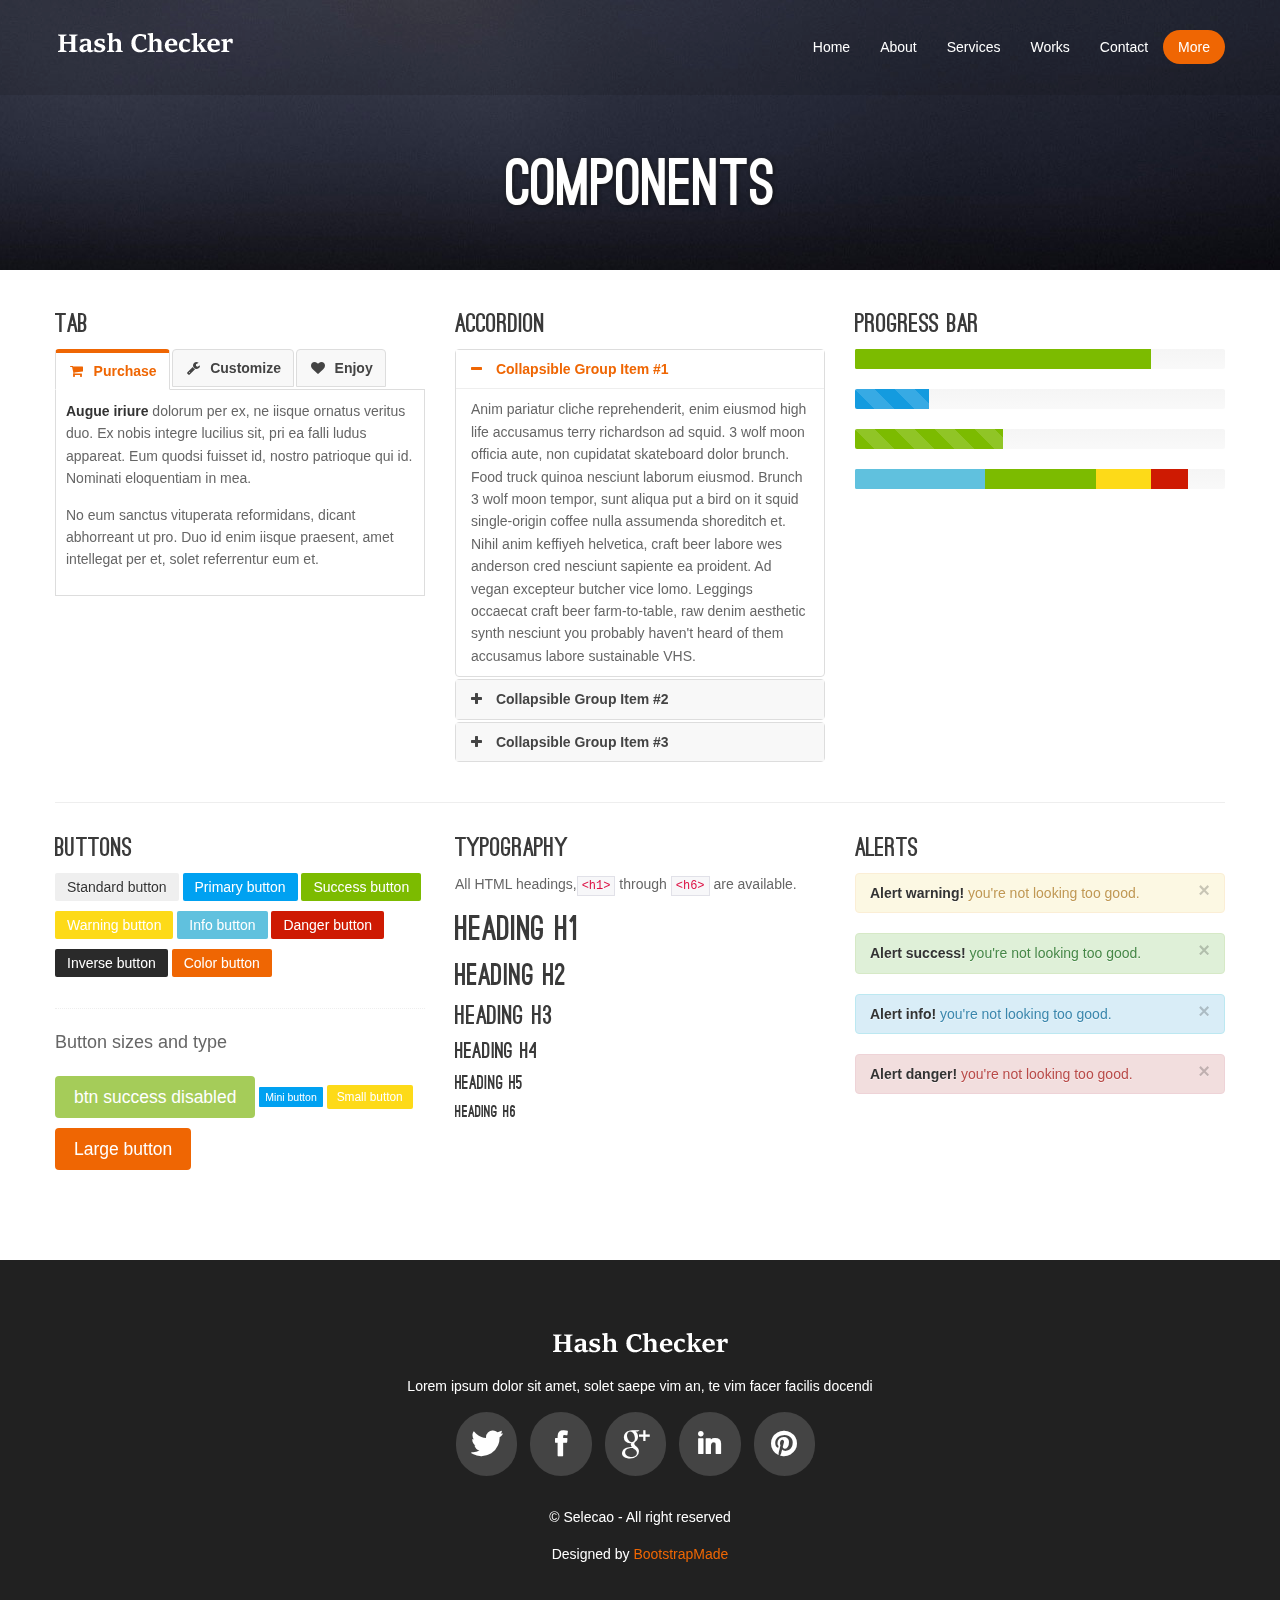
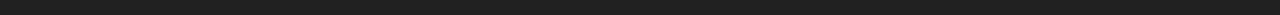
<file: docs/components.html>
<!DOCTYPE html>
<html lang="en">

<head>
  <meta charset="utf-8">
  <title>Selecao one page site template with bootstrap</title>
  <meta name="viewport" content="width=device-width, initial-scale=1.0">
  <meta name="description" content="">
  <meta name="author" content="">
  <!-- styles -->
  <link href="css/bootstrap.css" rel="stylesheet">
  <link href="css/bootstrap-responsive.css" rel="stylesheet">
  <link href="css/prettyPhoto.css" rel="stylesheet">
  <link href="font/stylesheet.css" rel="stylesheet">
  <link href="css/animate.css" rel="stylesheet">
  <link rel="stylesheet" media="screen" href="css/sequencejs.css">
  <link href="js/google-code-prettify/prettify.css" rel="stylesheet">
  <link href="css/style.css" rel="stylesheet">
  <link href="color/default.css" rel="stylesheet">

  <!-- Fav and touch icons -->
  <link rel="apple-touch-icon-precomposed" sizes="144x144" href="ico/apple-touch-icon-144-precomposed.png">
  <link rel="apple-touch-icon-precomposed" sizes="114x114" href="ico/apple-touch-icon-114-precomposed.png">
  <link rel="apple-touch-icon-precomposed" sizes="72x72" href="ico/apple-touch-icon-72-precomposed.png">
  <link rel="apple-touch-icon-precomposed" href="ico/apple-touch-icon-57-precomposed.png">
  <link rel="shortcut icon" href="ico/favicon.ico">

  <!-- =======================================================
    Theme Name: Selecao
    Theme URL: https://bootstrapmade.com/selecao-bootstrap-template/
    Author: BootstrapMade.com
    Author URL: https://bootstrapmade.com
  ======================================================= -->
</head>

<body>
  <header>
    <div id="topnav" class="navbar navbar-fixed-top default">
      <div class="navbar-inner">
        <div class="container">
          <div class="logo">
            <a class="brand" href="index.html"><img src="img/logo.png" alt=""></a>
          </div>
          <div class="navigation">
            <nav>
              <ul class="nav pull-right">
                <li><a href="index.html#featured" class="external">Home</a></li>
                <li><a href="index.html#about" class="external">About</a></li>
                <li><a href="index.html#services" class="external">Services</a></li>
                <li><a href="index.html#works" class="external">Works</a></li>
                <li><a href="index.html#contact" class="external">Contact</a></li>
                <li class="dropdown current">
                  <a href="#">More</a>
                  <ul class="dropdown-menu">
                    <li><a href="components.html" class="external">Components</a></li>
                    <li><a href="icons.html" class="external">Icons</a></li>
                  </ul>
                </li>
              </ul>
            </nav>
          </div>
          <!--/.nav-collapse -->
        </div>
      </div>
    </div>
  </header>
  <section id="featured">
    <div class="container">
      <div class="row">
        <div class="span12">
          <div class="letter-container inner-heading">
            <h2 class="fade">Components</h2>
          </div>
        </div>
      </div>
    </div>
  </section>

  <!-- section main content -->
  <section id="maincontent" class="section">
    <div class="container">
      <div class="row">
        <div class="span12">
          <div class="row">
            <div class="span4">
              <h3>Tab</h3>
              <ul class="nav nav-tabs">
                <li class="active"><a href="#purchase" data-toggle="tab"><i class="icon-shopping-cart"></i> Purchase</a></li>
                <li><a href="#customize" data-toggle="tab"><i class="icon-wrench"></i> Customize</a></li>
                <li><a href="#enjoy" data-toggle="tab"><i class="icon-heart"></i> Enjoy</a></li>
              </ul>
              <div class="tab-content">
                <div class="tab-pane active" id="purchase">
                  <p>
                    <strong>Augue iriure</strong> dolorum per ex, ne iisque ornatus veritus duo. Ex nobis integre lucilius sit, pri ea falli ludus appareat. Eum quodsi fuisset id, nostro patrioque qui id. Nominati eloquentiam in mea.
                  </p>
                  <p>
                    No eum sanctus vituperata reformidans, dicant abhorreant ut pro. Duo id enim iisque praesent, amet intellegat per et, solet referrentur eum et.
                  </p>
                </div>
                <div class="tab-pane" id="customize">
                  <p>
                    Tale dolor mea ex, te enim assum suscipit cum, vix aliquid omittantur in. Duo eu cibo dolorum menandri, nam sumo dicit admodum ei. Ne mazim commune honestatis cum, mentitum phaedrum sit et.
                  </p>
                </div>
                <div class="tab-pane" id="enjoy">
                  <p>
                    Cu cum commodo regione definiebas. Cum ea eros laboramus, audire deseruisse his at, munere aeterno ut quo. Et ius doming causae philosophia, vitae bonorum intellegat usu cu.
                  </p>
                </div>
              </div>
            </div>
            <div class="span4">
              <h3>Accordion</h3>
              <!-- start: Accordion -->
              <div class="accordion" id="accordion2">
                <div class="accordion-group">
                  <div class="accordion-heading">
                    <a class="accordion-toggle active" data-toggle="collapse" data-parent="#accordion2" href="#collapseOne">
								<i class="icon-minus"></i> Collapsible Group Item #1 </a>
                  </div>
                  <div id="collapseOne" class="accordion-body collapse in">
                    <div class="accordion-inner">
                      Anim pariatur cliche reprehenderit, enim eiusmod high life accusamus terry richardson ad squid. 3 wolf moon officia aute, non cupidatat skateboard dolor brunch. Food truck quinoa nesciunt laborum eiusmod. Brunch 3 wolf moon tempor, sunt aliqua put a bird
                      on it squid single-origin coffee nulla assumenda shoreditch et. Nihil anim keffiyeh helvetica, craft beer labore wes anderson cred nesciunt sapiente ea proident. Ad vegan excepteur butcher vice lomo. Leggings occaecat craft beer
                      farm-to-table, raw denim aesthetic synth nesciunt you probably haven't heard of them accusamus labore sustainable VHS.
                    </div>
                  </div>
                </div>
                <div class="accordion-group">
                  <div class="accordion-heading">
                    <a class="accordion-toggle" data-toggle="collapse" data-parent="#accordion2" href="#collapseTwo">
								<i class="icon-plus"></i> Collapsible Group Item #2 </a>
                  </div>
                  <div id="collapseTwo" class="accordion-body collapse">
                    <div class="accordion-inner">
                      Anim pariatur cliche reprehenderit, enim eiusmod high life accusamus terry richardson ad squid. 3 wolf moon officia aute, non cupidatat skateboard dolor brunch. Food truck quinoa nesciunt laborum eiusmod. Brunch 3 wolf moon tempor, sunt aliqua put a bird
                      on it squid single-origin coffee nulla assumenda shoreditch et. Nihil anim keffiyeh helvetica, craft beer labore wes anderson cred nesciunt sapiente ea proident. Ad vegan excepteur butcher vice lomo. Leggings occaecat craft beer
                      farm-to-table, raw denim aesthetic synth nesciunt you probably haven't heard of them accusamus labore sustainable VHS.
                    </div>
                  </div>
                </div>
                <div class="accordion-group">
                  <div class="accordion-heading">
                    <a class="accordion-toggle" data-toggle="collapse" data-parent="#accordion2" href="#collapseThree">
								<i class="icon-plus"></i> Collapsible Group Item #3 </a>
                  </div>
                  <div id="collapseThree" class="accordion-body collapse">
                    <div class="accordion-inner">
                      Anim pariatur cliche reprehenderit, enim eiusmod high life accusamus terry richardson ad squid. 3 wolf moon officia aute, non cupidatat skateboard dolor brunch. Food truck quinoa nesciunt laborum eiusmod. Brunch 3 wolf moon tempor, sunt aliqua put a bird
                      on it squid single-origin coffee nulla assumenda shoreditch et. Nihil anim keffiyeh helvetica, craft beer labore wes anderson cred nesciunt sapiente ea proident. Ad vegan excepteur butcher vice lomo. Leggings occaecat craft beer
                      farm-to-table, raw denim aesthetic synth nesciunt you probably haven't heard of them accusamus labore sustainable VHS.
                    </div>
                  </div>
                </div>
              </div>
              <!--end: Accordion -->
            </div>
            <div class="span4">
              <h3>Progress bar</h3>
              <div class="progress">
                <div class="bar bar-success bar80">
                </div>
              </div>
              <div class="progress progress-striped">
                <div class="bar bar20">
                </div>
              </div>
              <div class="progress progress-striped active">
                <div class="bar bar-success bar40">
                </div>
              </div>
              <div class="progress">
                <div class="bar bar-info bar35">
                </div>
                <div class="bar bar-success bar30">
                </div>
                <div class="bar bar-warning bar15">
                </div>
                <div class="bar bar-danger bar10">
                </div>
              </div>
            </div>
          </div>
          <div class="solid_line">
          </div>
          <div class="row">
            <div class="span4 demobutton">
              <h3>Buttons</h3>
              <a href="#" class="btn">Standard button</a>
              <a href="#" class="btn btn-primary">Primary button</a>
              <a href="#" class="btn btn-success">Success button</a>
              <a href="#" class="btn btn-warning">Warning button</a>
              <a href="#" class="btn btn-info">Info button</a>
              <a href="#" class="btn btn-danger">Danger button</a>
              <a href="#" class="btn btn-inverse">Inverse button</a>
              <a href="#" class="btn btn-color">Color button</a>
              <div class="dotted_line">
              </div>
              <p class="lead">
                Button sizes and type
              </p>
              <a href="#" class="btn btn-large btn-success disabled">btn success disabled</a>
              <a href="#" class="btn btn-mini btn-primary">Mini button</a>
              <a href="#" class="btn btn-small btn-warning">Small button</a>
              <a href="#" class="btn btn-large btn-color">Large button</a>
            </div>
            <div class="span4">
              <h3>Typography</h3>
              <p>
                All HTML headings,<code>&lt;h1&gt;</code> through <code>&lt;h6&gt;</code> are available.
              </p>
              <h1>Heading H1</h1>
              <h2>Heading H2</h2>
              <h3>Heading H3</h3>
              <h4>Heading H4</h4>
              <h5>Heading H5</h5>
              <h6>Heading H6</h6>
            </div>
            <div class="span4">
              <h3>Alerts</h3>
              <div class="alert alert-warning">
                <button type="button" class="close" data-dismiss="alert">×</button><strong>Alert warning!</strong> you're not looking too good.
              </div>
              <div class="alert alert-success">
                <button type="button" class="close" data-dismiss="alert">×</button><strong>Alert success!</strong> you're not looking too good.
              </div>
              <div class="alert alert-info">
                <button type="button" class="close" data-dismiss="alert">×</button><strong>Alert info!</strong> you're not looking too good.
              </div>
              <div class="alert alert-danger">
                <button type="button" class="close" data-dismiss="alert">×</button><strong>Alert danger!</strong> you're not looking too good.
              </div>
            </div>
          </div>
        </div>
      </div>
    </div>

  </section>
  <!-- section main content -->

  <footer>
    <div class="verybottom">
      <div class="container">
        <div class="row">
          <div class="span12">
            <div class="aligncenter">
              <div class="logo">
                <a class="brand" href="index.html">
								<img src="img/logo.png" alt="">
							</a>
              </div>
              <p>Lorem ipsum dolor sit amet, solet saepe vim an, te vim facer facilis docendi</p>
              <div class="social-links">
                <ul class="social-links">
                  <li><a href="#" title="Twitter"><i class="icon-circled icon-64 icon-twitter"></i></a></li>
                  <li><a href="#" title="Facebook"><i class="icon-circled icon-64 icon-facebook"></i></a></li>
                  <li><a href="#" title="Google plus"><i class="icon-circled icon-64 icon-google-plus"></i></a></li>
                  <li><a href="#" title="Linkedin"><i class="icon-circled icon-64 icon-linkedin"></i></a></li>
                  <li><a href="#" title="Pinterest"><i class="icon-circled icon-64 icon-pinterest"></i></a></li>
                </ul>
              </div>

              <p>
                &copy; Selecao - All right reserved
              </p>
              <div class="credits">
                <!--
                  All the links in the footer should remain intact.
                  You can delete the links only if you purchased the pro version.
                  Licensing information: https://bootstrapmade.com/license/
                  Purchase the pro version with working PHP/AJAX contact form: https://bootstrapmade.com/buy/?theme=Selecao
                -->
                Designed by <a href="https://bootstrapmade.com/">BootstrapMade</a>
              </div>
            </div>
          </div>
        </div>
      </div>
    </div>
  </footer>

  <!-- Javascript Library Files -->
  <script src="js/jquery.min.js"></script>
  <script src="js/jquery.easing.js"></script>
  <script src="js/bootstrap.js"></script>
  <script src="js/jquery.lettering.js"></script>
  <script src="js/parallax/jquery.parallax-1.1.3.js"></script>
  <script src="js/nagging-menu.js"></script>
  <script src="js/portfolio/jquery.quicksand.js"></script>
  <script src="js/portfolio/setting.js"></script>
  <script src="js/jquery.scrollTo.js"></script>
  <script src="js/jquery.nav.js"></script>
  <script src="js/modernizr.custom.js"></script>
  <script src="js/prettyPhoto/jquery.prettyPhoto.js"></script>
  <script src="js/prettyPhoto/setting.js"></script>
  <script src="js/jquery.flexslider.js"></script>

  <!-- Template Custom Javascript File -->
  <script src="js/custom.js"></script>

</body>

</html>
</file>
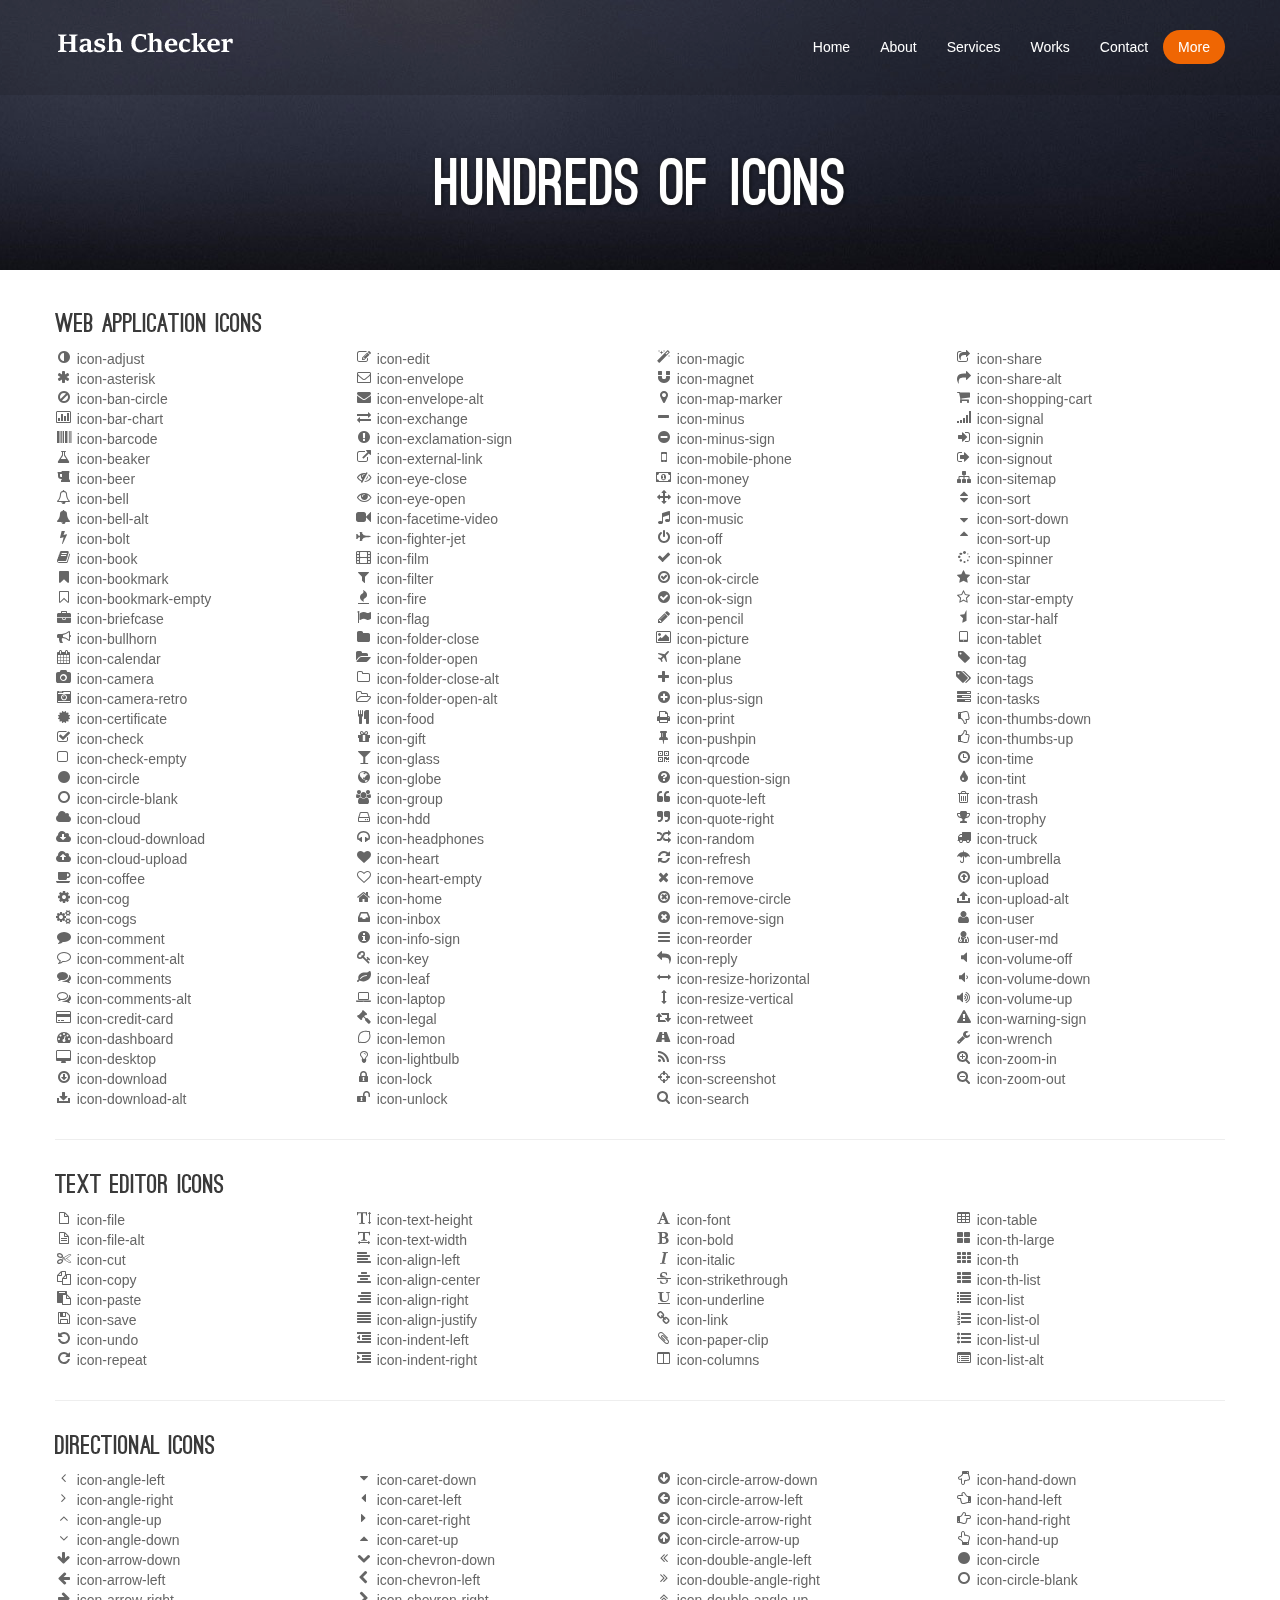
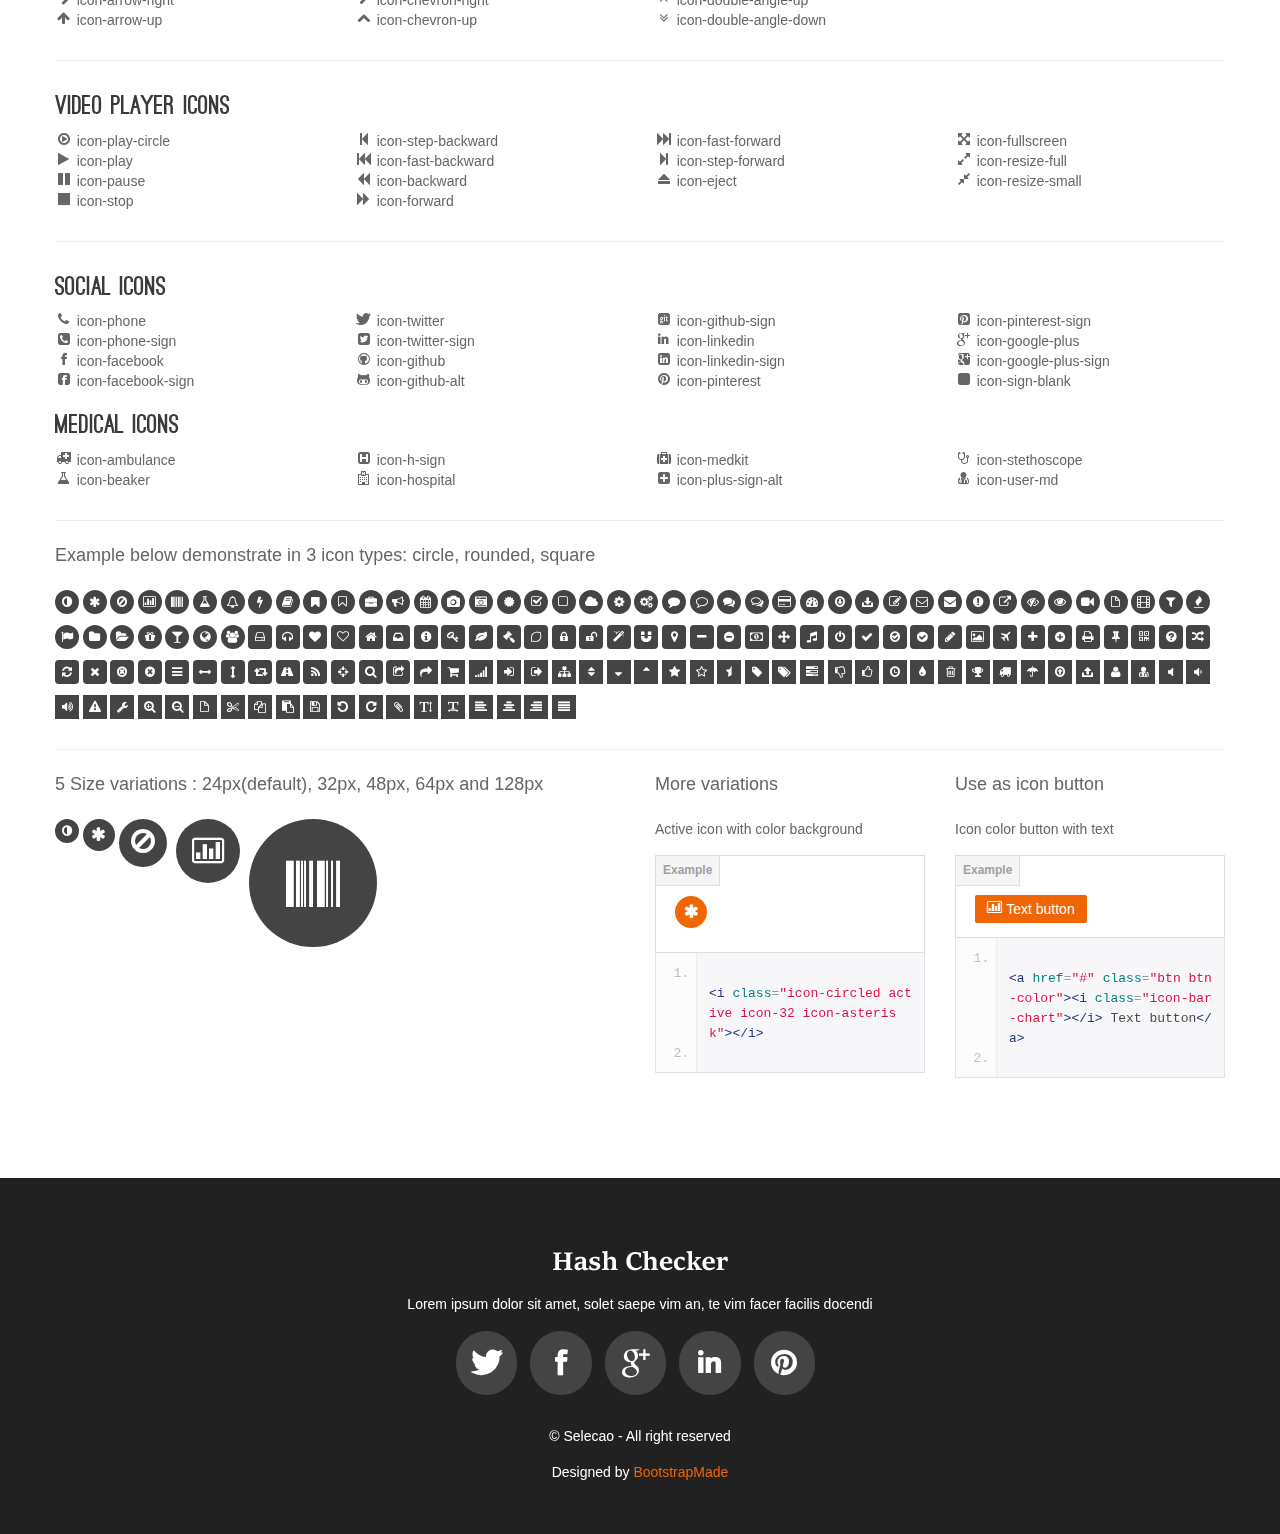
<file: docs/icons.html>
<!DOCTYPE html>
<html lang="en">

<head>
  <meta charset="utf-8">
  <title>Selecao one page site template with bootstrap</title>
  <meta name="viewport" content="width=device-width, initial-scale=1.0">
  <meta name="description" content="">
  <meta name="author" content="">
  <!-- styles -->
  <link href="css/bootstrap.css" rel="stylesheet">
  <link href="css/bootstrap-responsive.css" rel="stylesheet">
  <link href="css/prettyPhoto.css" rel="stylesheet">
  <link href="font/stylesheet.css" rel="stylesheet">
  <link href="css/animate.css" rel="stylesheet">
  <link rel="stylesheet" media="screen" href="css/sequencejs.css">
  <link href="js/google-code-prettify/prettify.css" rel="stylesheet">
  <link href="css/style.css" rel="stylesheet">
  <link href="color/default.css" rel="stylesheet">

  <!-- Fav and touch icons -->
  <link rel="apple-touch-icon-precomposed" sizes="144x144" href="ico/apple-touch-icon-144-precomposed.png">
  <link rel="apple-touch-icon-precomposed" sizes="114x114" href="ico/apple-touch-icon-114-precomposed.png">
  <link rel="apple-touch-icon-precomposed" sizes="72x72" href="ico/apple-touch-icon-72-precomposed.png">
  <link rel="apple-touch-icon-precomposed" href="ico/apple-touch-icon-57-precomposed.png">
  <link rel="shortcut icon" href="ico/favicon.ico">

  <!-- =======================================================
    Theme Name: Selecao
    Theme URL: https://bootstrapmade.com/selecao-bootstrap-template/
    Author: BootstrapMade.com
    Author URL: https://bootstrapmade.com
  ======================================================= -->
</head>

<body>
  <header>
    <div id="topnav" class="navbar navbar-fixed-top default">
      <div class="navbar-inner">
        <div class="container">
          <div class="logo">
            <a class="brand" href="index.html"><img src="img/logo.png" alt=""></a>
          </div>
          <div class="navigation">
            <nav>
              <ul class="nav pull-right">
                <li><a href="index.html#featured" class="external">Home</a></li>
                <li><a href="index.html#about" class="external">About</a></li>
                <li><a href="index.html#services" class="external">Services</a></li>
                <li><a href="index.html#works" class="external">Works</a></li>
                <li><a href="index.html#contact" class="external">Contact</a></li>
                <li class="dropdown current">
                  <a href="#">More</a>
                  <ul class="dropdown-menu">
                    <li><a href="components.html" class="external">Components</a></li>
                    <li><a href="icons.html" class="external">Icons</a></li>
                  </ul>
                </li>
              </ul>
            </nav>
          </div>
          <!--/.nav-collapse -->
        </div>
      </div>
    </div>
  </header>

  <!-- section featured -->
  <section id="featured">
    <div class="container">
      <div class="row">
        <div class="span12">
          <div class="letter-container inner-heading">
            <h2 class="fade">Hundreds of icons</h2>
          </div>
        </div>
      </div>
    </div>
  </section>
  <!-- end section featured -->

  <!-- section main content -->
  <section id="maincontent" class="section demoicon">
    <div class="container">
      <div class="row">
        <div class="span12">
          <div class="row">
            <div class="span12">
              <h3>Web application icons</h3>
            </div>
            <div class="span3">
              <ul class="the-icons">
                <li><i class="icon-adjust"></i> icon-adjust</li>
                <li><i class="icon-asterisk"></i> icon-asterisk</li>
                <li><i class="icon-ban-circle"></i> icon-ban-circle</li>
                <li><i class="icon-bar-chart"></i> icon-bar-chart</li>
                <li><i class="icon-barcode"></i> icon-barcode</li>
                <li><i class="icon-beaker"></i> icon-beaker</li>
                <li><i class="icon-beer"></i> icon-beer</li>
                <li><i class="icon-bell"></i> icon-bell</li>
                <li><i class="icon-bell-alt"></i> icon-bell-alt</li>
                <li><i class="icon-bolt"></i> icon-bolt</li>
                <li><i class="icon-book"></i> icon-book</li>
                <li><i class="icon-bookmark"></i> icon-bookmark</li>
                <li><i class="icon-bookmark-empty"></i> icon-bookmark-empty</li>
                <li><i class="icon-briefcase"></i> icon-briefcase</li>
                <li><i class="icon-bullhorn"></i> icon-bullhorn</li>
                <li><i class="icon-calendar"></i> icon-calendar</li>
                <li><i class="icon-camera"></i> icon-camera</li>
                <li><i class="icon-camera-retro"></i> icon-camera-retro</li>
                <li><i class="icon-certificate"></i> icon-certificate</li>
                <li><i class="icon-check"></i> icon-check</li>
                <li><i class="icon-check-empty"></i> icon-check-empty</li>
                <li><i class="icon-circle"></i> icon-circle</li>
                <li><i class="icon-circle-blank"></i> icon-circle-blank</li>
                <li><i class="icon-cloud"></i> icon-cloud</li>
                <li><i class="icon-cloud-download"></i> icon-cloud-download</li>
                <li><i class="icon-cloud-upload"></i> icon-cloud-upload</li>
                <li><i class="icon-coffee"></i> icon-coffee</li>
                <li><i class="icon-cog"></i> icon-cog</li>
                <li><i class="icon-cogs"></i> icon-cogs</li>
                <li><i class="icon-comment"></i> icon-comment</li>
                <li><i class="icon-comment-alt"></i> icon-comment-alt</li>
                <li><i class="icon-comments"></i> icon-comments</li>
                <li><i class="icon-comments-alt"></i> icon-comments-alt</li>
                <li><i class="icon-credit-card"></i> icon-credit-card</li>
                <li><i class="icon-dashboard"></i> icon-dashboard</li>
                <li><i class="icon-desktop"></i> icon-desktop</li>
                <li><i class="icon-download"></i> icon-download</li>
                <li><i class="icon-download-alt"></i> icon-download-alt</li>
              </ul>
            </div>
            <div class="span3">
              <ul class="the-icons">
                <li><i class="icon-edit"></i> icon-edit</li>
                <li><i class="icon-envelope"></i> icon-envelope</li>
                <li><i class="icon-envelope-alt"></i> icon-envelope-alt</li>
                <li><i class="icon-exchange"></i> icon-exchange</li>
                <li><i class="icon-exclamation-sign"></i> icon-exclamation-sign</li>
                <li><i class="icon-external-link"></i> icon-external-link</li>
                <li><i class="icon-eye-close"></i> icon-eye-close</li>
                <li><i class="icon-eye-open"></i> icon-eye-open</li>
                <li><i class="icon-facetime-video"></i> icon-facetime-video</li>
                <li><i class="icon-fighter-jet"></i> icon-fighter-jet</li>
                <li><i class="icon-film"></i> icon-film</li>
                <li><i class="icon-filter"></i> icon-filter</li>
                <li><i class="icon-fire"></i> icon-fire</li>
                <li><i class="icon-flag"></i> icon-flag</li>
                <li><i class="icon-folder-close"></i> icon-folder-close</li>
                <li><i class="icon-folder-open"></i> icon-folder-open</li>
                <li><i class="icon-folder-close-alt"></i> icon-folder-close-alt</li>
                <li><i class="icon-folder-open-alt"></i> icon-folder-open-alt</li>
                <li><i class="icon-food"></i> icon-food</li>
                <li><i class="icon-gift"></i> icon-gift</li>
                <li><i class="icon-glass"></i> icon-glass</li>
                <li><i class="icon-globe"></i> icon-globe</li>
                <li><i class="icon-group"></i> icon-group</li>
                <li><i class="icon-hdd"></i> icon-hdd</li>
                <li><i class="icon-headphones"></i> icon-headphones</li>
                <li><i class="icon-heart"></i> icon-heart</li>
                <li><i class="icon-heart-empty"></i> icon-heart-empty</li>
                <li><i class="icon-home"></i> icon-home</li>
                <li><i class="icon-inbox"></i> icon-inbox</li>
                <li><i class="icon-info-sign"></i> icon-info-sign</li>
                <li><i class="icon-key"></i> icon-key</li>
                <li><i class="icon-leaf"></i> icon-leaf</li>
                <li><i class="icon-laptop"></i> icon-laptop</li>
                <li><i class="icon-legal"></i> icon-legal</li>
                <li><i class="icon-lemon"></i> icon-lemon</li>
                <li><i class="icon-lightbulb"></i> icon-lightbulb</li>
                <li><i class="icon-lock"></i> icon-lock</li>
                <li><i class="icon-unlock"></i> icon-unlock</li>
              </ul>
            </div>
            <div class="span3">
              <ul class="the-icons">
                <li><i class="icon-magic"></i> icon-magic</li>
                <li><i class="icon-magnet"></i> icon-magnet</li>
                <li><i class="icon-map-marker"></i> icon-map-marker</li>
                <li><i class="icon-minus"></i> icon-minus</li>
                <li><i class="icon-minus-sign"></i> icon-minus-sign</li>
                <li><i class="icon-mobile-phone"></i> icon-mobile-phone</li>
                <li><i class="icon-money"></i> icon-money</li>
                <li><i class="icon-move"></i> icon-move</li>
                <li><i class="icon-music"></i> icon-music</li>
                <li><i class="icon-off"></i> icon-off</li>
                <li><i class="icon-ok"></i> icon-ok</li>
                <li><i class="icon-ok-circle"></i> icon-ok-circle</li>
                <li><i class="icon-ok-sign"></i> icon-ok-sign</li>
                <li><i class="icon-pencil"></i> icon-pencil</li>
                <li><i class="icon-picture"></i> icon-picture</li>
                <li><i class="icon-plane"></i> icon-plane</li>
                <li><i class="icon-plus"></i> icon-plus</li>
                <li><i class="icon-plus-sign"></i> icon-plus-sign</li>
                <li><i class="icon-print"></i> icon-print</li>
                <li><i class="icon-pushpin"></i> icon-pushpin</li>
                <li><i class="icon-qrcode"></i> icon-qrcode</li>
                <li><i class="icon-question-sign"></i> icon-question-sign</li>
                <li><i class="icon-quote-left"></i> icon-quote-left</li>
                <li><i class="icon-quote-right"></i> icon-quote-right</li>
                <li><i class="icon-random"></i> icon-random</li>
                <li><i class="icon-refresh"></i> icon-refresh</li>
                <li><i class="icon-remove"></i> icon-remove</li>
                <li><i class="icon-remove-circle"></i> icon-remove-circle</li>
                <li><i class="icon-remove-sign"></i> icon-remove-sign</li>
                <li><i class="icon-reorder"></i> icon-reorder</li>
                <li><i class="icon-reply"></i> icon-reply</li>
                <li><i class="icon-resize-horizontal"></i> icon-resize-horizontal</li>
                <li><i class="icon-resize-vertical"></i> icon-resize-vertical</li>
                <li><i class="icon-retweet"></i> icon-retweet</li>
                <li><i class="icon-road"></i> icon-road</li>
                <li><i class="icon-rss"></i> icon-rss</li>
                <li><i class="icon-screenshot"></i> icon-screenshot</li>
                <li><i class="icon-search"></i> icon-search</li>
              </ul>
            </div>
            <div class="span3">
              <ul class="the-icons">
                <li><i class="icon-share"></i> icon-share</li>
                <li><i class="icon-share-alt"></i> icon-share-alt</li>
                <li><i class="icon-shopping-cart"></i> icon-shopping-cart</li>
                <li><i class="icon-signal"></i> icon-signal</li>
                <li><i class="icon-signin"></i> icon-signin</li>
                <li><i class="icon-signout"></i> icon-signout</li>
                <li><i class="icon-sitemap"></i> icon-sitemap</li>
                <li><i class="icon-sort"></i> icon-sort</li>
                <li><i class="icon-sort-down"></i> icon-sort-down</li>
                <li><i class="icon-sort-up"></i> icon-sort-up</li>
                <li><i class="icon-spinner"></i> icon-spinner</li>
                <li><i class="icon-star"></i> icon-star</li>
                <li><i class="icon-star-empty"></i> icon-star-empty</li>
                <li><i class="icon-star-half"></i> icon-star-half</li>
                <li><i class="icon-tablet"></i> icon-tablet</li>
                <li><i class="icon-tag"></i> icon-tag</li>
                <li><i class="icon-tags"></i> icon-tags</li>
                <li><i class="icon-tasks"></i> icon-tasks</li>
                <li><i class="icon-thumbs-down"></i> icon-thumbs-down</li>
                <li><i class="icon-thumbs-up"></i> icon-thumbs-up</li>
                <li><i class="icon-time"></i> icon-time</li>
                <li><i class="icon-tint"></i> icon-tint</li>
                <li><i class="icon-trash"></i> icon-trash</li>
                <li><i class="icon-trophy"></i> icon-trophy</li>
                <li><i class="icon-truck"></i> icon-truck</li>
                <li><i class="icon-umbrella"></i> icon-umbrella</li>
                <li><i class="icon-upload"></i> icon-upload</li>
                <li><i class="icon-upload-alt"></i> icon-upload-alt</li>
                <li><i class="icon-user"></i> icon-user</li>
                <li><i class="icon-user-md"></i> icon-user-md</li>
                <li><i class="icon-volume-off"></i> icon-volume-off</li>
                <li><i class="icon-volume-down"></i> icon-volume-down</li>
                <li><i class="icon-volume-up"></i> icon-volume-up</li>
                <li><i class="icon-warning-sign"></i> icon-warning-sign</li>
                <li><i class="icon-wrench"></i> icon-wrench</li>
                <li><i class="icon-zoom-in"></i> icon-zoom-in</li>
                <li><i class="icon-zoom-out"></i> icon-zoom-out</li>
              </ul>
            </div>
          </div>
          <div class="row">
            <div class="span12">
              <div class="solid_line">
              </div>
            </div>
          </div>
          <div class="row">
            <div class="span12">
              <h3>Text editor icons</h3>
            </div>
            <div class="span3">
              <ul class="the-icons">
                <li><i class="icon-file"></i> icon-file</li>
                <li><i class="icon-file-alt"></i> icon-file-alt</li>
                <li><i class="icon-cut"></i> icon-cut</li>
                <li><i class="icon-copy"></i> icon-copy</li>
                <li><i class="icon-paste"></i> icon-paste</li>
                <li><i class="icon-save"></i> icon-save</li>
                <li><i class="icon-undo"></i> icon-undo</li>
                <li><i class="icon-repeat"></i> icon-repeat</li>
              </ul>
            </div>
            <div class="span3">
              <ul class="the-icons">
                <li><i class="icon-text-height"></i> icon-text-height</li>
                <li><i class="icon-text-width"></i> icon-text-width</li>
                <li><i class="icon-align-left"></i> icon-align-left</li>
                <li><i class="icon-align-center"></i> icon-align-center</li>
                <li><i class="icon-align-right"></i> icon-align-right</li>
                <li><i class="icon-align-justify"></i> icon-align-justify</li>
                <li><i class="icon-indent-left"></i> icon-indent-left</li>
                <li><i class="icon-indent-right"></i> icon-indent-right</li>
              </ul>
            </div>
            <div class="span3">
              <ul class="the-icons">
                <li><i class="icon-font"></i> icon-font</li>
                <li><i class="icon-bold"></i> icon-bold</li>
                <li><i class="icon-italic"></i> icon-italic</li>
                <li><i class="icon-strikethrough"></i> icon-strikethrough</li>
                <li><i class="icon-underline"></i> icon-underline</li>
                <li><i class="icon-link"></i> icon-link</li>
                <li><i class="icon-paper-clip"></i> icon-paper-clip</li>
                <li><i class="icon-columns"></i> icon-columns</li>
              </ul>
            </div>
            <div class="span3">
              <ul class="the-icons">
                <li><i class="icon-table"></i> icon-table</li>
                <li><i class="icon-th-large"></i> icon-th-large</li>
                <li><i class="icon-th"></i> icon-th</li>
                <li><i class="icon-th-list"></i> icon-th-list</li>
                <li><i class="icon-list"></i> icon-list</li>
                <li><i class="icon-list-ol"></i> icon-list-ol</li>
                <li><i class="icon-list-ul"></i> icon-list-ul</li>
                <li><i class="icon-list-alt"></i> icon-list-alt</li>
              </ul>
            </div>
          </div>
          <div class="solid_line">
          </div>
          <div class="row">
            <div class="span12">
              <h3>Directional icons</h3>
            </div>
            <div class="span3">
              <ul class="the-icons">
                <li><i class="icon-angle-left"></i> icon-angle-left</li>
                <li><i class="icon-angle-right"></i> icon-angle-right</li>
                <li><i class="icon-angle-up"></i> icon-angle-up</li>
                <li><i class="icon-angle-down"></i> icon-angle-down</li>
                <li><i class="icon-arrow-down"></i> icon-arrow-down</li>
                <li><i class="icon-arrow-left"></i> icon-arrow-left</li>
                <li><i class="icon-arrow-right"></i> icon-arrow-right</li>
                <li><i class="icon-arrow-up"></i> icon-arrow-up</li>
              </ul>
            </div>
            <div class="span3">
              <ul class="the-icons">
                <li><i class="icon-caret-down"></i> icon-caret-down</li>
                <li><i class="icon-caret-left"></i> icon-caret-left</li>
                <li><i class="icon-caret-right"></i> icon-caret-right</li>
                <li><i class="icon-caret-up"></i> icon-caret-up</li>
                <li><i class="icon-chevron-down"></i> icon-chevron-down</li>
                <li><i class="icon-chevron-left"></i> icon-chevron-left</li>
                <li><i class="icon-chevron-right"></i> icon-chevron-right</li>
                <li><i class="icon-chevron-up"></i> icon-chevron-up</li>
              </ul>
            </div>
            <div class="span3">
              <ul class="the-icons">
                <li><i class="icon-circle-arrow-down"></i> icon-circle-arrow-down</li>
                <li><i class="icon-circle-arrow-left"></i> icon-circle-arrow-left</li>
                <li><i class="icon-circle-arrow-right"></i> icon-circle-arrow-right</li>
                <li><i class="icon-circle-arrow-up"></i> icon-circle-arrow-up</li>
                <li><i class="icon-double-angle-left"></i> icon-double-angle-left</li>
                <li><i class="icon-double-angle-right"></i> icon-double-angle-right</li>
                <li><i class="icon-double-angle-up"></i> icon-double-angle-up</li>
                <li><i class="icon-double-angle-down"></i> icon-double-angle-down</li>
              </ul>
            </div>
            <div class="span3">
              <ul class="the-icons">
                <li><i class="icon-hand-down"></i> icon-hand-down</li>
                <li><i class="icon-hand-left"></i> icon-hand-left</li>
                <li><i class="icon-hand-right"></i> icon-hand-right</li>
                <li><i class="icon-hand-up"></i> icon-hand-up</li>
                <li><i class="icon-circle"></i> icon-circle</li>
                <li><i class="icon-circle-blank"></i> icon-circle-blank</li>
              </ul>
            </div>
          </div>
          <div class="solid_line">
          </div>
          <div class="row">
            <div class="span12">
              <h3>Video Player Icons</h3>
            </div>
            <div class="span3">
              <ul class="the-icons">
                <li><i class="icon-play-circle"></i> icon-play-circle</li>
                <li><i class="icon-play"></i> icon-play</li>
                <li><i class="icon-pause"></i> icon-pause</li>
                <li><i class="icon-stop"></i> icon-stop</li>
              </ul>
            </div>
            <div class="span3">
              <ul class="the-icons">
                <li><i class="icon-step-backward"></i> icon-step-backward</li>
                <li><i class="icon-fast-backward"></i> icon-fast-backward</li>
                <li><i class="icon-backward"></i> icon-backward</li>
                <li><i class="icon-forward"></i> icon-forward</li>
              </ul>
            </div>
            <div class="span3">
              <ul class="the-icons">
                <li><i class="icon-fast-forward"></i> icon-fast-forward</li>
                <li><i class="icon-step-forward"></i> icon-step-forward</li>
                <li><i class="icon-eject"></i> icon-eject</li>
              </ul>
            </div>
            <div class="span3">
              <ul class="the-icons">
                <li><i class="icon-fullscreen"></i> icon-fullscreen</li>
                <li><i class="icon-resize-full"></i> icon-resize-full</li>
                <li><i class="icon-resize-small"></i> icon-resize-small</li>
              </ul>
            </div>
          </div>
          <div class="solid_line">
          </div>
          <div class="row">
            <div class="span12">
              <h3>Social Icons</h3>
            </div>
            <div class="span3">
              <ul class="the-icons">
                <li><i class="icon-phone"></i> icon-phone</li>
                <li><i class="icon-phone-sign"></i> icon-phone-sign</li>
                <li><i class="icon-facebook"></i> icon-facebook</li>
                <li><i class="icon-facebook-sign"></i> icon-facebook-sign</li>
              </ul>
            </div>
            <div class="span3">
              <ul class="the-icons">
                <li><i class="icon-twitter"></i> icon-twitter</li>
                <li><i class="icon-twitter-sign"></i> icon-twitter-sign</li>
                <li><i class="icon-github"></i> icon-github</li>
                <li><i class="icon-github-alt"></i> icon-github-alt</li>
              </ul>
            </div>
            <div class="span3">
              <ul class="the-icons">
                <li><i class="icon-github-sign"></i> icon-github-sign</li>
                <li><i class="icon-linkedin"></i> icon-linkedin</li>
                <li><i class="icon-linkedin-sign"></i> icon-linkedin-sign</li>
                <li><i class="icon-pinterest"></i> icon-pinterest</li>
              </ul>
            </div>
            <div class="span3">
              <ul class="the-icons">
                <li><i class="icon-pinterest-sign"></i> icon-pinterest-sign</li>
                <li><i class="icon-google-plus"></i> icon-google-plus</li>
                <li><i class="icon-google-plus-sign"></i> icon-google-plus-sign</li>
                <li><i class="icon-sign-blank"></i> icon-sign-blank</li>
              </ul>
            </div>
          </div>
          <div class="row">
            <div class="span12">
              <h3>Medical Icons</h3>
            </div>
            <div class="span3">
              <ul class="the-icons">
                <li><i class="icon-ambulance"></i> icon-ambulance</li>
                <li><i class="icon-beaker"></i> icon-beaker</li>
              </ul>
            </div>
            <div class="span3">
              <ul class="the-icons">
                <li><i class="icon-h-sign"></i> icon-h-sign</li>
                <li><i class="icon-hospital"></i> icon-hospital</li>
              </ul>
            </div>
            <div class="span3">
              <ul class="the-icons">
                <li><i class="icon-medkit"></i> icon-medkit</li>
                <li><i class="icon-plus-sign-alt"></i> icon-plus-sign-alt</li>
              </ul>
            </div>
            <div class="span3">
              <ul class="the-icons">
                <li><i class="icon-stethoscope"></i> icon-stethoscope</li>
                <li><i class="icon-user-md"></i> icon-user-md</li>
              </ul>
            </div>
          </div>
          <div class="solid_line">
          </div>
          <div class="row">
            <div class="span12">
              <p class="lead">
                Example below demonstrate in 3 icon types: circle, rounded, square
              </p>
              <i class="icon-circled icon-adjust"></i>
              <i class="icon-circled icon-asterisk"></i>
              <i class="icon-circled icon-ban-circle"></i>
              <i class="icon-circled icon-bar-chart"></i>
              <i class="icon-circled icon-barcode"></i>
              <i class="icon-circled icon-beaker"></i>
              <i class="icon-circled icon-bell"></i>
              <i class="icon-circled icon-bolt"></i>
              <i class="icon-circled icon-book"></i>
              <i class="icon-circled icon-bookmark"></i>
              <i class="icon-circled icon-bookmark-empty"></i>
              <i class="icon-circled icon-briefcase"></i>
              <i class="icon-circled icon-bullhorn"></i>
              <i class="icon-circled icon-calendar"></i>
              <i class="icon-circled icon-camera"></i>
              <i class="icon-circled icon-camera-retro"></i>
              <i class="icon-circled icon-certificate"></i>
              <i class="icon-circled icon-check"></i>
              <i class="icon-circled icon-check-empty"></i>
              <i class="icon-circled icon-cloud"></i>
              <i class="icon-circled icon-cog"></i>
              <i class="icon-circled icon-cogs"></i>
              <i class="icon-circled icon-comment"></i>
              <i class="icon-circled icon-comment-alt"></i>
              <i class="icon-circled icon-comments"></i>
              <i class="icon-circled icon-comments-alt"></i>
              <i class="icon-circled icon-credit-card"></i>
              <i class="icon-circled icon-dashboard"></i>
              <i class="icon-circled icon-download"></i>
              <i class="icon-circled icon-download-alt"></i>
              <i class="icon-circled icon-edit"></i>
              <i class="icon-circled icon-envelope"></i>
              <i class="icon-circled icon-envelope-alt"></i>
              <i class="icon-circled icon-exclamation-sign"></i>
              <i class="icon-circled icon-external-link"></i>
              <i class="icon-circled icon-eye-close"></i>
              <i class="icon-circled icon-eye-open"></i>
              <i class="icon-circled icon-facetime-video"></i>
              <i class="icon-circled icon-file" title="icon-file"></i>
              <i class="icon-circled icon-film"></i>
              <i class="icon-circled icon-filter"></i>
              <i class="icon-circled icon-fire"></i>
              <i class="icon-circled icon-flag"></i>
              <i class="icon-circled icon-folder-close"></i>
              <i class="icon-circled icon-folder-open"></i>
              <i class="icon-circled icon-gift"></i>
              <i class="icon-circled icon-glass"></i>
              <i class="icon-circled icon-globe"></i>
              <i class="icon-circled icon-group"></i>
              <i class="icon-rounded icon-hdd"></i>
              <i class="icon-rounded icon-headphones"></i>
              <i class="icon-rounded icon-heart"></i>
              <i class="icon-rounded icon-heart-empty"></i>
              <i class="icon-rounded icon-home"></i>
              <i class="icon-rounded icon-inbox"></i>
              <i class="icon-rounded icon-info-sign"></i>
              <i class="icon-rounded icon-key"></i>
              <i class="icon-rounded icon-leaf"></i>
              <i class="icon-rounded icon-legal"></i>
              <i class="icon-rounded icon-lemon"></i>
              <i class="icon-rounded icon-lock"></i>
              <i class="icon-rounded icon-unlock"></i>
              <i class="icon-rounded icon-magic"></i>
              <i class="icon-rounded icon-magnet"></i>
              <i class="icon-rounded icon-map-marker"></i>
              <i class="icon-rounded icon-minus"></i>
              <i class="icon-rounded icon-minus-sign"></i>
              <i class="icon-rounded icon-money"></i>
              <i class="icon-rounded icon-move"></i>
              <i class="icon-rounded icon-music"></i>
              <i class="icon-rounded icon-off"></i>
              <i class="icon-rounded icon-ok"></i>
              <i class="icon-rounded icon-ok-circle"></i>
              <i class="icon-rounded icon-ok-sign"></i>
              <i class="icon-rounded icon-pencil"></i>
              <i class="icon-rounded icon-picture"></i>
              <i class="icon-rounded icon-plane"></i>
              <i class="icon-rounded icon-plus"></i>
              <i class="icon-rounded icon-plus-sign"></i>
              <i class="icon-rounded icon-print"></i>
              <i class="icon-rounded icon-pushpin"></i>
              <i class="icon-rounded icon-qrcode"></i>
              <i class="icon-rounded icon-question-sign"></i>
              <i class="icon-rounded icon-random"></i>
              <i class="icon-rounded icon-refresh"></i>
              <i class="icon-rounded icon-remove"></i>
              <i class="icon-rounded icon-remove-circle"></i>
              <i class="icon-rounded icon-remove-sign"></i>
              <i class="icon-rounded icon-reorder"></i>
              <i class="icon-rounded icon-resize-horizontal"></i>
              <i class="icon-rounded icon-resize-vertical"></i>
              <i class="icon-rounded icon-retweet"></i>
              <i class="icon-rounded icon-road"></i>
              <i class="icon-rounded icon-rss"></i>
              <i class="icon-rounded icon-screenshot"></i>
              <i class="icon-rounded icon-search"></i>
              <i class="icon-rounded icon-share"></i>
              <i class="icon-square icon-share-alt"></i>
              <i class="icon-square icon-shopping-cart"></i>
              <i class="icon-square icon-signal"></i>
              <i class="icon-square icon-signin"></i>
              <i class="icon-square icon-signout"></i>
              <i class="icon-square icon-sitemap"></i>
              <i class="icon-square icon-sort"></i>
              <i class="icon-square icon-sort-down"></i>
              <i class="icon-square icon-sort-up"></i>
              <i class="icon-square icon-star"></i>
              <i class="icon-square icon-star-empty"></i>
              <i class="icon-square icon-star-half"></i>
              <i class="icon-square icon-tag"></i>
              <i class="icon-square icon-tags"></i>
              <i class="icon-square icon-tasks"></i>
              <i class="icon-square icon-thumbs-down"></i>
              <i class="icon-square icon-thumbs-up"></i>
              <i class="icon-square icon-time"></i>
              <i class="icon-square icon-tint"></i>
              <i class="icon-square icon-trash"></i>
              <i class="icon-square icon-trophy"></i>
              <i class="icon-square icon-truck"></i>
              <i class="icon-square icon-umbrella"></i>
              <i class="icon-square icon-upload"></i>
              <i class="icon-square icon-upload-alt"></i>
              <i class="icon-square icon-user"></i>
              <i class="icon-square icon-user-md"></i>
              <i class="icon-square icon-volume-off"></i>
              <i class="icon-square icon-volume-down"></i>
              <i class="icon-square icon-volume-up"></i>
              <i class="icon-square icon-warning-sign"></i>
              <i class="icon-square icon-wrench"></i>
              <i class="icon-square icon-zoom-in"></i>
              <i class="icon-square icon-zoom-out"></i>
              <i class="icon-square icon-file"></i>
              <i class="icon-square icon-cut"></i>
              <i class="icon-square icon-copy"></i>
              <i class="icon-square icon-paste"></i>
              <i class="icon-square icon-save"></i>
              <i class="icon-square icon-undo"></i>
              <i class="icon-square icon-repeat"></i>
              <i class="icon-square icon-paper-clip"></i>
              <i class="icon-square icon-text-height"></i>
              <i class="icon-square icon-text-width"></i>
              <i class="icon-square icon-align-left"></i>
              <i class="icon-square icon-align-center"></i>
              <i class="icon-square icon-align-right"></i>
              <i class="icon-square icon-align-justify"></i>
            </div>
          </div>
          <div class="solid_line">
          </div>
          <div class="row">
            <div class="span6">
              <p class="lead">
                5 Size variations : 24px(default), 32px, 48px, 64px and 128px
              </p>
              <i class="icon-circled icon-adjust"></i>
              <i class="icon-circled icon-32 icon-asterisk"></i>
              <i class="icon-circled icon-48 icon-ban-circle"></i>
              <i class="icon-circled icon-64 icon-bar-chart"></i>
              <i class="icon-circled icon-128 icon-barcode"></i>
            </div>
            <div class="span3">
              <p class="lead">
                More variations
              </p>
              <p>
                Active icon with color background
              </p>
              <div class="bs-docs-example">
                <i class="icon-circled active icon-32 icon-asterisk"></i>
                <div class="clear">
                </div>
              </div>
              <pre class="prettyprint linenums">
						 &lt;i class="icon-circled active icon-32 icon-asterisk"&gt;&lt;/i&gt;
					</pre>
            </div>
            <div class="span3">
              <p class="lead">
                Use as icon button
              </p>
              <p>
                Icon color button with text
              </p>
              <div class="bs-docs-example">
                <a href="#" class="btn btn-color"><i class="icon-bar-chart"></i> Text button</a>
                <div class="clear">
                </div>
              </div>
              <pre class="prettyprint linenums">
						 &lt;a href="#" class="btn btn-color"&gt;&lt;i class="icon-bar-chart"&gt;&lt;/i&gt; Text button&lt;/a&gt;
					</pre>
            </div>
          </div>
        </div>
      </div>
    </div>
  </section>
  <!-- end section main content -->

  <footer>
    <div class="verybottom">
      <div class="container">
        <div class="row">
          <div class="span12">
            <div class="aligncenter">
              <div class="logo">
                <a class="brand" href="index.html">
								<img src="img/logo.png" alt="">
							</a>
              </div>
              <p>Lorem ipsum dolor sit amet, solet saepe vim an, te vim facer facilis docendi</p>
              <div class="social-links">
                <ul class="social-links">
                  <li><a href="#" title="Twitter"><i class="icon-circled icon-64 icon-twitter"></i></a></li>
                  <li><a href="#" title="Facebook"><i class="icon-circled icon-64 icon-facebook"></i></a></li>
                  <li><a href="#" title="Google plus"><i class="icon-circled icon-64 icon-google-plus"></i></a></li>
                  <li><a href="#" title="Linkedin"><i class="icon-circled icon-64 icon-linkedin"></i></a></li>
                  <li><a href="#" title="Pinterest"><i class="icon-circled icon-64 icon-pinterest"></i></a></li>
                </ul>

              </div>

              <p>
                &copy; Selecao - All right reserved
              </p>
              <div class="credits">
                <!--
                  All the links in the footer should remain intact.
                  You can delete the links only if you purchased the pro version.
                  Licensing information: https://bootstrapmade.com/license/
                  Purchase the pro version with working PHP/AJAX contact form: https://bootstrapmade.com/buy/?theme=Selecao
                -->
                Designed by <a href="https://bootstrapmade.com/">BootstrapMade</a>
              </div>
            </div>
          </div>
        </div>
      </div>
    </div>
  </footer>

  <!-- Javascript Library Files -->
  <script src="js/jquery.min.js"></script>
  <script src="js/jquery.easing.js"></script>
  <script src="js/bootstrap.js"></script>
  <script src="js/jquery.lettering.js"></script>
  <script src="js/parallax/jquery.parallax-1.1.3.js"></script>
  <script src="js/nagging-menu.js"></script>
  <script src="js/google-code-prettify/prettify.js"></script>
  <script src="js/prettycode.js"></script>
  <script src="js/portfolio/jquery.quicksand.js"></script>
  <script src="js/portfolio/setting.js"></script>
  <script src="js/jquery.scrollTo.js"></script>
  <script src="js/jquery.nav.js"></script>
  <script src="js/modernizr.custom.js"></script>
  <script src="js/prettyPhoto/jquery.prettyPhoto.js"></script>
  <script src="js/prettyPhoto/setting.js"></script>
  <script src="js/jquery.flexslider.js"></script>

  <!-- Template Custom Javascript File -->
  <script src="js/custom.js"></script>

</body>

</html>
</file>
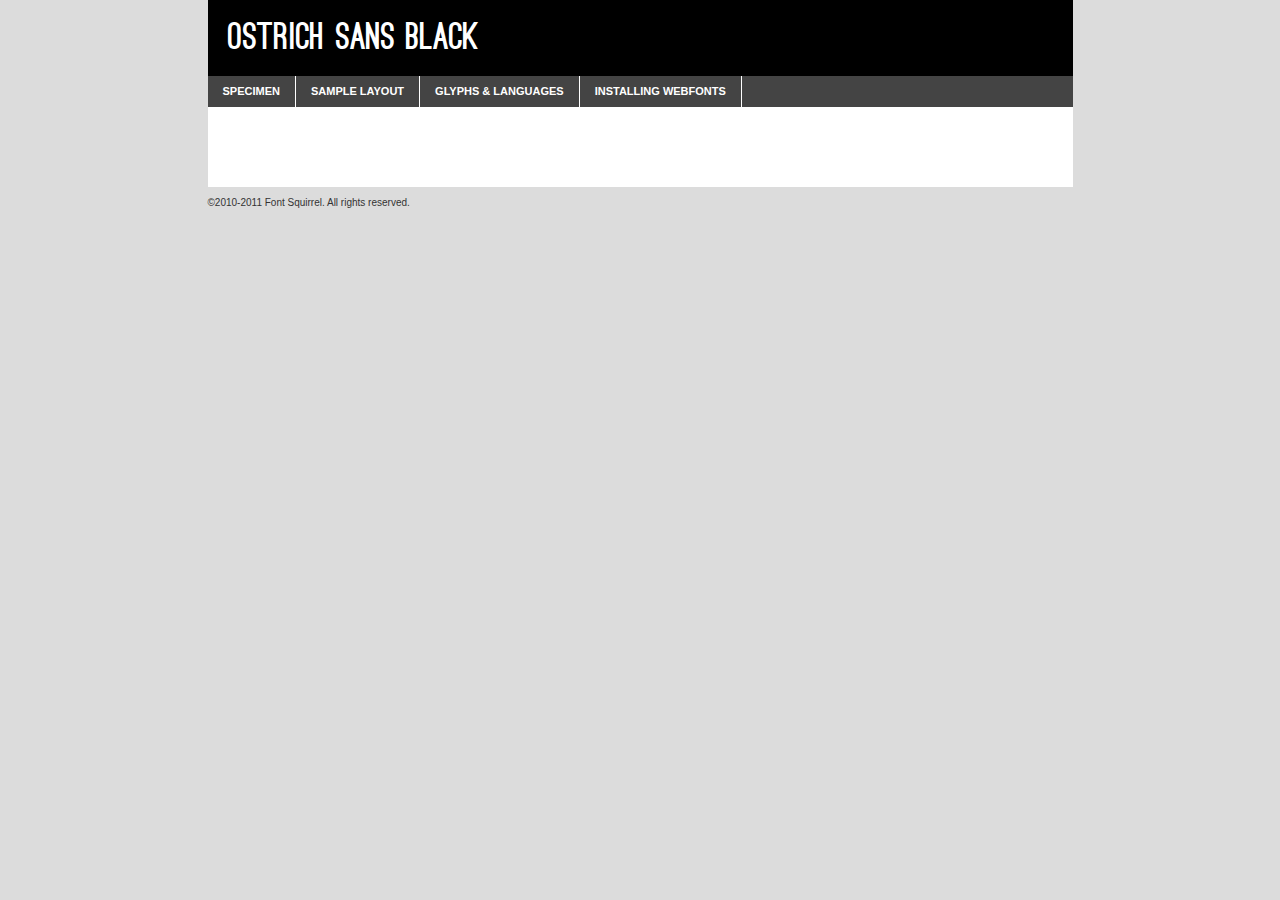
<file: docs/font/ostrich-black-demo.html>
<!DOCTYPE html PUBLIC "-//W3C//DTD XHTML 1.0 Transitional//EN"
	"http://www.w3.org/TR/xhtml1/DTD/xhtml1-transitional.dtd">

<html xmlns="http://www.w3.org/1999/xhtml" xml:lang="en" lang="en">
<head>
	<meta http-equiv="Content-Type" content="text/html; charset=utf-8" />
	<script src="http://ajax.googleapis.com/ajax/libs/jquery/1.7.2/jquery.min.js" type="text/javascript" charset="utf-8"></script>
	<script src="specimen_files/easytabs.js" type="text/javascript" charset="utf-8"></script>
	<link rel="stylesheet" href="specimen_files/specimen_stylesheet.css" type="text/css" charset="utf-8" />
	<link rel="stylesheet" href="stylesheet.css" type="text/css" charset="utf-8" />

	<style type="text/css">
					body{
				font-family: 'ostrich_sansblack';
							}
		</style>

	<title>Ostrich Sans Black Specimen</title>
	
	
	<script type="text/javascript" charset="utf-8">
		$(document).ready(function() {
			$('#container').easyTabs({defaultContent:1});
		});
	</script>
</head>

<body>
<div id="container">
	<div id="header">
		Ostrich Sans Black	</div>
	<ul class="tabs">
		<li><a href="#specimen">Specimen</a></li>
		<li><a href="#layout">Sample Layout</a></li>
				<li><a href="#glyphs">Glyphs &amp; Languages</a></li>
		<li><a href="#installing">Installing Webfonts</a></li>
		
	</ul>
	
	<div id="main_content">

		
			<div id="specimen">
		
				<div class="section">
					<div class="grid12 firstcol">
						<div class="huge">AaBb</div>
					</div>
				</div>
		
				<div class="section">
					<div class="glyph_range">A&#x200B;B&#x200b;C&#x200b;D&#x200b;E&#x200b;F&#x200b;G&#x200b;H&#x200b;I&#x200b;J&#x200b;K&#x200b;L&#x200b;M&#x200b;N&#x200b;O&#x200b;P&#x200b;Q&#x200b;R&#x200b;S&#x200b;T&#x200b;U&#x200b;V&#x200b;W&#x200b;X&#x200b;Y&#x200b;Z&#x200b;a&#x200b;b&#x200b;c&#x200b;d&#x200b;e&#x200b;f&#x200b;g&#x200b;h&#x200b;i&#x200b;j&#x200b;k&#x200b;l&#x200b;m&#x200b;n&#x200b;o&#x200b;p&#x200b;q&#x200b;r&#x200b;s&#x200b;t&#x200b;u&#x200b;v&#x200b;w&#x200b;x&#x200b;y&#x200b;z&#x200b;1&#x200b;2&#x200b;3&#x200b;4&#x200b;5&#x200b;6&#x200b;7&#x200b;8&#x200b;9&#x200b;0&#x200b;&amp;&#x200b;.&#x200b;,&#x200b;?&#x200b;!&#x200b;&#64;&#x200b;(&#x200b;)&#x200b;#&#x200b;$&#x200b;%&#x200b;*&#x200b;+&#x200b;-&#x200b;=&#x200b;:&#x200b;;</div>
				</div>
				<div class="section">
					<div class="grid12 firstcol">
						<table class="sample_table">
							<tr><td>10</td><td class="size10">abcdefghijklmnopqrstuvwxyzABCDEFGHIJKLMNOPQRSTUVWXYZ0123456789abcdefghijklmnopqrstuvwxyzABCDEFGHIJKLMNOPQRSTUVWXYZ0123456789abcdefghijklmnopqrstuvwxyzABCDEFGHIJKLMNOPQRSTUVWXYZ</td></tr>
							<tr><td>11</td><td class="size11">abcdefghijklmnopqrstuvwxyzABCDEFGHIJKLMNOPQRSTUVWXYZ0123456789abcdefghijklmnopqrstuvwxyzABCDEFGHIJKLMNOPQRSTUVWXYZ0123456789abcdefghijklmnopqrstuvwxyzABCDEFGHIJKLMNOPQRSTUVWXYZ</td></tr>
							<tr><td>12</td><td class="size12">abcdefghijklmnopqrstuvwxyzABCDEFGHIJKLMNOPQRSTUVWXYZ0123456789abcdefghijklmnopqrstuvwxyzABCDEFGHIJKLMNOPQRSTUVWXYZ0123456789abcdefghijklmnopqrstuvwxyzABCDEFGHIJKLMNOPQRSTUVWXYZ</td></tr>
							<tr><td>13</td><td class="size13">abcdefghijklmnopqrstuvwxyzABCDEFGHIJKLMNOPQRSTUVWXYZ0123456789abcdefghijklmnopqrstuvwxyzABCDEFGHIJKLMNOPQRSTUVWXYZ0123456789abcdefghijklmnopqrstuvwxyzABCDEFGHIJKLMNOPQRSTUVWXYZ</td></tr>
							<tr><td>14</td><td class="size14">abcdefghijklmnopqrstuvwxyzABCDEFGHIJKLMNOPQRSTUVWXYZ0123456789abcdefghijklmnopqrstuvwxyzABCDEFGHIJKLMNOPQRSTUVWXYZ0123456789abcdefghijklmnopqrstuvwxyzABCDEFGHIJKLMNOPQRSTUVWXYZ</td></tr>
							<tr><td>16</td><td class="size16">abcdefghijklmnopqrstuvwxyzABCDEFGHIJKLMNOPQRSTUVWXYZ0123456789abcdefghijklmnopqrstuvwxyzABCDEFGHIJKLMNOPQRSTUVWXYZ</td></tr>
							<tr><td>18</td><td class="size18">abcdefghijklmnopqrstuvwxyzABCDEFGHIJKLMNOPQRSTUVWXYZ0123456789abcdefghijklmnopqrstuvwxyzABCDEFGHIJKLMNOPQRSTUVWXYZ</td></tr>
							<tr><td>20</td><td class="size20">abcdefghijklmnopqrstuvwxyzABCDEFGHIJKLMNOPQRSTUVWXYZ0123456789abcdefghijklmnopqrstuvwxyzABCDEFGHIJKLMNOPQRSTUVWXYZ</td></tr>
							<tr><td>24</td><td class="size24">abcdefghijklmnopqrstuvwxyzABCDEFGHIJKLMNOPQRSTUVWXYZ0123456789abcdefghijklmnopqrstuvwxyzABCDEFGHIJKLMNOPQRSTUVWXYZ</td></tr>
							<tr><td>30</td><td class="size30">abcdefghijklmnopqrstuvwxyzABCDEFGHIJKLMNOPQRSTUVWXYZ0123456789abcdefghijklmnopqrstuvwxyzABCDEFGHIJKLMNOPQRSTUVWXYZ</td></tr>
							<tr><td>36</td><td class="size36">abcdefghijklmnopqrstuvwxyzABCDEFGHIJKLMNOPQRSTUVWXYZ0123456789abcdefghijklmnopqrstuvwxyzABCDEFGHIJKLMNOPQRSTUVWXYZ</td></tr>
							<tr><td>48</td><td class="size48">abcdefghijklmnopqrstuvwxyzABCDEFGHIJKLMNOPQRSTUVWXYZ0123456789abcdefghijklmnopqrstuvwxyzABCDEFGHIJKLMNOPQRSTUVWXYZ</td></tr>
							<tr><td>60</td><td class="size60">abcdefghijklmnopqrstuvwxyzABCDEFGHIJKLMNOPQRSTUVWXYZ0123456789abcdefghijklmnopqrstuvwxyzABCDEFGHIJKLMNOPQRSTUVWXYZ</td></tr>
							<tr><td>72</td><td class="size72">abcdefghijklmnopqrstuvwxyzABCDEFGHIJKLMNOPQRSTUVWXYZ0123456789abcdefghijklmnopqrstuvwxyzABCDEFGHIJKLMNOPQRSTUVWXYZ</td></tr>
							<tr><td>90</td><td class="size90">abcdefghijklmnopqrstuvwxyzABCDEFGHIJKLMNOPQRSTUVWXYZ0123456789abcdefghijklmnopqrstuvwxyzABCDEFGHIJKLMNOPQRSTUVWXYZ</td></tr>
						</table>
				
					</div>
			
				</div>
		
		
		
								<div class="section" id="bodycomparison">


										<div id="xheight">
				<div class="fontbody">&#xE000;&#xE000;&#xE000;&#xE000;&#xE000;&#xE000;&#xE000;&#xE000;&#xE000;&#xE000;&#xE000;&#xE000;&#xE000;&#xE000;&#xE000;&#xE000;&#xE000;&#xE000;&#xE000;&#xE000;&#xE000;&#xE000;&#xE000;&#xE000;&#xE000;&#xE000;&#xE000;&#xE000;&#xE000;&#xE000;&#xE000;&#xE000;&#xE000;&#xE000;&#xE000;&#xE000;&#xE000;&#xE000;&#xE000;&#xE000;&#xE000;&#xE000;&#xE000;&#xE000;&#xE000;&#xE000;&#xE000;&#xE000;&#xE000;&#xE000;&#xE000;&#xE000;&#xE000;&#xE000;&#xE000;&#xE000;&#xE000;&#xE000;&#xE000;&#xE000;&#xE000;&#xE000;&#xE000;&#xE000;&#xE000;&#xE000;&#xE000;&#xE000;&#xE000;&#xE000;&#xE000;&#xE000;&#xE000;&#xE000;&#xE000;&#xE000;&#xE000;&#xE000;&#xE000;&#xE000;&#xE000;&#xE000;&#xE000;&#xE000;&#xE000;&#xE000;&#xE000;&#xE000;&#xE000;&#xE000;&#xE000;&#xE000;&#xE000;&#xE000;&#xE000;&#xE000;&#xE000;&#xE000;&#xE000;body</div><div class="arialbody">body</div><div class="verdanabody">body</div><div class="georgiabody">body</div></div>
										<div class="fontbody" style="z-index:1">
											body<span>Ostrich Sans Black</span>
										</div>
										<div class="arialbody" style="z-index:1">
											body<span>Arial</span>
										</div>
										<div class="verdanabody" style="z-index:1">
											body<span>Verdana</span>
										</div>
										<div class="georgiabody" style="z-index:1">
											body<span>Georgia</span>
										</div>



								</div>
		
		
				<div class="section psample psample_row1" id="">
					
					<div class="grid2 firstcol">
						<p class="size10"><span>10.</span>Aenean lacinia bibendum nulla sed consectetur. Fusce dapibus, tellus ac cursus commodo, tortor mauris condimentum nibh, ut fermentum massa justo sit amet risus. Nullam id dolor id nibh ultricies vehicula ut id elit. Cum sociis natoque penatibus et magnis dis parturient montes, nascetur ridiculus mus. Nulla vitae elit libero, a pharetra augue.</p>
			
					</div>
					<div class="grid3">
						<p class="size11"><span>11.</span>Aenean lacinia bibendum nulla sed consectetur. Fusce dapibus, tellus ac cursus commodo, tortor mauris condimentum nibh, ut fermentum massa justo sit amet risus. Nullam id dolor id nibh ultricies vehicula ut id elit. Cum sociis natoque penatibus et magnis dis parturient montes, nascetur ridiculus mus. Nulla vitae elit libero, a pharetra augue.</p>
			
					</div>
					<div class="grid3">
						<p class="size12"><span>12.</span>Aenean lacinia bibendum nulla sed consectetur. Fusce dapibus, tellus ac cursus commodo, tortor mauris condimentum nibh, ut fermentum massa justo sit amet risus. Nullam id dolor id nibh ultricies vehicula ut id elit. Cum sociis natoque penatibus et magnis dis parturient montes, nascetur ridiculus mus. Nulla vitae elit libero, a pharetra augue.</p>
			
					</div>
					<div class="grid4">
						<p class="size13"><span>13.</span>Aenean lacinia bibendum nulla sed consectetur. Fusce dapibus, tellus ac cursus commodo, tortor mauris condimentum nibh, ut fermentum massa justo sit amet risus. Nullam id dolor id nibh ultricies vehicula ut id elit. Cum sociis natoque penatibus et magnis dis parturient montes, nascetur ridiculus mus. Nulla vitae elit libero, a pharetra augue.</p>
			
					</div>
					<div class="white_blend"></div>
					
				</div>
				<div class="section psample psample_row2" id="">
					<div class="grid3 firstcol">
						<p class="size14"><span>14.</span>Aenean lacinia bibendum nulla sed consectetur. Fusce dapibus, tellus ac cursus commodo, tortor mauris condimentum nibh, ut fermentum massa justo sit amet risus. Nullam id dolor id nibh ultricies vehicula ut id elit. Cum sociis natoque penatibus et magnis dis parturient montes, nascetur ridiculus mus. Nulla vitae elit libero, a pharetra augue.</p>
			
					</div>
					<div class="grid4">
						<p class="size16"><span>16.</span>Aenean lacinia bibendum nulla sed consectetur. Fusce dapibus, tellus ac cursus commodo, tortor mauris condimentum nibh, ut fermentum massa justo sit amet risus. Nullam id dolor id nibh ultricies vehicula ut id elit. Cum sociis natoque penatibus et magnis dis parturient montes, nascetur ridiculus mus. Nulla vitae elit libero, a pharetra augue.</p>
			
					</div>
					<div class="grid5">
						<p class="size18"><span>18.</span>Aenean lacinia bibendum nulla sed consectetur. Fusce dapibus, tellus ac cursus commodo, tortor mauris condimentum nibh, ut fermentum massa justo sit amet risus. Nullam id dolor id nibh ultricies vehicula ut id elit. Cum sociis natoque penatibus et magnis dis parturient montes, nascetur ridiculus mus. Nulla vitae elit libero, a pharetra augue.</p>
			
					</div>

					<div class="white_blend"></div>

				</div>
				
				<div class="section psample psample_row3" id="">
					<div class="grid5 firstcol">
						<p class="size20"><span>20.</span>Aenean lacinia bibendum nulla sed consectetur. Fusce dapibus, tellus ac cursus commodo, tortor mauris condimentum nibh, ut fermentum massa justo sit amet risus. Nullam id dolor id nibh ultricies vehicula ut id elit. Cum sociis natoque penatibus et magnis dis parturient montes, nascetur ridiculus mus. Nulla vitae elit libero, a pharetra augue.</p>
					</div>
					<div class="grid7">
						<p class="size24"><span>24.</span>Aenean lacinia bibendum nulla sed consectetur. Fusce dapibus, tellus ac cursus commodo, tortor mauris condimentum nibh, ut fermentum massa justo sit amet risus. Nullam id dolor id nibh ultricies vehicula ut id elit. Cum sociis natoque penatibus et magnis dis parturient montes, nascetur ridiculus mus. Nulla vitae elit libero, a pharetra augue.</p>
					</div>
					
					<div class="white_blend"></div>
					
				</div>
				
				<div class="section psample psample_row4" id="">
					<div class="grid12 firstcol">
						<p class="size30"><span>30.</span>Aenean lacinia bibendum nulla sed consectetur. Fusce dapibus, tellus ac cursus commodo, tortor mauris condimentum nibh, ut fermentum massa justo sit amet risus. Nullam id dolor id nibh ultricies vehicula ut id elit. Cum sociis natoque penatibus et magnis dis parturient montes, nascetur ridiculus mus. Nulla vitae elit libero, a pharetra augue.</p>
					</div>
					<div class="white_blend"></div>
					
				</div>
				
				
				
				<div class="section psample psample_row1 fullreverse">
					<div class="grid2 firstcol">
						<p class="size10"><span>10.</span>Aenean lacinia bibendum nulla sed consectetur. Fusce dapibus, tellus ac cursus commodo, tortor mauris condimentum nibh, ut fermentum massa justo sit amet risus. Nullam id dolor id nibh ultricies vehicula ut id elit. Cum sociis natoque penatibus et magnis dis parturient montes, nascetur ridiculus mus. Nulla vitae elit libero, a pharetra augue.</p>
			
					</div>
					<div class="grid3">
						<p class="size11"><span>11.</span>Aenean lacinia bibendum nulla sed consectetur. Fusce dapibus, tellus ac cursus commodo, tortor mauris condimentum nibh, ut fermentum massa justo sit amet risus. Nullam id dolor id nibh ultricies vehicula ut id elit. Cum sociis natoque penatibus et magnis dis parturient montes, nascetur ridiculus mus. Nulla vitae elit libero, a pharetra augue.</p>
			
					</div>
					<div class="grid3">
						<p class="size12"><span>12.</span>Aenean lacinia bibendum nulla sed consectetur. Fusce dapibus, tellus ac cursus commodo, tortor mauris condimentum nibh, ut fermentum massa justo sit amet risus. Nullam id dolor id nibh ultricies vehicula ut id elit. Cum sociis natoque penatibus et magnis dis parturient montes, nascetur ridiculus mus. Nulla vitae elit libero, a pharetra augue.</p>
			
					</div>
					<div class="grid4">
						<p class="size13"><span>13.</span>Aenean lacinia bibendum nulla sed consectetur. Fusce dapibus, tellus ac cursus commodo, tortor mauris condimentum nibh, ut fermentum massa justo sit amet risus. Nullam id dolor id nibh ultricies vehicula ut id elit. Cum sociis natoque penatibus et magnis dis parturient montes, nascetur ridiculus mus. Nulla vitae elit libero, a pharetra augue.</p>
			
					</div>
					<div class="black_blend"></div>
					
				</div>
				
				<div class="section psample psample_row2 fullreverse">
					<div class="grid3 firstcol">
						<p class="size14"><span>14.</span>Aenean lacinia bibendum nulla sed consectetur. Fusce dapibus, tellus ac cursus commodo, tortor mauris condimentum nibh, ut fermentum massa justo sit amet risus. Nullam id dolor id nibh ultricies vehicula ut id elit. Cum sociis natoque penatibus et magnis dis parturient montes, nascetur ridiculus mus. Nulla vitae elit libero, a pharetra augue.</p>
			
					</div>
					<div class="grid4">
						<p class="size16"><span>16.</span>Aenean lacinia bibendum nulla sed consectetur. Fusce dapibus, tellus ac cursus commodo, tortor mauris condimentum nibh, ut fermentum massa justo sit amet risus. Nullam id dolor id nibh ultricies vehicula ut id elit. Cum sociis natoque penatibus et magnis dis parturient montes, nascetur ridiculus mus. Nulla vitae elit libero, a pharetra augue.</p>
			
					</div>
					<div class="grid5">
						<p class="size18"><span>18.</span>Aenean lacinia bibendum nulla sed consectetur. Fusce dapibus, tellus ac cursus commodo, tortor mauris condimentum nibh, ut fermentum massa justo sit amet risus. Nullam id dolor id nibh ultricies vehicula ut id elit. Cum sociis natoque penatibus et magnis dis parturient montes, nascetur ridiculus mus. Nulla vitae elit libero, a pharetra augue.</p>
			
					</div>
					<div class="black_blend"></div>

				</div>
				
				<div class="section psample fullreverse psample_row3" id="">
					<div class="grid5 firstcol">
						<p class="size20"><span>20.</span>Aenean lacinia bibendum nulla sed consectetur. Fusce dapibus, tellus ac cursus commodo, tortor mauris condimentum nibh, ut fermentum massa justo sit amet risus. Nullam id dolor id nibh ultricies vehicula ut id elit. Cum sociis natoque penatibus et magnis dis parturient montes, nascetur ridiculus mus. Nulla vitae elit libero, a pharetra augue.</p>
					</div>
					<div class="grid7">
						<p class="size24"><span>24.</span>Aenean lacinia bibendum nulla sed consectetur. Fusce dapibus, tellus ac cursus commodo, tortor mauris condimentum nibh, ut fermentum massa justo sit amet risus. Nullam id dolor id nibh ultricies vehicula ut id elit. Cum sociis natoque penatibus et magnis dis parturient montes, nascetur ridiculus mus. Nulla vitae elit libero, a pharetra augue.</p>
					</div>
					
					<div class="black_blend"></div>
					
				</div>
				
				<div class="section psample fullreverse psample_row4" id="" style="border-bottom: 20px #000 solid;">
					<div class="grid12 firstcol">
						<p class="size30"><span>30.</span>Aenean lacinia bibendum nulla sed consectetur. Fusce dapibus, tellus ac cursus commodo, tortor mauris condimentum nibh, ut fermentum massa justo sit amet risus. Nullam id dolor id nibh ultricies vehicula ut id elit. Cum sociis natoque penatibus et magnis dis parturient montes, nascetur ridiculus mus. Nulla vitae elit libero, a pharetra augue.</p>
					</div>
					<div class="black_blend"></div>
					
				</div>
				
				
				
				
			</div>
			
			<div id="layout">
				
				<div class="section">
					
					<div class="grid12 firstcol">
						<h1>Lorem Ipsum Dolor</h1>
						<h2>Etiam porta sem malesuada magna mollis euismod</h2>
						
						<p class="byline">By <a href="#link">Aenean Lacinia</a></p>
					</div>
				</div>
				<div class="section">
					<div class="grid8 firstcol">
						<p class="large">Donec sed odio dui. Morbi leo risus, porta ac consectetur ac, vestibulum at eros. Fusce dapibus, tellus ac cursus commodo, tortor mauris condimentum nibh, ut fermentum massa justo sit amet risus. </p>

						
						<h3>Pellentesque ornare sem</h3>

						<p>Maecenas sed diam eget risus varius blandit sit amet non magna. Maecenas faucibus mollis interdum. Donec ullamcorper nulla non metus auctor fringilla. Nullam id dolor id nibh ultricies vehicula ut id elit. Nullam id dolor id nibh ultricies vehicula ut id elit. </p>

						<p>Aenean eu leo quam. Pellentesque ornare sem lacinia quam venenatis vestibulum. Lorem ipsum dolor sit amet, consectetur adipiscing elit. Cum sociis natoque penatibus et magnis dis parturient montes, nascetur ridiculus mus. </p>

						<p>Nulla vitae elit libero, a pharetra augue. Praesent commodo cursus magna, vel scelerisque nisl consectetur et. Aenean lacinia bibendum nulla sed consectetur. </p>

						<p>Nullam quis risus eget urna mollis ornare vel eu leo. Nullam quis risus eget urna mollis ornare vel eu leo. Maecenas sed diam eget risus varius blandit sit amet non magna. Donec ullamcorper nulla non metus auctor fringilla. </p>

						<h3>Cras mattis consectetur</h3>

						<p>Aenean eu leo quam. Pellentesque ornare sem lacinia quam venenatis vestibulum. Aenean lacinia bibendum nulla sed consectetur. Integer posuere erat a ante venenatis dapibus posuere velit aliquet. Cras mattis consectetur purus sit amet fermentum. </p>

						<p>Nullam id dolor id nibh ultricies vehicula ut id elit. Nullam quis risus eget urna mollis ornare vel eu leo. Cras mattis consectetur purus sit amet fermentum.</p>
					</div>
					
					<div class="grid4 sidebar">
						
						<div class="box reverse">
							<p class="last">Nullam quis risus eget urna mollis ornare vel eu leo. Donec ullamcorper nulla non metus auctor fringilla. Cras mattis consectetur purus sit amet fermentum. Sed posuere consectetur est at lobortis. Lorem ipsum dolor sit amet, consectetur adipiscing elit. </p>
						</div>
						
						<p class="caption">Maecenas sed diam eget risus varius.</p>

						<p>Vestibulum id ligula porta felis euismod semper. Integer posuere erat a ante venenatis dapibus posuere velit aliquet. Vestibulum id ligula porta felis euismod semper. Sed posuere consectetur est at lobortis. Maecenas sed diam eget risus varius blandit sit amet non magna. Fusce dapibus, tellus ac cursus commodo, tortor mauris condimentum nibh, ut fermentum massa justo sit amet risus. </p>

					

						<p>Duis mollis, est non commodo luctus, nisi erat porttitor ligula, eget lacinia odio sem nec elit. Aenean lacinia bibendum nulla sed consectetur. Vivamus sagittis lacus vel augue laoreet rutrum faucibus dolor auctor. Aenean lacinia bibendum nulla sed consectetur. Nullam quis risus eget urna mollis ornare vel eu leo. </p>

						<p>Praesent commodo cursus magna, vel scelerisque nisl consectetur et. Donec ullamcorper nulla non metus auctor fringilla. Maecenas faucibus mollis interdum. Fusce dapibus, tellus ac cursus commodo, tortor mauris condimentum nibh, ut fermentum massa justo sit amet risus. </p>

					</div>
				</div>
				
			</div>


			



		<div id="glyphs">
			<div class="section">
				<div class="grid12 firstcol">
			
				<h1>Language Support</h1>
				<p>The subset of Ostrich Sans Black in this kit supports the following languages:<br />
			
					English				</p>
				<h1>Glyph Chart</h1>
				<p>The subset of Ostrich Sans Black in this kit includes all the glyphs listed below. Unicode entities are included above each glyph to help you insert individual characters into your layout.</p>
				<div id="glyph_chart">
			
																														 <div><p>&amp;#13;</p>&#13;</div>
																				 <div><p>&amp;#32;</p>&#32;</div>
																				 <div><p>&amp;#33;</p>&#33;</div>
																				 <div><p>&amp;#34;</p>&#34;</div>
																				 <div><p>&amp;#35;</p>&#35;</div>
																				 <div><p>&amp;#36;</p>&#36;</div>
																				 <div><p>&amp;#37;</p>&#37;</div>
																				 <div><p>&amp;#38;</p>&#38;</div>
																				 <div><p>&amp;#39;</p>&#39;</div>
																				 <div><p>&amp;#40;</p>&#40;</div>
																				 <div><p>&amp;#41;</p>&#41;</div>
																				 <div><p>&amp;#42;</p>&#42;</div>
																				 <div><p>&amp;#43;</p>&#43;</div>
																				 <div><p>&amp;#44;</p>&#44;</div>
																				 <div><p>&amp;#45;</p>&#45;</div>
																				 <div><p>&amp;#46;</p>&#46;</div>
																				 <div><p>&amp;#47;</p>&#47;</div>
																				 <div><p>&amp;#48;</p>&#48;</div>
																				 <div><p>&amp;#49;</p>&#49;</div>
																				 <div><p>&amp;#50;</p>&#50;</div>
																				 <div><p>&amp;#51;</p>&#51;</div>
																				 <div><p>&amp;#52;</p>&#52;</div>
																				 <div><p>&amp;#53;</p>&#53;</div>
																				 <div><p>&amp;#54;</p>&#54;</div>
																				 <div><p>&amp;#55;</p>&#55;</div>
																				 <div><p>&amp;#56;</p>&#56;</div>
																				 <div><p>&amp;#57;</p>&#57;</div>
																				 <div><p>&amp;#58;</p>&#58;</div>
																				 <div><p>&amp;#59;</p>&#59;</div>
																				 <div><p>&amp;#60;</p>&#60;</div>
																				 <div><p>&amp;#61;</p>&#61;</div>
																				 <div><p>&amp;#62;</p>&#62;</div>
																				 <div><p>&amp;#63;</p>&#63;</div>
																				 <div><p>&amp;#64;</p>&#64;</div>
																				 <div><p>&amp;#65;</p>&#65;</div>
																				 <div><p>&amp;#66;</p>&#66;</div>
																				 <div><p>&amp;#67;</p>&#67;</div>
																				 <div><p>&amp;#68;</p>&#68;</div>
																				 <div><p>&amp;#69;</p>&#69;</div>
																				 <div><p>&amp;#70;</p>&#70;</div>
																				 <div><p>&amp;#71;</p>&#71;</div>
																				 <div><p>&amp;#72;</p>&#72;</div>
																				 <div><p>&amp;#73;</p>&#73;</div>
																				 <div><p>&amp;#74;</p>&#74;</div>
																				 <div><p>&amp;#75;</p>&#75;</div>
																				 <div><p>&amp;#76;</p>&#76;</div>
																				 <div><p>&amp;#77;</p>&#77;</div>
																				 <div><p>&amp;#78;</p>&#78;</div>
																				 <div><p>&amp;#79;</p>&#79;</div>
																				 <div><p>&amp;#80;</p>&#80;</div>
																				 <div><p>&amp;#81;</p>&#81;</div>
																				 <div><p>&amp;#82;</p>&#82;</div>
																				 <div><p>&amp;#83;</p>&#83;</div>
																				 <div><p>&amp;#84;</p>&#84;</div>
																				 <div><p>&amp;#85;</p>&#85;</div>
																				 <div><p>&amp;#86;</p>&#86;</div>
																				 <div><p>&amp;#87;</p>&#87;</div>
																				 <div><p>&amp;#88;</p>&#88;</div>
																				 <div><p>&amp;#89;</p>&#89;</div>
																				 <div><p>&amp;#90;</p>&#90;</div>
																				 <div><p>&amp;#91;</p>&#91;</div>
																				 <div><p>&amp;#92;</p>&#92;</div>
																				 <div><p>&amp;#93;</p>&#93;</div>
																				 <div><p>&amp;#94;</p>&#94;</div>
																				 <div><p>&amp;#95;</p>&#95;</div>
																				 <div><p>&amp;#96;</p>&#96;</div>
																				 <div><p>&amp;#97;</p>&#97;</div>
																				 <div><p>&amp;#98;</p>&#98;</div>
																				 <div><p>&amp;#99;</p>&#99;</div>
																				 <div><p>&amp;#100;</p>&#100;</div>
																				 <div><p>&amp;#101;</p>&#101;</div>
																				 <div><p>&amp;#102;</p>&#102;</div>
																				 <div><p>&amp;#103;</p>&#103;</div>
																				 <div><p>&amp;#104;</p>&#104;</div>
																				 <div><p>&amp;#105;</p>&#105;</div>
																				 <div><p>&amp;#106;</p>&#106;</div>
																				 <div><p>&amp;#107;</p>&#107;</div>
																				 <div><p>&amp;#108;</p>&#108;</div>
																				 <div><p>&amp;#109;</p>&#109;</div>
																				 <div><p>&amp;#110;</p>&#110;</div>
																				 <div><p>&amp;#111;</p>&#111;</div>
																				 <div><p>&amp;#112;</p>&#112;</div>
																				 <div><p>&amp;#113;</p>&#113;</div>
																				 <div><p>&amp;#114;</p>&#114;</div>
																				 <div><p>&amp;#115;</p>&#115;</div>
																				 <div><p>&amp;#116;</p>&#116;</div>
																				 <div><p>&amp;#117;</p>&#117;</div>
																				 <div><p>&amp;#118;</p>&#118;</div>
																				 <div><p>&amp;#119;</p>&#119;</div>
																				 <div><p>&amp;#120;</p>&#120;</div>
																				 <div><p>&amp;#121;</p>&#121;</div>
																				 <div><p>&amp;#122;</p>&#122;</div>
																				 <div><p>&amp;#123;</p>&#123;</div>
																				 <div><p>&amp;#124;</p>&#124;</div>
																				 <div><p>&amp;#125;</p>&#125;</div>
																				 <div><p>&amp;#126;</p>&#126;</div>
																				 <div><p>&amp;#160;</p>&#160;</div>
																				 <div><p>&amp;#169;</p>&#169;</div>
																				 <div><p>&amp;#173;</p>&#173;</div>
																				 <div><p>&amp;#174;</p>&#174;</div>
																				 <div><p>&amp;#710;</p>&#710;</div>
																				 <div><p>&amp;#732;</p>&#732;</div>
																				 <div><p>&amp;#8192;</p>&#8192;</div>
																				 <div><p>&amp;#8193;</p>&#8193;</div>
																				 <div><p>&amp;#8194;</p>&#8194;</div>
																				 <div><p>&amp;#8195;</p>&#8195;</div>
																				 <div><p>&amp;#8196;</p>&#8196;</div>
																				 <div><p>&amp;#8197;</p>&#8197;</div>
																				 <div><p>&amp;#8198;</p>&#8198;</div>
																				 <div><p>&amp;#8199;</p>&#8199;</div>
																				 <div><p>&amp;#8200;</p>&#8200;</div>
																				 <div><p>&amp;#8201;</p>&#8201;</div>
																				 <div><p>&amp;#8202;</p>&#8202;</div>
																				 <div><p>&amp;#8208;</p>&#8208;</div>
																				 <div><p>&amp;#8209;</p>&#8209;</div>
																				 <div><p>&amp;#8210;</p>&#8210;</div>
																				 <div><p>&amp;#8211;</p>&#8211;</div>
																				 <div><p>&amp;#8212;</p>&#8212;</div>
																				 <div><p>&amp;#8216;</p>&#8216;</div>
																				 <div><p>&amp;#8217;</p>&#8217;</div>
																				 <div><p>&amp;#8220;</p>&#8220;</div>
																				 <div><p>&amp;#8221;</p>&#8221;</div>
																				 <div><p>&amp;#8226;</p>&#8226;</div>
																				 <div><p>&amp;#8239;</p>&#8239;</div>
																				 <div><p>&amp;#8287;</p>&#8287;</div>
																				 <div><p>&amp;#8482;</p>&#8482;</div>
																				 <div><p>&amp;#57344;</p>&#57344;</div>
																												</div>	
				</div>
		
		
			</div>
		</div>
		
		
		<div id="specs">
			
		</div>
	
		<div id="installing">
			<div class="section">
				<div class="grid7 firstcol">
					<h1>Installing Webfonts</h1>
					
					<p>Webfonts are supported by all major browser platforms but not all in the same way. There are currently four different font formats that must be included in order to target all browsers. This includes TTF, WOFF, EOT and SVG.</p>
					
					<h2>1. Upload your webfonts</h2>
					<p>You must upload your webfont kit to your website. They should be in or near the same directory as your CSS files.</p>
					
					<h2>2. Include the webfont stylesheet</h2>
					<p>A special CSS @font-face declaration helps the various browsers select the appropriate font it needs without causing you a bunch of headaches. Learn more about this syntax by reading the <a href="http://www.fontspring.com/blog/further-hardening-of-the-bulletproof-syntax">Fontspring blog post</a> about it. The code for it is as follows:</p>


<code>
@font-face{ 
	font-family: 'MyWebFont';
	src: url('WebFont.eot');
	src: url('WebFont.eot?#iefix') format('embedded-opentype'),
	     url('WebFont.woff') format('woff'),
	     url('WebFont.ttf') format('truetype'),
	     url('WebFont.svg#webfont') format('svg');
}
</code>

	<p>We've already gone ahead and generated the code for you. All you have to do is link to the stylesheet in your HTML, like this:</p>
	<code>&lt;link rel=&quot;stylesheet&quot; href=&quot;stylesheet.css&quot; type=&quot;text/css&quot; charset=&quot;utf-8&quot; /&gt;</code>

					<h2>3. Modify your own stylesheet</h2>
					<p>To take advantage of your new fonts, you must tell your stylesheet to use them. Look at the original @font-face declaration above and find the property called "font-family." The name linked there will be what you use to reference the font. Prepend that webfont name to the font stack in the "font-family" property, inside the selector you want to change. For example:</p>
<code>p { font-family: 'WebFont', Arial, sans-serif; }</code>

<h2>4. Test</h2>
<p>Getting webfonts to work cross-browser <em>can</em> be tricky. Use the information in the sidebar to help you if you find that fonts aren't loading in a particular browser.</p>
				</div>
				
				<div class="grid5 sidebar">
					<div class="box">
						<h2>Troubleshooting<br />Font-Face Problems</h2>
						<p>Having trouble getting your webfonts to load in your new website? Here are some tips to sort out what might be the problem.</p>

						<h3>Fonts not showing in any browser</h3>

						<p>This sounds like you need to work on the plumbing. You either did not upload the fonts to the correct directory, or you did not link the fonts properly in the CSS. If you've confirmed that all this is correct and you still have a problem, take a look at your .htaccess file and see if requests are getting intercepted.</p>

						<h3>Fonts not loading in iPhone or iPad</h3>

						<p>The most common problem here is that you are serving the fonts from an IIS server. IIS refuses to serve files that have unknown MIME types. If that is the case, you must set the MIME type for SVG to "image/svg+xml" in the server settings. Follow these instructions from Microsoft if you need help.</p>

						<h3>Fonts not loading in Firefox</h3>

						<p>The primary reason for this failure? You are still using a version Firefox older than 3.5. So upgrade already! If that isn't it, then you are very likely serving fonts from a different domain. Firefox requires that all font assets be served from the same domain. Lastly it is possible that you need to add WOFF to your list of MIME types (if you are serving via IIS.)</p>

						<h3>Fonts not loading in IE</h3>

						<p>Are you looking at Internet Explorer on an actual Windows machine or are you cheating by using a service like Adobe BrowserLab? Many of these screenshot services do not render @font-face for IE. Best to test it on a real machine.</p>

						<h3>Fonts not loading in IE9</h3>

						<p>IE9, like Firefox, requires that fonts be served from the same domain as the website. Make sure that is the case.</p>
					</div>
				</div>
			</div>
			
		</div>
	
	</div>
	<div id="footer">
		<p>&copy;2010-2011 Font Squirrel. All rights reserved.</p>
	</div>
</div>
</body>
</html>
</file>
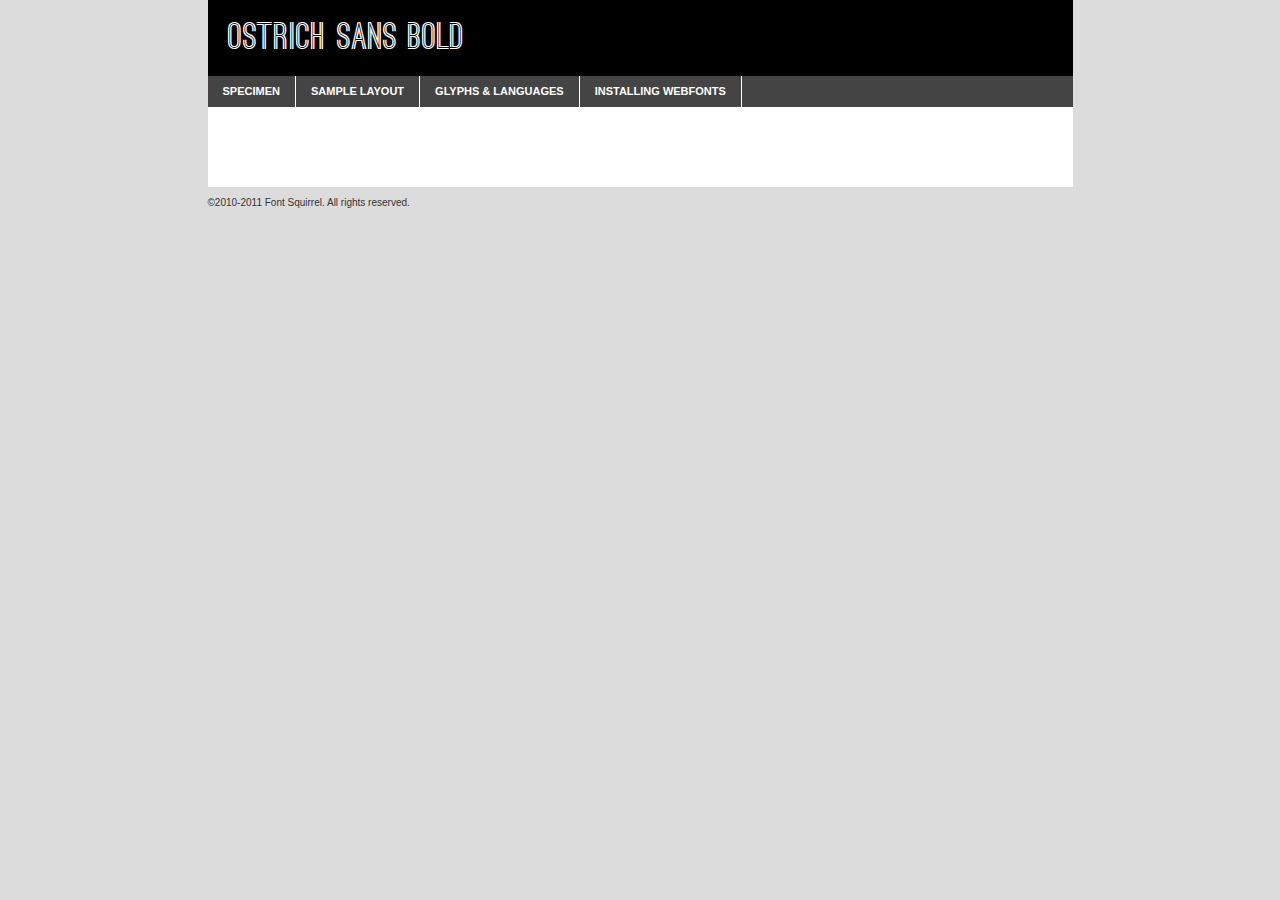
<file: docs/font/ostrich-bold-demo.html>
<!DOCTYPE html PUBLIC "-//W3C//DTD XHTML 1.0 Transitional//EN"
	"http://www.w3.org/TR/xhtml1/DTD/xhtml1-transitional.dtd">

<html xmlns="http://www.w3.org/1999/xhtml" xml:lang="en" lang="en">
<head>
	<meta http-equiv="Content-Type" content="text/html; charset=utf-8" />
	<script src="http://ajax.googleapis.com/ajax/libs/jquery/1.7.2/jquery.min.js" type="text/javascript" charset="utf-8"></script>
	<script src="specimen_files/easytabs.js" type="text/javascript" charset="utf-8"></script>
	<link rel="stylesheet" href="specimen_files/specimen_stylesheet.css" type="text/css" charset="utf-8" />
	<link rel="stylesheet" href="stylesheet.css" type="text/css" charset="utf-8" />

	<style type="text/css">
					body{
				font-family: 'ostrich_sansbold';
							}
		</style>

	<title>Ostrich Sans Bold Specimen</title>
	
	
	<script type="text/javascript" charset="utf-8">
		$(document).ready(function() {
			$('#container').easyTabs({defaultContent:1});
		});
	</script>
</head>

<body>
<div id="container">
	<div id="header">
		Ostrich Sans Bold	</div>
	<ul class="tabs">
		<li><a href="#specimen">Specimen</a></li>
		<li><a href="#layout">Sample Layout</a></li>
				<li><a href="#glyphs">Glyphs &amp; Languages</a></li>
		<li><a href="#installing">Installing Webfonts</a></li>
		
	</ul>
	
	<div id="main_content">

		
			<div id="specimen">
		
				<div class="section">
					<div class="grid12 firstcol">
						<div class="huge">AaBb</div>
					</div>
				</div>
		
				<div class="section">
					<div class="glyph_range">A&#x200B;B&#x200b;C&#x200b;D&#x200b;E&#x200b;F&#x200b;G&#x200b;H&#x200b;I&#x200b;J&#x200b;K&#x200b;L&#x200b;M&#x200b;N&#x200b;O&#x200b;P&#x200b;Q&#x200b;R&#x200b;S&#x200b;T&#x200b;U&#x200b;V&#x200b;W&#x200b;X&#x200b;Y&#x200b;Z&#x200b;a&#x200b;b&#x200b;c&#x200b;d&#x200b;e&#x200b;f&#x200b;g&#x200b;h&#x200b;i&#x200b;j&#x200b;k&#x200b;l&#x200b;m&#x200b;n&#x200b;o&#x200b;p&#x200b;q&#x200b;r&#x200b;s&#x200b;t&#x200b;u&#x200b;v&#x200b;w&#x200b;x&#x200b;y&#x200b;z&#x200b;1&#x200b;2&#x200b;3&#x200b;4&#x200b;5&#x200b;6&#x200b;7&#x200b;8&#x200b;9&#x200b;0&#x200b;&amp;&#x200b;.&#x200b;,&#x200b;?&#x200b;!&#x200b;&#64;&#x200b;(&#x200b;)&#x200b;#&#x200b;$&#x200b;%&#x200b;*&#x200b;+&#x200b;-&#x200b;=&#x200b;:&#x200b;;</div>
				</div>
				<div class="section">
					<div class="grid12 firstcol">
						<table class="sample_table">
							<tr><td>10</td><td class="size10">abcdefghijklmnopqrstuvwxyzABCDEFGHIJKLMNOPQRSTUVWXYZ0123456789abcdefghijklmnopqrstuvwxyzABCDEFGHIJKLMNOPQRSTUVWXYZ0123456789abcdefghijklmnopqrstuvwxyzABCDEFGHIJKLMNOPQRSTUVWXYZ</td></tr>
							<tr><td>11</td><td class="size11">abcdefghijklmnopqrstuvwxyzABCDEFGHIJKLMNOPQRSTUVWXYZ0123456789abcdefghijklmnopqrstuvwxyzABCDEFGHIJKLMNOPQRSTUVWXYZ0123456789abcdefghijklmnopqrstuvwxyzABCDEFGHIJKLMNOPQRSTUVWXYZ</td></tr>
							<tr><td>12</td><td class="size12">abcdefghijklmnopqrstuvwxyzABCDEFGHIJKLMNOPQRSTUVWXYZ0123456789abcdefghijklmnopqrstuvwxyzABCDEFGHIJKLMNOPQRSTUVWXYZ0123456789abcdefghijklmnopqrstuvwxyzABCDEFGHIJKLMNOPQRSTUVWXYZ</td></tr>
							<tr><td>13</td><td class="size13">abcdefghijklmnopqrstuvwxyzABCDEFGHIJKLMNOPQRSTUVWXYZ0123456789abcdefghijklmnopqrstuvwxyzABCDEFGHIJKLMNOPQRSTUVWXYZ0123456789abcdefghijklmnopqrstuvwxyzABCDEFGHIJKLMNOPQRSTUVWXYZ</td></tr>
							<tr><td>14</td><td class="size14">abcdefghijklmnopqrstuvwxyzABCDEFGHIJKLMNOPQRSTUVWXYZ0123456789abcdefghijklmnopqrstuvwxyzABCDEFGHIJKLMNOPQRSTUVWXYZ0123456789abcdefghijklmnopqrstuvwxyzABCDEFGHIJKLMNOPQRSTUVWXYZ</td></tr>
							<tr><td>16</td><td class="size16">abcdefghijklmnopqrstuvwxyzABCDEFGHIJKLMNOPQRSTUVWXYZ0123456789abcdefghijklmnopqrstuvwxyzABCDEFGHIJKLMNOPQRSTUVWXYZ</td></tr>
							<tr><td>18</td><td class="size18">abcdefghijklmnopqrstuvwxyzABCDEFGHIJKLMNOPQRSTUVWXYZ0123456789abcdefghijklmnopqrstuvwxyzABCDEFGHIJKLMNOPQRSTUVWXYZ</td></tr>
							<tr><td>20</td><td class="size20">abcdefghijklmnopqrstuvwxyzABCDEFGHIJKLMNOPQRSTUVWXYZ0123456789abcdefghijklmnopqrstuvwxyzABCDEFGHIJKLMNOPQRSTUVWXYZ</td></tr>
							<tr><td>24</td><td class="size24">abcdefghijklmnopqrstuvwxyzABCDEFGHIJKLMNOPQRSTUVWXYZ0123456789abcdefghijklmnopqrstuvwxyzABCDEFGHIJKLMNOPQRSTUVWXYZ</td></tr>
							<tr><td>30</td><td class="size30">abcdefghijklmnopqrstuvwxyzABCDEFGHIJKLMNOPQRSTUVWXYZ0123456789abcdefghijklmnopqrstuvwxyzABCDEFGHIJKLMNOPQRSTUVWXYZ</td></tr>
							<tr><td>36</td><td class="size36">abcdefghijklmnopqrstuvwxyzABCDEFGHIJKLMNOPQRSTUVWXYZ0123456789abcdefghijklmnopqrstuvwxyzABCDEFGHIJKLMNOPQRSTUVWXYZ</td></tr>
							<tr><td>48</td><td class="size48">abcdefghijklmnopqrstuvwxyzABCDEFGHIJKLMNOPQRSTUVWXYZ0123456789abcdefghijklmnopqrstuvwxyzABCDEFGHIJKLMNOPQRSTUVWXYZ</td></tr>
							<tr><td>60</td><td class="size60">abcdefghijklmnopqrstuvwxyzABCDEFGHIJKLMNOPQRSTUVWXYZ0123456789abcdefghijklmnopqrstuvwxyzABCDEFGHIJKLMNOPQRSTUVWXYZ</td></tr>
							<tr><td>72</td><td class="size72">abcdefghijklmnopqrstuvwxyzABCDEFGHIJKLMNOPQRSTUVWXYZ0123456789abcdefghijklmnopqrstuvwxyzABCDEFGHIJKLMNOPQRSTUVWXYZ</td></tr>
							<tr><td>90</td><td class="size90">abcdefghijklmnopqrstuvwxyzABCDEFGHIJKLMNOPQRSTUVWXYZ0123456789abcdefghijklmnopqrstuvwxyzABCDEFGHIJKLMNOPQRSTUVWXYZ</td></tr>
						</table>
				
					</div>
			
				</div>
		
		
		
								<div class="section" id="bodycomparison">


										<div id="xheight">
				<div class="fontbody">&#xE000;&#xE000;&#xE000;&#xE000;&#xE000;&#xE000;&#xE000;&#xE000;&#xE000;&#xE000;&#xE000;&#xE000;&#xE000;&#xE000;&#xE000;&#xE000;&#xE000;&#xE000;&#xE000;&#xE000;&#xE000;&#xE000;&#xE000;&#xE000;&#xE000;&#xE000;&#xE000;&#xE000;&#xE000;&#xE000;&#xE000;&#xE000;&#xE000;&#xE000;&#xE000;&#xE000;&#xE000;&#xE000;&#xE000;&#xE000;&#xE000;&#xE000;&#xE000;&#xE000;&#xE000;&#xE000;&#xE000;&#xE000;&#xE000;&#xE000;&#xE000;&#xE000;&#xE000;&#xE000;&#xE000;&#xE000;&#xE000;&#xE000;&#xE000;&#xE000;&#xE000;&#xE000;&#xE000;&#xE000;&#xE000;&#xE000;&#xE000;&#xE000;&#xE000;&#xE000;&#xE000;&#xE000;&#xE000;&#xE000;&#xE000;&#xE000;&#xE000;&#xE000;&#xE000;&#xE000;&#xE000;&#xE000;&#xE000;&#xE000;&#xE000;&#xE000;&#xE000;&#xE000;&#xE000;&#xE000;&#xE000;&#xE000;&#xE000;&#xE000;&#xE000;&#xE000;&#xE000;&#xE000;&#xE000;body</div><div class="arialbody">body</div><div class="verdanabody">body</div><div class="georgiabody">body</div></div>
										<div class="fontbody" style="z-index:1">
											body<span>Ostrich Sans Bold</span>
										</div>
										<div class="arialbody" style="z-index:1">
											body<span>Arial</span>
										</div>
										<div class="verdanabody" style="z-index:1">
											body<span>Verdana</span>
										</div>
										<div class="georgiabody" style="z-index:1">
											body<span>Georgia</span>
										</div>



								</div>
		
		
				<div class="section psample psample_row1" id="">
					
					<div class="grid2 firstcol">
						<p class="size10"><span>10.</span>Aenean lacinia bibendum nulla sed consectetur. Fusce dapibus, tellus ac cursus commodo, tortor mauris condimentum nibh, ut fermentum massa justo sit amet risus. Nullam id dolor id nibh ultricies vehicula ut id elit. Cum sociis natoque penatibus et magnis dis parturient montes, nascetur ridiculus mus. Nulla vitae elit libero, a pharetra augue.</p>
			
					</div>
					<div class="grid3">
						<p class="size11"><span>11.</span>Aenean lacinia bibendum nulla sed consectetur. Fusce dapibus, tellus ac cursus commodo, tortor mauris condimentum nibh, ut fermentum massa justo sit amet risus. Nullam id dolor id nibh ultricies vehicula ut id elit. Cum sociis natoque penatibus et magnis dis parturient montes, nascetur ridiculus mus. Nulla vitae elit libero, a pharetra augue.</p>
			
					</div>
					<div class="grid3">
						<p class="size12"><span>12.</span>Aenean lacinia bibendum nulla sed consectetur. Fusce dapibus, tellus ac cursus commodo, tortor mauris condimentum nibh, ut fermentum massa justo sit amet risus. Nullam id dolor id nibh ultricies vehicula ut id elit. Cum sociis natoque penatibus et magnis dis parturient montes, nascetur ridiculus mus. Nulla vitae elit libero, a pharetra augue.</p>
			
					</div>
					<div class="grid4">
						<p class="size13"><span>13.</span>Aenean lacinia bibendum nulla sed consectetur. Fusce dapibus, tellus ac cursus commodo, tortor mauris condimentum nibh, ut fermentum massa justo sit amet risus. Nullam id dolor id nibh ultricies vehicula ut id elit. Cum sociis natoque penatibus et magnis dis parturient montes, nascetur ridiculus mus. Nulla vitae elit libero, a pharetra augue.</p>
			
					</div>
					<div class="white_blend"></div>
					
				</div>
				<div class="section psample psample_row2" id="">
					<div class="grid3 firstcol">
						<p class="size14"><span>14.</span>Aenean lacinia bibendum nulla sed consectetur. Fusce dapibus, tellus ac cursus commodo, tortor mauris condimentum nibh, ut fermentum massa justo sit amet risus. Nullam id dolor id nibh ultricies vehicula ut id elit. Cum sociis natoque penatibus et magnis dis parturient montes, nascetur ridiculus mus. Nulla vitae elit libero, a pharetra augue.</p>
			
					</div>
					<div class="grid4">
						<p class="size16"><span>16.</span>Aenean lacinia bibendum nulla sed consectetur. Fusce dapibus, tellus ac cursus commodo, tortor mauris condimentum nibh, ut fermentum massa justo sit amet risus. Nullam id dolor id nibh ultricies vehicula ut id elit. Cum sociis natoque penatibus et magnis dis parturient montes, nascetur ridiculus mus. Nulla vitae elit libero, a pharetra augue.</p>
			
					</div>
					<div class="grid5">
						<p class="size18"><span>18.</span>Aenean lacinia bibendum nulla sed consectetur. Fusce dapibus, tellus ac cursus commodo, tortor mauris condimentum nibh, ut fermentum massa justo sit amet risus. Nullam id dolor id nibh ultricies vehicula ut id elit. Cum sociis natoque penatibus et magnis dis parturient montes, nascetur ridiculus mus. Nulla vitae elit libero, a pharetra augue.</p>
			
					</div>

					<div class="white_blend"></div>

				</div>
				
				<div class="section psample psample_row3" id="">
					<div class="grid5 firstcol">
						<p class="size20"><span>20.</span>Aenean lacinia bibendum nulla sed consectetur. Fusce dapibus, tellus ac cursus commodo, tortor mauris condimentum nibh, ut fermentum massa justo sit amet risus. Nullam id dolor id nibh ultricies vehicula ut id elit. Cum sociis natoque penatibus et magnis dis parturient montes, nascetur ridiculus mus. Nulla vitae elit libero, a pharetra augue.</p>
					</div>
					<div class="grid7">
						<p class="size24"><span>24.</span>Aenean lacinia bibendum nulla sed consectetur. Fusce dapibus, tellus ac cursus commodo, tortor mauris condimentum nibh, ut fermentum massa justo sit amet risus. Nullam id dolor id nibh ultricies vehicula ut id elit. Cum sociis natoque penatibus et magnis dis parturient montes, nascetur ridiculus mus. Nulla vitae elit libero, a pharetra augue.</p>
					</div>
					
					<div class="white_blend"></div>
					
				</div>
				
				<div class="section psample psample_row4" id="">
					<div class="grid12 firstcol">
						<p class="size30"><span>30.</span>Aenean lacinia bibendum nulla sed consectetur. Fusce dapibus, tellus ac cursus commodo, tortor mauris condimentum nibh, ut fermentum massa justo sit amet risus. Nullam id dolor id nibh ultricies vehicula ut id elit. Cum sociis natoque penatibus et magnis dis parturient montes, nascetur ridiculus mus. Nulla vitae elit libero, a pharetra augue.</p>
					</div>
					<div class="white_blend"></div>
					
				</div>
				
				
				
				<div class="section psample psample_row1 fullreverse">
					<div class="grid2 firstcol">
						<p class="size10"><span>10.</span>Aenean lacinia bibendum nulla sed consectetur. Fusce dapibus, tellus ac cursus commodo, tortor mauris condimentum nibh, ut fermentum massa justo sit amet risus. Nullam id dolor id nibh ultricies vehicula ut id elit. Cum sociis natoque penatibus et magnis dis parturient montes, nascetur ridiculus mus. Nulla vitae elit libero, a pharetra augue.</p>
			
					</div>
					<div class="grid3">
						<p class="size11"><span>11.</span>Aenean lacinia bibendum nulla sed consectetur. Fusce dapibus, tellus ac cursus commodo, tortor mauris condimentum nibh, ut fermentum massa justo sit amet risus. Nullam id dolor id nibh ultricies vehicula ut id elit. Cum sociis natoque penatibus et magnis dis parturient montes, nascetur ridiculus mus. Nulla vitae elit libero, a pharetra augue.</p>
			
					</div>
					<div class="grid3">
						<p class="size12"><span>12.</span>Aenean lacinia bibendum nulla sed consectetur. Fusce dapibus, tellus ac cursus commodo, tortor mauris condimentum nibh, ut fermentum massa justo sit amet risus. Nullam id dolor id nibh ultricies vehicula ut id elit. Cum sociis natoque penatibus et magnis dis parturient montes, nascetur ridiculus mus. Nulla vitae elit libero, a pharetra augue.</p>
			
					</div>
					<div class="grid4">
						<p class="size13"><span>13.</span>Aenean lacinia bibendum nulla sed consectetur. Fusce dapibus, tellus ac cursus commodo, tortor mauris condimentum nibh, ut fermentum massa justo sit amet risus. Nullam id dolor id nibh ultricies vehicula ut id elit. Cum sociis natoque penatibus et magnis dis parturient montes, nascetur ridiculus mus. Nulla vitae elit libero, a pharetra augue.</p>
			
					</div>
					<div class="black_blend"></div>
					
				</div>
				
				<div class="section psample psample_row2 fullreverse">
					<div class="grid3 firstcol">
						<p class="size14"><span>14.</span>Aenean lacinia bibendum nulla sed consectetur. Fusce dapibus, tellus ac cursus commodo, tortor mauris condimentum nibh, ut fermentum massa justo sit amet risus. Nullam id dolor id nibh ultricies vehicula ut id elit. Cum sociis natoque penatibus et magnis dis parturient montes, nascetur ridiculus mus. Nulla vitae elit libero, a pharetra augue.</p>
			
					</div>
					<div class="grid4">
						<p class="size16"><span>16.</span>Aenean lacinia bibendum nulla sed consectetur. Fusce dapibus, tellus ac cursus commodo, tortor mauris condimentum nibh, ut fermentum massa justo sit amet risus. Nullam id dolor id nibh ultricies vehicula ut id elit. Cum sociis natoque penatibus et magnis dis parturient montes, nascetur ridiculus mus. Nulla vitae elit libero, a pharetra augue.</p>
			
					</div>
					<div class="grid5">
						<p class="size18"><span>18.</span>Aenean lacinia bibendum nulla sed consectetur. Fusce dapibus, tellus ac cursus commodo, tortor mauris condimentum nibh, ut fermentum massa justo sit amet risus. Nullam id dolor id nibh ultricies vehicula ut id elit. Cum sociis natoque penatibus et magnis dis parturient montes, nascetur ridiculus mus. Nulla vitae elit libero, a pharetra augue.</p>
			
					</div>
					<div class="black_blend"></div>

				</div>
				
				<div class="section psample fullreverse psample_row3" id="">
					<div class="grid5 firstcol">
						<p class="size20"><span>20.</span>Aenean lacinia bibendum nulla sed consectetur. Fusce dapibus, tellus ac cursus commodo, tortor mauris condimentum nibh, ut fermentum massa justo sit amet risus. Nullam id dolor id nibh ultricies vehicula ut id elit. Cum sociis natoque penatibus et magnis dis parturient montes, nascetur ridiculus mus. Nulla vitae elit libero, a pharetra augue.</p>
					</div>
					<div class="grid7">
						<p class="size24"><span>24.</span>Aenean lacinia bibendum nulla sed consectetur. Fusce dapibus, tellus ac cursus commodo, tortor mauris condimentum nibh, ut fermentum massa justo sit amet risus. Nullam id dolor id nibh ultricies vehicula ut id elit. Cum sociis natoque penatibus et magnis dis parturient montes, nascetur ridiculus mus. Nulla vitae elit libero, a pharetra augue.</p>
					</div>
					
					<div class="black_blend"></div>
					
				</div>
				
				<div class="section psample fullreverse psample_row4" id="" style="border-bottom: 20px #000 solid;">
					<div class="grid12 firstcol">
						<p class="size30"><span>30.</span>Aenean lacinia bibendum nulla sed consectetur. Fusce dapibus, tellus ac cursus commodo, tortor mauris condimentum nibh, ut fermentum massa justo sit amet risus. Nullam id dolor id nibh ultricies vehicula ut id elit. Cum sociis natoque penatibus et magnis dis parturient montes, nascetur ridiculus mus. Nulla vitae elit libero, a pharetra augue.</p>
					</div>
					<div class="black_blend"></div>
					
				</div>
				
				
				
				
			</div>
			
			<div id="layout">
				
				<div class="section">
					
					<div class="grid12 firstcol">
						<h1>Lorem Ipsum Dolor</h1>
						<h2>Etiam porta sem malesuada magna mollis euismod</h2>
						
						<p class="byline">By <a href="#link">Aenean Lacinia</a></p>
					</div>
				</div>
				<div class="section">
					<div class="grid8 firstcol">
						<p class="large">Donec sed odio dui. Morbi leo risus, porta ac consectetur ac, vestibulum at eros. Fusce dapibus, tellus ac cursus commodo, tortor mauris condimentum nibh, ut fermentum massa justo sit amet risus. </p>

						
						<h3>Pellentesque ornare sem</h3>

						<p>Maecenas sed diam eget risus varius blandit sit amet non magna. Maecenas faucibus mollis interdum. Donec ullamcorper nulla non metus auctor fringilla. Nullam id dolor id nibh ultricies vehicula ut id elit. Nullam id dolor id nibh ultricies vehicula ut id elit. </p>

						<p>Aenean eu leo quam. Pellentesque ornare sem lacinia quam venenatis vestibulum. Lorem ipsum dolor sit amet, consectetur adipiscing elit. Cum sociis natoque penatibus et magnis dis parturient montes, nascetur ridiculus mus. </p>

						<p>Nulla vitae elit libero, a pharetra augue. Praesent commodo cursus magna, vel scelerisque nisl consectetur et. Aenean lacinia bibendum nulla sed consectetur. </p>

						<p>Nullam quis risus eget urna mollis ornare vel eu leo. Nullam quis risus eget urna mollis ornare vel eu leo. Maecenas sed diam eget risus varius blandit sit amet non magna. Donec ullamcorper nulla non metus auctor fringilla. </p>

						<h3>Cras mattis consectetur</h3>

						<p>Aenean eu leo quam. Pellentesque ornare sem lacinia quam venenatis vestibulum. Aenean lacinia bibendum nulla sed consectetur. Integer posuere erat a ante venenatis dapibus posuere velit aliquet. Cras mattis consectetur purus sit amet fermentum. </p>

						<p>Nullam id dolor id nibh ultricies vehicula ut id elit. Nullam quis risus eget urna mollis ornare vel eu leo. Cras mattis consectetur purus sit amet fermentum.</p>
					</div>
					
					<div class="grid4 sidebar">
						
						<div class="box reverse">
							<p class="last">Nullam quis risus eget urna mollis ornare vel eu leo. Donec ullamcorper nulla non metus auctor fringilla. Cras mattis consectetur purus sit amet fermentum. Sed posuere consectetur est at lobortis. Lorem ipsum dolor sit amet, consectetur adipiscing elit. </p>
						</div>
						
						<p class="caption">Maecenas sed diam eget risus varius.</p>

						<p>Vestibulum id ligula porta felis euismod semper. Integer posuere erat a ante venenatis dapibus posuere velit aliquet. Vestibulum id ligula porta felis euismod semper. Sed posuere consectetur est at lobortis. Maecenas sed diam eget risus varius blandit sit amet non magna. Fusce dapibus, tellus ac cursus commodo, tortor mauris condimentum nibh, ut fermentum massa justo sit amet risus. </p>

					

						<p>Duis mollis, est non commodo luctus, nisi erat porttitor ligula, eget lacinia odio sem nec elit. Aenean lacinia bibendum nulla sed consectetur. Vivamus sagittis lacus vel augue laoreet rutrum faucibus dolor auctor. Aenean lacinia bibendum nulla sed consectetur. Nullam quis risus eget urna mollis ornare vel eu leo. </p>

						<p>Praesent commodo cursus magna, vel scelerisque nisl consectetur et. Donec ullamcorper nulla non metus auctor fringilla. Maecenas faucibus mollis interdum. Fusce dapibus, tellus ac cursus commodo, tortor mauris condimentum nibh, ut fermentum massa justo sit amet risus. </p>

					</div>
				</div>
				
			</div>


			



		<div id="glyphs">
			<div class="section">
				<div class="grid12 firstcol">
			
				<h1>Language Support</h1>
				<p>The subset of Ostrich Sans Bold in this kit supports the following languages:<br />
			
					English				</p>
				<h1>Glyph Chart</h1>
				<p>The subset of Ostrich Sans Bold in this kit includes all the glyphs listed below. Unicode entities are included above each glyph to help you insert individual characters into your layout.</p>
				<div id="glyph_chart">
			
																														 <div><p>&amp;#13;</p>&#13;</div>
																				 <div><p>&amp;#32;</p>&#32;</div>
																				 <div><p>&amp;#33;</p>&#33;</div>
																				 <div><p>&amp;#34;</p>&#34;</div>
																				 <div><p>&amp;#35;</p>&#35;</div>
																				 <div><p>&amp;#36;</p>&#36;</div>
																				 <div><p>&amp;#37;</p>&#37;</div>
																				 <div><p>&amp;#38;</p>&#38;</div>
																				 <div><p>&amp;#39;</p>&#39;</div>
																				 <div><p>&amp;#40;</p>&#40;</div>
																				 <div><p>&amp;#41;</p>&#41;</div>
																				 <div><p>&amp;#42;</p>&#42;</div>
																				 <div><p>&amp;#43;</p>&#43;</div>
																				 <div><p>&amp;#44;</p>&#44;</div>
																				 <div><p>&amp;#45;</p>&#45;</div>
																				 <div><p>&amp;#46;</p>&#46;</div>
																				 <div><p>&amp;#47;</p>&#47;</div>
																				 <div><p>&amp;#48;</p>&#48;</div>
																				 <div><p>&amp;#49;</p>&#49;</div>
																				 <div><p>&amp;#50;</p>&#50;</div>
																				 <div><p>&amp;#51;</p>&#51;</div>
																				 <div><p>&amp;#52;</p>&#52;</div>
																				 <div><p>&amp;#53;</p>&#53;</div>
																				 <div><p>&amp;#54;</p>&#54;</div>
																				 <div><p>&amp;#55;</p>&#55;</div>
																				 <div><p>&amp;#56;</p>&#56;</div>
																				 <div><p>&amp;#57;</p>&#57;</div>
																				 <div><p>&amp;#58;</p>&#58;</div>
																				 <div><p>&amp;#59;</p>&#59;</div>
																				 <div><p>&amp;#60;</p>&#60;</div>
																				 <div><p>&amp;#61;</p>&#61;</div>
																				 <div><p>&amp;#62;</p>&#62;</div>
																				 <div><p>&amp;#63;</p>&#63;</div>
																				 <div><p>&amp;#64;</p>&#64;</div>
																				 <div><p>&amp;#65;</p>&#65;</div>
																				 <div><p>&amp;#66;</p>&#66;</div>
																				 <div><p>&amp;#67;</p>&#67;</div>
																				 <div><p>&amp;#68;</p>&#68;</div>
																				 <div><p>&amp;#69;</p>&#69;</div>
																				 <div><p>&amp;#70;</p>&#70;</div>
																				 <div><p>&amp;#71;</p>&#71;</div>
																				 <div><p>&amp;#72;</p>&#72;</div>
																				 <div><p>&amp;#73;</p>&#73;</div>
																				 <div><p>&amp;#74;</p>&#74;</div>
																				 <div><p>&amp;#75;</p>&#75;</div>
																				 <div><p>&amp;#76;</p>&#76;</div>
																				 <div><p>&amp;#77;</p>&#77;</div>
																				 <div><p>&amp;#78;</p>&#78;</div>
																				 <div><p>&amp;#79;</p>&#79;</div>
																				 <div><p>&amp;#80;</p>&#80;</div>
																				 <div><p>&amp;#81;</p>&#81;</div>
																				 <div><p>&amp;#82;</p>&#82;</div>
																				 <div><p>&amp;#83;</p>&#83;</div>
																				 <div><p>&amp;#84;</p>&#84;</div>
																				 <div><p>&amp;#85;</p>&#85;</div>
																				 <div><p>&amp;#86;</p>&#86;</div>
																				 <div><p>&amp;#87;</p>&#87;</div>
																				 <div><p>&amp;#88;</p>&#88;</div>
																				 <div><p>&amp;#89;</p>&#89;</div>
																				 <div><p>&amp;#90;</p>&#90;</div>
																				 <div><p>&amp;#91;</p>&#91;</div>
																				 <div><p>&amp;#92;</p>&#92;</div>
																				 <div><p>&amp;#93;</p>&#93;</div>
																				 <div><p>&amp;#94;</p>&#94;</div>
																				 <div><p>&amp;#95;</p>&#95;</div>
																				 <div><p>&amp;#96;</p>&#96;</div>
																				 <div><p>&amp;#97;</p>&#97;</div>
																				 <div><p>&amp;#98;</p>&#98;</div>
																				 <div><p>&amp;#99;</p>&#99;</div>
																				 <div><p>&amp;#100;</p>&#100;</div>
																				 <div><p>&amp;#101;</p>&#101;</div>
																				 <div><p>&amp;#102;</p>&#102;</div>
																				 <div><p>&amp;#103;</p>&#103;</div>
																				 <div><p>&amp;#104;</p>&#104;</div>
																				 <div><p>&amp;#105;</p>&#105;</div>
																				 <div><p>&amp;#106;</p>&#106;</div>
																				 <div><p>&amp;#107;</p>&#107;</div>
																				 <div><p>&amp;#108;</p>&#108;</div>
																				 <div><p>&amp;#109;</p>&#109;</div>
																				 <div><p>&amp;#110;</p>&#110;</div>
																				 <div><p>&amp;#111;</p>&#111;</div>
																				 <div><p>&amp;#112;</p>&#112;</div>
																				 <div><p>&amp;#113;</p>&#113;</div>
																				 <div><p>&amp;#114;</p>&#114;</div>
																				 <div><p>&amp;#115;</p>&#115;</div>
																				 <div><p>&amp;#116;</p>&#116;</div>
																				 <div><p>&amp;#117;</p>&#117;</div>
																				 <div><p>&amp;#118;</p>&#118;</div>
																				 <div><p>&amp;#119;</p>&#119;</div>
																				 <div><p>&amp;#120;</p>&#120;</div>
																				 <div><p>&amp;#121;</p>&#121;</div>
																				 <div><p>&amp;#122;</p>&#122;</div>
																				 <div><p>&amp;#123;</p>&#123;</div>
																				 <div><p>&amp;#124;</p>&#124;</div>
																				 <div><p>&amp;#125;</p>&#125;</div>
																				 <div><p>&amp;#126;</p>&#126;</div>
																				 <div><p>&amp;#160;</p>&#160;</div>
																				 <div><p>&amp;#169;</p>&#169;</div>
																				 <div><p>&amp;#173;</p>&#173;</div>
																				 <div><p>&amp;#174;</p>&#174;</div>
																				 <div><p>&amp;#710;</p>&#710;</div>
																				 <div><p>&amp;#732;</p>&#732;</div>
																				 <div><p>&amp;#8192;</p>&#8192;</div>
																				 <div><p>&amp;#8193;</p>&#8193;</div>
																				 <div><p>&amp;#8194;</p>&#8194;</div>
																				 <div><p>&amp;#8195;</p>&#8195;</div>
																				 <div><p>&amp;#8196;</p>&#8196;</div>
																				 <div><p>&amp;#8197;</p>&#8197;</div>
																				 <div><p>&amp;#8198;</p>&#8198;</div>
																				 <div><p>&amp;#8199;</p>&#8199;</div>
																				 <div><p>&amp;#8200;</p>&#8200;</div>
																				 <div><p>&amp;#8201;</p>&#8201;</div>
																				 <div><p>&amp;#8202;</p>&#8202;</div>
																				 <div><p>&amp;#8208;</p>&#8208;</div>
																				 <div><p>&amp;#8209;</p>&#8209;</div>
																				 <div><p>&amp;#8210;</p>&#8210;</div>
																				 <div><p>&amp;#8211;</p>&#8211;</div>
																				 <div><p>&amp;#8212;</p>&#8212;</div>
																				 <div><p>&amp;#8216;</p>&#8216;</div>
																				 <div><p>&amp;#8217;</p>&#8217;</div>
																				 <div><p>&amp;#8220;</p>&#8220;</div>
																				 <div><p>&amp;#8221;</p>&#8221;</div>
																				 <div><p>&amp;#8226;</p>&#8226;</div>
																				 <div><p>&amp;#8239;</p>&#8239;</div>
																				 <div><p>&amp;#8287;</p>&#8287;</div>
																				 <div><p>&amp;#8482;</p>&#8482;</div>
																				 <div><p>&amp;#57344;</p>&#57344;</div>
																												</div>	
				</div>
		
		
			</div>
		</div>
		
		
		<div id="specs">
			
		</div>
	
		<div id="installing">
			<div class="section">
				<div class="grid7 firstcol">
					<h1>Installing Webfonts</h1>
					
					<p>Webfonts are supported by all major browser platforms but not all in the same way. There are currently four different font formats that must be included in order to target all browsers. This includes TTF, WOFF, EOT and SVG.</p>
					
					<h2>1. Upload your webfonts</h2>
					<p>You must upload your webfont kit to your website. They should be in or near the same directory as your CSS files.</p>
					
					<h2>2. Include the webfont stylesheet</h2>
					<p>A special CSS @font-face declaration helps the various browsers select the appropriate font it needs without causing you a bunch of headaches. Learn more about this syntax by reading the <a href="http://www.fontspring.com/blog/further-hardening-of-the-bulletproof-syntax">Fontspring blog post</a> about it. The code for it is as follows:</p>


<code>
@font-face{ 
	font-family: 'MyWebFont';
	src: url('WebFont.eot');
	src: url('WebFont.eot?#iefix') format('embedded-opentype'),
	     url('WebFont.woff') format('woff'),
	     url('WebFont.ttf') format('truetype'),
	     url('WebFont.svg#webfont') format('svg');
}
</code>

	<p>We've already gone ahead and generated the code for you. All you have to do is link to the stylesheet in your HTML, like this:</p>
	<code>&lt;link rel=&quot;stylesheet&quot; href=&quot;stylesheet.css&quot; type=&quot;text/css&quot; charset=&quot;utf-8&quot; /&gt;</code>

					<h2>3. Modify your own stylesheet</h2>
					<p>To take advantage of your new fonts, you must tell your stylesheet to use them. Look at the original @font-face declaration above and find the property called "font-family." The name linked there will be what you use to reference the font. Prepend that webfont name to the font stack in the "font-family" property, inside the selector you want to change. For example:</p>
<code>p { font-family: 'WebFont', Arial, sans-serif; }</code>

<h2>4. Test</h2>
<p>Getting webfonts to work cross-browser <em>can</em> be tricky. Use the information in the sidebar to help you if you find that fonts aren't loading in a particular browser.</p>
				</div>
				
				<div class="grid5 sidebar">
					<div class="box">
						<h2>Troubleshooting<br />Font-Face Problems</h2>
						<p>Having trouble getting your webfonts to load in your new website? Here are some tips to sort out what might be the problem.</p>

						<h3>Fonts not showing in any browser</h3>

						<p>This sounds like you need to work on the plumbing. You either did not upload the fonts to the correct directory, or you did not link the fonts properly in the CSS. If you've confirmed that all this is correct and you still have a problem, take a look at your .htaccess file and see if requests are getting intercepted.</p>

						<h3>Fonts not loading in iPhone or iPad</h3>

						<p>The most common problem here is that you are serving the fonts from an IIS server. IIS refuses to serve files that have unknown MIME types. If that is the case, you must set the MIME type for SVG to "image/svg+xml" in the server settings. Follow these instructions from Microsoft if you need help.</p>

						<h3>Fonts not loading in Firefox</h3>

						<p>The primary reason for this failure? You are still using a version Firefox older than 3.5. So upgrade already! If that isn't it, then you are very likely serving fonts from a different domain. Firefox requires that all font assets be served from the same domain. Lastly it is possible that you need to add WOFF to your list of MIME types (if you are serving via IIS.)</p>

						<h3>Fonts not loading in IE</h3>

						<p>Are you looking at Internet Explorer on an actual Windows machine or are you cheating by using a service like Adobe BrowserLab? Many of these screenshot services do not render @font-face for IE. Best to test it on a real machine.</p>

						<h3>Fonts not loading in IE9</h3>

						<p>IE9, like Firefox, requires that fonts be served from the same domain as the website. Make sure that is the case.</p>
					</div>
				</div>
			</div>
			
		</div>
	
	</div>
	<div id="footer">
		<p>&copy;2010-2011 Font Squirrel. All rights reserved.</p>
	</div>
</div>
</body>
</html>
</file>
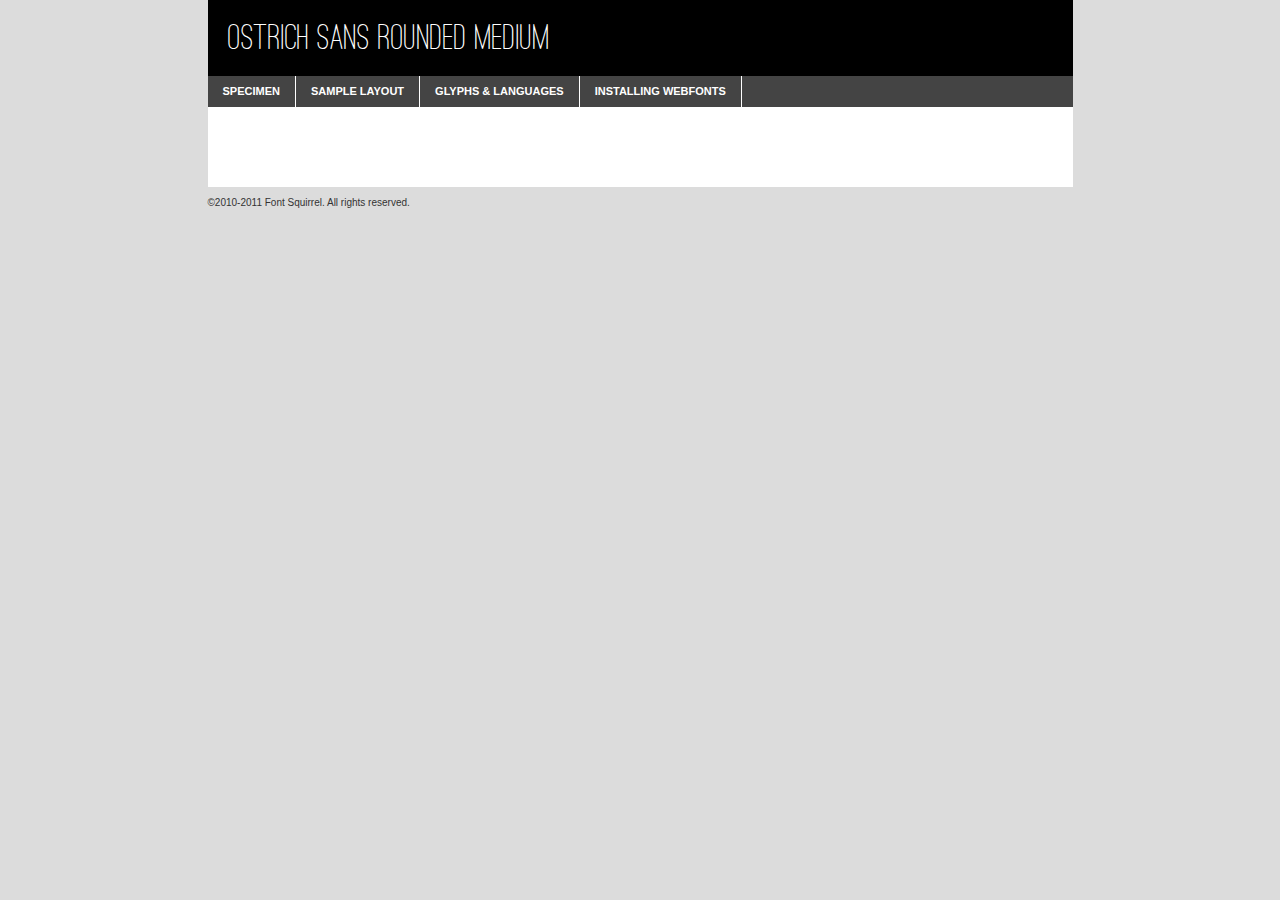
<file: docs/font/ostrich-rounded-demo.html>
<!DOCTYPE html PUBLIC "-//W3C//DTD XHTML 1.0 Transitional//EN"
	"http://www.w3.org/TR/xhtml1/DTD/xhtml1-transitional.dtd">

<html xmlns="http://www.w3.org/1999/xhtml" xml:lang="en" lang="en">
<head>
	<meta http-equiv="Content-Type" content="text/html; charset=utf-8" />
	<script src="http://ajax.googleapis.com/ajax/libs/jquery/1.7.2/jquery.min.js" type="text/javascript" charset="utf-8"></script>
	<script src="specimen_files/easytabs.js" type="text/javascript" charset="utf-8"></script>
	<link rel="stylesheet" href="specimen_files/specimen_stylesheet.css" type="text/css" charset="utf-8" />
	<link rel="stylesheet" href="stylesheet.css" type="text/css" charset="utf-8" />

	<style type="text/css">
					body{
				font-family: 'ostrich_sans_roundedmedium';
							}
		</style>

	<title>Ostrich Sans Rounded Medium Specimen</title>
	
	
	<script type="text/javascript" charset="utf-8">
		$(document).ready(function() {
			$('#container').easyTabs({defaultContent:1});
		});
	</script>
</head>

<body>
<div id="container">
	<div id="header">
		Ostrich Sans Rounded Medium	</div>
	<ul class="tabs">
		<li><a href="#specimen">Specimen</a></li>
		<li><a href="#layout">Sample Layout</a></li>
				<li><a href="#glyphs">Glyphs &amp; Languages</a></li>
		<li><a href="#installing">Installing Webfonts</a></li>
		
	</ul>
	
	<div id="main_content">

		
			<div id="specimen">
		
				<div class="section">
					<div class="grid12 firstcol">
						<div class="huge">AaBb</div>
					</div>
				</div>
		
				<div class="section">
					<div class="glyph_range">A&#x200B;B&#x200b;C&#x200b;D&#x200b;E&#x200b;F&#x200b;G&#x200b;H&#x200b;I&#x200b;J&#x200b;K&#x200b;L&#x200b;M&#x200b;N&#x200b;O&#x200b;P&#x200b;Q&#x200b;R&#x200b;S&#x200b;T&#x200b;U&#x200b;V&#x200b;W&#x200b;X&#x200b;Y&#x200b;Z&#x200b;a&#x200b;b&#x200b;c&#x200b;d&#x200b;e&#x200b;f&#x200b;g&#x200b;h&#x200b;i&#x200b;j&#x200b;k&#x200b;l&#x200b;m&#x200b;n&#x200b;o&#x200b;p&#x200b;q&#x200b;r&#x200b;s&#x200b;t&#x200b;u&#x200b;v&#x200b;w&#x200b;x&#x200b;y&#x200b;z&#x200b;1&#x200b;2&#x200b;3&#x200b;4&#x200b;5&#x200b;6&#x200b;7&#x200b;8&#x200b;9&#x200b;0&#x200b;&amp;&#x200b;.&#x200b;,&#x200b;?&#x200b;!&#x200b;&#64;&#x200b;(&#x200b;)&#x200b;#&#x200b;$&#x200b;%&#x200b;*&#x200b;+&#x200b;-&#x200b;=&#x200b;:&#x200b;;</div>
				</div>
				<div class="section">
					<div class="grid12 firstcol">
						<table class="sample_table">
							<tr><td>10</td><td class="size10">abcdefghijklmnopqrstuvwxyzABCDEFGHIJKLMNOPQRSTUVWXYZ0123456789abcdefghijklmnopqrstuvwxyzABCDEFGHIJKLMNOPQRSTUVWXYZ0123456789abcdefghijklmnopqrstuvwxyzABCDEFGHIJKLMNOPQRSTUVWXYZ</td></tr>
							<tr><td>11</td><td class="size11">abcdefghijklmnopqrstuvwxyzABCDEFGHIJKLMNOPQRSTUVWXYZ0123456789abcdefghijklmnopqrstuvwxyzABCDEFGHIJKLMNOPQRSTUVWXYZ0123456789abcdefghijklmnopqrstuvwxyzABCDEFGHIJKLMNOPQRSTUVWXYZ</td></tr>
							<tr><td>12</td><td class="size12">abcdefghijklmnopqrstuvwxyzABCDEFGHIJKLMNOPQRSTUVWXYZ0123456789abcdefghijklmnopqrstuvwxyzABCDEFGHIJKLMNOPQRSTUVWXYZ0123456789abcdefghijklmnopqrstuvwxyzABCDEFGHIJKLMNOPQRSTUVWXYZ</td></tr>
							<tr><td>13</td><td class="size13">abcdefghijklmnopqrstuvwxyzABCDEFGHIJKLMNOPQRSTUVWXYZ0123456789abcdefghijklmnopqrstuvwxyzABCDEFGHIJKLMNOPQRSTUVWXYZ0123456789abcdefghijklmnopqrstuvwxyzABCDEFGHIJKLMNOPQRSTUVWXYZ</td></tr>
							<tr><td>14</td><td class="size14">abcdefghijklmnopqrstuvwxyzABCDEFGHIJKLMNOPQRSTUVWXYZ0123456789abcdefghijklmnopqrstuvwxyzABCDEFGHIJKLMNOPQRSTUVWXYZ0123456789abcdefghijklmnopqrstuvwxyzABCDEFGHIJKLMNOPQRSTUVWXYZ</td></tr>
							<tr><td>16</td><td class="size16">abcdefghijklmnopqrstuvwxyzABCDEFGHIJKLMNOPQRSTUVWXYZ0123456789abcdefghijklmnopqrstuvwxyzABCDEFGHIJKLMNOPQRSTUVWXYZ</td></tr>
							<tr><td>18</td><td class="size18">abcdefghijklmnopqrstuvwxyzABCDEFGHIJKLMNOPQRSTUVWXYZ0123456789abcdefghijklmnopqrstuvwxyzABCDEFGHIJKLMNOPQRSTUVWXYZ</td></tr>
							<tr><td>20</td><td class="size20">abcdefghijklmnopqrstuvwxyzABCDEFGHIJKLMNOPQRSTUVWXYZ0123456789abcdefghijklmnopqrstuvwxyzABCDEFGHIJKLMNOPQRSTUVWXYZ</td></tr>
							<tr><td>24</td><td class="size24">abcdefghijklmnopqrstuvwxyzABCDEFGHIJKLMNOPQRSTUVWXYZ0123456789abcdefghijklmnopqrstuvwxyzABCDEFGHIJKLMNOPQRSTUVWXYZ</td></tr>
							<tr><td>30</td><td class="size30">abcdefghijklmnopqrstuvwxyzABCDEFGHIJKLMNOPQRSTUVWXYZ0123456789abcdefghijklmnopqrstuvwxyzABCDEFGHIJKLMNOPQRSTUVWXYZ</td></tr>
							<tr><td>36</td><td class="size36">abcdefghijklmnopqrstuvwxyzABCDEFGHIJKLMNOPQRSTUVWXYZ0123456789abcdefghijklmnopqrstuvwxyzABCDEFGHIJKLMNOPQRSTUVWXYZ</td></tr>
							<tr><td>48</td><td class="size48">abcdefghijklmnopqrstuvwxyzABCDEFGHIJKLMNOPQRSTUVWXYZ0123456789abcdefghijklmnopqrstuvwxyzABCDEFGHIJKLMNOPQRSTUVWXYZ</td></tr>
							<tr><td>60</td><td class="size60">abcdefghijklmnopqrstuvwxyzABCDEFGHIJKLMNOPQRSTUVWXYZ0123456789abcdefghijklmnopqrstuvwxyzABCDEFGHIJKLMNOPQRSTUVWXYZ</td></tr>
							<tr><td>72</td><td class="size72">abcdefghijklmnopqrstuvwxyzABCDEFGHIJKLMNOPQRSTUVWXYZ0123456789abcdefghijklmnopqrstuvwxyzABCDEFGHIJKLMNOPQRSTUVWXYZ</td></tr>
							<tr><td>90</td><td class="size90">abcdefghijklmnopqrstuvwxyzABCDEFGHIJKLMNOPQRSTUVWXYZ0123456789abcdefghijklmnopqrstuvwxyzABCDEFGHIJKLMNOPQRSTUVWXYZ</td></tr>
						</table>
				
					</div>
			
				</div>
		
		
		
								<div class="section" id="bodycomparison">


										<div id="xheight">
				<div class="fontbody">&#xE000;&#xE000;&#xE000;&#xE000;&#xE000;&#xE000;&#xE000;&#xE000;&#xE000;&#xE000;&#xE000;&#xE000;&#xE000;&#xE000;&#xE000;&#xE000;&#xE000;&#xE000;&#xE000;&#xE000;&#xE000;&#xE000;&#xE000;&#xE000;&#xE000;&#xE000;&#xE000;&#xE000;&#xE000;&#xE000;&#xE000;&#xE000;&#xE000;&#xE000;&#xE000;&#xE000;&#xE000;&#xE000;&#xE000;&#xE000;&#xE000;&#xE000;&#xE000;&#xE000;&#xE000;&#xE000;&#xE000;&#xE000;&#xE000;&#xE000;&#xE000;&#xE000;&#xE000;&#xE000;&#xE000;&#xE000;&#xE000;&#xE000;&#xE000;&#xE000;&#xE000;&#xE000;&#xE000;&#xE000;&#xE000;&#xE000;&#xE000;&#xE000;&#xE000;&#xE000;&#xE000;&#xE000;&#xE000;&#xE000;&#xE000;&#xE000;&#xE000;&#xE000;&#xE000;&#xE000;&#xE000;&#xE000;&#xE000;&#xE000;&#xE000;&#xE000;&#xE000;&#xE000;&#xE000;&#xE000;&#xE000;&#xE000;&#xE000;&#xE000;&#xE000;&#xE000;&#xE000;&#xE000;&#xE000;body</div><div class="arialbody">body</div><div class="verdanabody">body</div><div class="georgiabody">body</div></div>
										<div class="fontbody" style="z-index:1">
											body<span>Ostrich Sans Rounded Medium</span>
										</div>
										<div class="arialbody" style="z-index:1">
											body<span>Arial</span>
										</div>
										<div class="verdanabody" style="z-index:1">
											body<span>Verdana</span>
										</div>
										<div class="georgiabody" style="z-index:1">
											body<span>Georgia</span>
										</div>



								</div>
		
		
				<div class="section psample psample_row1" id="">
					
					<div class="grid2 firstcol">
						<p class="size10"><span>10.</span>Aenean lacinia bibendum nulla sed consectetur. Fusce dapibus, tellus ac cursus commodo, tortor mauris condimentum nibh, ut fermentum massa justo sit amet risus. Nullam id dolor id nibh ultricies vehicula ut id elit. Cum sociis natoque penatibus et magnis dis parturient montes, nascetur ridiculus mus. Nulla vitae elit libero, a pharetra augue.</p>
			
					</div>
					<div class="grid3">
						<p class="size11"><span>11.</span>Aenean lacinia bibendum nulla sed consectetur. Fusce dapibus, tellus ac cursus commodo, tortor mauris condimentum nibh, ut fermentum massa justo sit amet risus. Nullam id dolor id nibh ultricies vehicula ut id elit. Cum sociis natoque penatibus et magnis dis parturient montes, nascetur ridiculus mus. Nulla vitae elit libero, a pharetra augue.</p>
			
					</div>
					<div class="grid3">
						<p class="size12"><span>12.</span>Aenean lacinia bibendum nulla sed consectetur. Fusce dapibus, tellus ac cursus commodo, tortor mauris condimentum nibh, ut fermentum massa justo sit amet risus. Nullam id dolor id nibh ultricies vehicula ut id elit. Cum sociis natoque penatibus et magnis dis parturient montes, nascetur ridiculus mus. Nulla vitae elit libero, a pharetra augue.</p>
			
					</div>
					<div class="grid4">
						<p class="size13"><span>13.</span>Aenean lacinia bibendum nulla sed consectetur. Fusce dapibus, tellus ac cursus commodo, tortor mauris condimentum nibh, ut fermentum massa justo sit amet risus. Nullam id dolor id nibh ultricies vehicula ut id elit. Cum sociis natoque penatibus et magnis dis parturient montes, nascetur ridiculus mus. Nulla vitae elit libero, a pharetra augue.</p>
			
					</div>
					<div class="white_blend"></div>
					
				</div>
				<div class="section psample psample_row2" id="">
					<div class="grid3 firstcol">
						<p class="size14"><span>14.</span>Aenean lacinia bibendum nulla sed consectetur. Fusce dapibus, tellus ac cursus commodo, tortor mauris condimentum nibh, ut fermentum massa justo sit amet risus. Nullam id dolor id nibh ultricies vehicula ut id elit. Cum sociis natoque penatibus et magnis dis parturient montes, nascetur ridiculus mus. Nulla vitae elit libero, a pharetra augue.</p>
			
					</div>
					<div class="grid4">
						<p class="size16"><span>16.</span>Aenean lacinia bibendum nulla sed consectetur. Fusce dapibus, tellus ac cursus commodo, tortor mauris condimentum nibh, ut fermentum massa justo sit amet risus. Nullam id dolor id nibh ultricies vehicula ut id elit. Cum sociis natoque penatibus et magnis dis parturient montes, nascetur ridiculus mus. Nulla vitae elit libero, a pharetra augue.</p>
			
					</div>
					<div class="grid5">
						<p class="size18"><span>18.</span>Aenean lacinia bibendum nulla sed consectetur. Fusce dapibus, tellus ac cursus commodo, tortor mauris condimentum nibh, ut fermentum massa justo sit amet risus. Nullam id dolor id nibh ultricies vehicula ut id elit. Cum sociis natoque penatibus et magnis dis parturient montes, nascetur ridiculus mus. Nulla vitae elit libero, a pharetra augue.</p>
			
					</div>

					<div class="white_blend"></div>

				</div>
				
				<div class="section psample psample_row3" id="">
					<div class="grid5 firstcol">
						<p class="size20"><span>20.</span>Aenean lacinia bibendum nulla sed consectetur. Fusce dapibus, tellus ac cursus commodo, tortor mauris condimentum nibh, ut fermentum massa justo sit amet risus. Nullam id dolor id nibh ultricies vehicula ut id elit. Cum sociis natoque penatibus et magnis dis parturient montes, nascetur ridiculus mus. Nulla vitae elit libero, a pharetra augue.</p>
					</div>
					<div class="grid7">
						<p class="size24"><span>24.</span>Aenean lacinia bibendum nulla sed consectetur. Fusce dapibus, tellus ac cursus commodo, tortor mauris condimentum nibh, ut fermentum massa justo sit amet risus. Nullam id dolor id nibh ultricies vehicula ut id elit. Cum sociis natoque penatibus et magnis dis parturient montes, nascetur ridiculus mus. Nulla vitae elit libero, a pharetra augue.</p>
					</div>
					
					<div class="white_blend"></div>
					
				</div>
				
				<div class="section psample psample_row4" id="">
					<div class="grid12 firstcol">
						<p class="size30"><span>30.</span>Aenean lacinia bibendum nulla sed consectetur. Fusce dapibus, tellus ac cursus commodo, tortor mauris condimentum nibh, ut fermentum massa justo sit amet risus. Nullam id dolor id nibh ultricies vehicula ut id elit. Cum sociis natoque penatibus et magnis dis parturient montes, nascetur ridiculus mus. Nulla vitae elit libero, a pharetra augue.</p>
					</div>
					<div class="white_blend"></div>
					
				</div>
				
				
				
				<div class="section psample psample_row1 fullreverse">
					<div class="grid2 firstcol">
						<p class="size10"><span>10.</span>Aenean lacinia bibendum nulla sed consectetur. Fusce dapibus, tellus ac cursus commodo, tortor mauris condimentum nibh, ut fermentum massa justo sit amet risus. Nullam id dolor id nibh ultricies vehicula ut id elit. Cum sociis natoque penatibus et magnis dis parturient montes, nascetur ridiculus mus. Nulla vitae elit libero, a pharetra augue.</p>
			
					</div>
					<div class="grid3">
						<p class="size11"><span>11.</span>Aenean lacinia bibendum nulla sed consectetur. Fusce dapibus, tellus ac cursus commodo, tortor mauris condimentum nibh, ut fermentum massa justo sit amet risus. Nullam id dolor id nibh ultricies vehicula ut id elit. Cum sociis natoque penatibus et magnis dis parturient montes, nascetur ridiculus mus. Nulla vitae elit libero, a pharetra augue.</p>
			
					</div>
					<div class="grid3">
						<p class="size12"><span>12.</span>Aenean lacinia bibendum nulla sed consectetur. Fusce dapibus, tellus ac cursus commodo, tortor mauris condimentum nibh, ut fermentum massa justo sit amet risus. Nullam id dolor id nibh ultricies vehicula ut id elit. Cum sociis natoque penatibus et magnis dis parturient montes, nascetur ridiculus mus. Nulla vitae elit libero, a pharetra augue.</p>
			
					</div>
					<div class="grid4">
						<p class="size13"><span>13.</span>Aenean lacinia bibendum nulla sed consectetur. Fusce dapibus, tellus ac cursus commodo, tortor mauris condimentum nibh, ut fermentum massa justo sit amet risus. Nullam id dolor id nibh ultricies vehicula ut id elit. Cum sociis natoque penatibus et magnis dis parturient montes, nascetur ridiculus mus. Nulla vitae elit libero, a pharetra augue.</p>
			
					</div>
					<div class="black_blend"></div>
					
				</div>
				
				<div class="section psample psample_row2 fullreverse">
					<div class="grid3 firstcol">
						<p class="size14"><span>14.</span>Aenean lacinia bibendum nulla sed consectetur. Fusce dapibus, tellus ac cursus commodo, tortor mauris condimentum nibh, ut fermentum massa justo sit amet risus. Nullam id dolor id nibh ultricies vehicula ut id elit. Cum sociis natoque penatibus et magnis dis parturient montes, nascetur ridiculus mus. Nulla vitae elit libero, a pharetra augue.</p>
			
					</div>
					<div class="grid4">
						<p class="size16"><span>16.</span>Aenean lacinia bibendum nulla sed consectetur. Fusce dapibus, tellus ac cursus commodo, tortor mauris condimentum nibh, ut fermentum massa justo sit amet risus. Nullam id dolor id nibh ultricies vehicula ut id elit. Cum sociis natoque penatibus et magnis dis parturient montes, nascetur ridiculus mus. Nulla vitae elit libero, a pharetra augue.</p>
			
					</div>
					<div class="grid5">
						<p class="size18"><span>18.</span>Aenean lacinia bibendum nulla sed consectetur. Fusce dapibus, tellus ac cursus commodo, tortor mauris condimentum nibh, ut fermentum massa justo sit amet risus. Nullam id dolor id nibh ultricies vehicula ut id elit. Cum sociis natoque penatibus et magnis dis parturient montes, nascetur ridiculus mus. Nulla vitae elit libero, a pharetra augue.</p>
			
					</div>
					<div class="black_blend"></div>

				</div>
				
				<div class="section psample fullreverse psample_row3" id="">
					<div class="grid5 firstcol">
						<p class="size20"><span>20.</span>Aenean lacinia bibendum nulla sed consectetur. Fusce dapibus, tellus ac cursus commodo, tortor mauris condimentum nibh, ut fermentum massa justo sit amet risus. Nullam id dolor id nibh ultricies vehicula ut id elit. Cum sociis natoque penatibus et magnis dis parturient montes, nascetur ridiculus mus. Nulla vitae elit libero, a pharetra augue.</p>
					</div>
					<div class="grid7">
						<p class="size24"><span>24.</span>Aenean lacinia bibendum nulla sed consectetur. Fusce dapibus, tellus ac cursus commodo, tortor mauris condimentum nibh, ut fermentum massa justo sit amet risus. Nullam id dolor id nibh ultricies vehicula ut id elit. Cum sociis natoque penatibus et magnis dis parturient montes, nascetur ridiculus mus. Nulla vitae elit libero, a pharetra augue.</p>
					</div>
					
					<div class="black_blend"></div>
					
				</div>
				
				<div class="section psample fullreverse psample_row4" id="" style="border-bottom: 20px #000 solid;">
					<div class="grid12 firstcol">
						<p class="size30"><span>30.</span>Aenean lacinia bibendum nulla sed consectetur. Fusce dapibus, tellus ac cursus commodo, tortor mauris condimentum nibh, ut fermentum massa justo sit amet risus. Nullam id dolor id nibh ultricies vehicula ut id elit. Cum sociis natoque penatibus et magnis dis parturient montes, nascetur ridiculus mus. Nulla vitae elit libero, a pharetra augue.</p>
					</div>
					<div class="black_blend"></div>
					
				</div>
				
				
				
				
			</div>
			
			<div id="layout">
				
				<div class="section">
					
					<div class="grid12 firstcol">
						<h1>Lorem Ipsum Dolor</h1>
						<h2>Etiam porta sem malesuada magna mollis euismod</h2>
						
						<p class="byline">By <a href="#link">Aenean Lacinia</a></p>
					</div>
				</div>
				<div class="section">
					<div class="grid8 firstcol">
						<p class="large">Donec sed odio dui. Morbi leo risus, porta ac consectetur ac, vestibulum at eros. Fusce dapibus, tellus ac cursus commodo, tortor mauris condimentum nibh, ut fermentum massa justo sit amet risus. </p>

						
						<h3>Pellentesque ornare sem</h3>

						<p>Maecenas sed diam eget risus varius blandit sit amet non magna. Maecenas faucibus mollis interdum. Donec ullamcorper nulla non metus auctor fringilla. Nullam id dolor id nibh ultricies vehicula ut id elit. Nullam id dolor id nibh ultricies vehicula ut id elit. </p>

						<p>Aenean eu leo quam. Pellentesque ornare sem lacinia quam venenatis vestibulum. Lorem ipsum dolor sit amet, consectetur adipiscing elit. Cum sociis natoque penatibus et magnis dis parturient montes, nascetur ridiculus mus. </p>

						<p>Nulla vitae elit libero, a pharetra augue. Praesent commodo cursus magna, vel scelerisque nisl consectetur et. Aenean lacinia bibendum nulla sed consectetur. </p>

						<p>Nullam quis risus eget urna mollis ornare vel eu leo. Nullam quis risus eget urna mollis ornare vel eu leo. Maecenas sed diam eget risus varius blandit sit amet non magna. Donec ullamcorper nulla non metus auctor fringilla. </p>

						<h3>Cras mattis consectetur</h3>

						<p>Aenean eu leo quam. Pellentesque ornare sem lacinia quam venenatis vestibulum. Aenean lacinia bibendum nulla sed consectetur. Integer posuere erat a ante venenatis dapibus posuere velit aliquet. Cras mattis consectetur purus sit amet fermentum. </p>

						<p>Nullam id dolor id nibh ultricies vehicula ut id elit. Nullam quis risus eget urna mollis ornare vel eu leo. Cras mattis consectetur purus sit amet fermentum.</p>
					</div>
					
					<div class="grid4 sidebar">
						
						<div class="box reverse">
							<p class="last">Nullam quis risus eget urna mollis ornare vel eu leo. Donec ullamcorper nulla non metus auctor fringilla. Cras mattis consectetur purus sit amet fermentum. Sed posuere consectetur est at lobortis. Lorem ipsum dolor sit amet, consectetur adipiscing elit. </p>
						</div>
						
						<p class="caption">Maecenas sed diam eget risus varius.</p>

						<p>Vestibulum id ligula porta felis euismod semper. Integer posuere erat a ante venenatis dapibus posuere velit aliquet. Vestibulum id ligula porta felis euismod semper. Sed posuere consectetur est at lobortis. Maecenas sed diam eget risus varius blandit sit amet non magna. Fusce dapibus, tellus ac cursus commodo, tortor mauris condimentum nibh, ut fermentum massa justo sit amet risus. </p>

					

						<p>Duis mollis, est non commodo luctus, nisi erat porttitor ligula, eget lacinia odio sem nec elit. Aenean lacinia bibendum nulla sed consectetur. Vivamus sagittis lacus vel augue laoreet rutrum faucibus dolor auctor. Aenean lacinia bibendum nulla sed consectetur. Nullam quis risus eget urna mollis ornare vel eu leo. </p>

						<p>Praesent commodo cursus magna, vel scelerisque nisl consectetur et. Donec ullamcorper nulla non metus auctor fringilla. Maecenas faucibus mollis interdum. Fusce dapibus, tellus ac cursus commodo, tortor mauris condimentum nibh, ut fermentum massa justo sit amet risus. </p>

					</div>
				</div>
				
			</div>


			



		<div id="glyphs">
			<div class="section">
				<div class="grid12 firstcol">
			
				<h1>Language Support</h1>
				<p>The subset of Ostrich Sans Rounded Medium in this kit supports the following languages:<br />
			
					English				</p>
				<h1>Glyph Chart</h1>
				<p>The subset of Ostrich Sans Rounded Medium in this kit includes all the glyphs listed below. Unicode entities are included above each glyph to help you insert individual characters into your layout.</p>
				<div id="glyph_chart">
			
																														 <div><p>&amp;#13;</p>&#13;</div>
																				 <div><p>&amp;#32;</p>&#32;</div>
																				 <div><p>&amp;#33;</p>&#33;</div>
																				 <div><p>&amp;#34;</p>&#34;</div>
																				 <div><p>&amp;#35;</p>&#35;</div>
																				 <div><p>&amp;#36;</p>&#36;</div>
																				 <div><p>&amp;#37;</p>&#37;</div>
																				 <div><p>&amp;#38;</p>&#38;</div>
																				 <div><p>&amp;#39;</p>&#39;</div>
																				 <div><p>&amp;#40;</p>&#40;</div>
																				 <div><p>&amp;#41;</p>&#41;</div>
																				 <div><p>&amp;#42;</p>&#42;</div>
																				 <div><p>&amp;#43;</p>&#43;</div>
																				 <div><p>&amp;#44;</p>&#44;</div>
																				 <div><p>&amp;#45;</p>&#45;</div>
																				 <div><p>&amp;#46;</p>&#46;</div>
																				 <div><p>&amp;#47;</p>&#47;</div>
																				 <div><p>&amp;#48;</p>&#48;</div>
																				 <div><p>&amp;#49;</p>&#49;</div>
																				 <div><p>&amp;#50;</p>&#50;</div>
																				 <div><p>&amp;#51;</p>&#51;</div>
																				 <div><p>&amp;#52;</p>&#52;</div>
																				 <div><p>&amp;#53;</p>&#53;</div>
																				 <div><p>&amp;#54;</p>&#54;</div>
																				 <div><p>&amp;#55;</p>&#55;</div>
																				 <div><p>&amp;#56;</p>&#56;</div>
																				 <div><p>&amp;#57;</p>&#57;</div>
																				 <div><p>&amp;#58;</p>&#58;</div>
																				 <div><p>&amp;#59;</p>&#59;</div>
																				 <div><p>&amp;#60;</p>&#60;</div>
																				 <div><p>&amp;#61;</p>&#61;</div>
																				 <div><p>&amp;#62;</p>&#62;</div>
																				 <div><p>&amp;#63;</p>&#63;</div>
																				 <div><p>&amp;#64;</p>&#64;</div>
																				 <div><p>&amp;#65;</p>&#65;</div>
																				 <div><p>&amp;#66;</p>&#66;</div>
																				 <div><p>&amp;#67;</p>&#67;</div>
																				 <div><p>&amp;#68;</p>&#68;</div>
																				 <div><p>&amp;#69;</p>&#69;</div>
																				 <div><p>&amp;#70;</p>&#70;</div>
																				 <div><p>&amp;#71;</p>&#71;</div>
																				 <div><p>&amp;#72;</p>&#72;</div>
																				 <div><p>&amp;#73;</p>&#73;</div>
																				 <div><p>&amp;#74;</p>&#74;</div>
																				 <div><p>&amp;#75;</p>&#75;</div>
																				 <div><p>&amp;#76;</p>&#76;</div>
																				 <div><p>&amp;#77;</p>&#77;</div>
																				 <div><p>&amp;#78;</p>&#78;</div>
																				 <div><p>&amp;#79;</p>&#79;</div>
																				 <div><p>&amp;#80;</p>&#80;</div>
																				 <div><p>&amp;#81;</p>&#81;</div>
																				 <div><p>&amp;#82;</p>&#82;</div>
																				 <div><p>&amp;#83;</p>&#83;</div>
																				 <div><p>&amp;#84;</p>&#84;</div>
																				 <div><p>&amp;#85;</p>&#85;</div>
																				 <div><p>&amp;#86;</p>&#86;</div>
																				 <div><p>&amp;#87;</p>&#87;</div>
																				 <div><p>&amp;#88;</p>&#88;</div>
																				 <div><p>&amp;#89;</p>&#89;</div>
																				 <div><p>&amp;#90;</p>&#90;</div>
																				 <div><p>&amp;#91;</p>&#91;</div>
																				 <div><p>&amp;#92;</p>&#92;</div>
																				 <div><p>&amp;#93;</p>&#93;</div>
																				 <div><p>&amp;#94;</p>&#94;</div>
																				 <div><p>&amp;#95;</p>&#95;</div>
																				 <div><p>&amp;#96;</p>&#96;</div>
																				 <div><p>&amp;#97;</p>&#97;</div>
																				 <div><p>&amp;#98;</p>&#98;</div>
																				 <div><p>&amp;#99;</p>&#99;</div>
																				 <div><p>&amp;#100;</p>&#100;</div>
																				 <div><p>&amp;#101;</p>&#101;</div>
																				 <div><p>&amp;#102;</p>&#102;</div>
																				 <div><p>&amp;#103;</p>&#103;</div>
																				 <div><p>&amp;#104;</p>&#104;</div>
																				 <div><p>&amp;#105;</p>&#105;</div>
																				 <div><p>&amp;#106;</p>&#106;</div>
																				 <div><p>&amp;#107;</p>&#107;</div>
																				 <div><p>&amp;#108;</p>&#108;</div>
																				 <div><p>&amp;#109;</p>&#109;</div>
																				 <div><p>&amp;#110;</p>&#110;</div>
																				 <div><p>&amp;#111;</p>&#111;</div>
																				 <div><p>&amp;#112;</p>&#112;</div>
																				 <div><p>&amp;#113;</p>&#113;</div>
																				 <div><p>&amp;#114;</p>&#114;</div>
																				 <div><p>&amp;#115;</p>&#115;</div>
																				 <div><p>&amp;#116;</p>&#116;</div>
																				 <div><p>&amp;#117;</p>&#117;</div>
																				 <div><p>&amp;#118;</p>&#118;</div>
																				 <div><p>&amp;#119;</p>&#119;</div>
																				 <div><p>&amp;#120;</p>&#120;</div>
																				 <div><p>&amp;#121;</p>&#121;</div>
																				 <div><p>&amp;#122;</p>&#122;</div>
																				 <div><p>&amp;#123;</p>&#123;</div>
																				 <div><p>&amp;#124;</p>&#124;</div>
																				 <div><p>&amp;#125;</p>&#125;</div>
																				 <div><p>&amp;#126;</p>&#126;</div>
																				 <div><p>&amp;#160;</p>&#160;</div>
																				 <div><p>&amp;#169;</p>&#169;</div>
																				 <div><p>&amp;#173;</p>&#173;</div>
																				 <div><p>&amp;#174;</p>&#174;</div>
																				 <div><p>&amp;#710;</p>&#710;</div>
																				 <div><p>&amp;#732;</p>&#732;</div>
																				 <div><p>&amp;#8192;</p>&#8192;</div>
																				 <div><p>&amp;#8193;</p>&#8193;</div>
																				 <div><p>&amp;#8194;</p>&#8194;</div>
																				 <div><p>&amp;#8195;</p>&#8195;</div>
																				 <div><p>&amp;#8196;</p>&#8196;</div>
																				 <div><p>&amp;#8197;</p>&#8197;</div>
																				 <div><p>&amp;#8198;</p>&#8198;</div>
																				 <div><p>&amp;#8199;</p>&#8199;</div>
																				 <div><p>&amp;#8200;</p>&#8200;</div>
																				 <div><p>&amp;#8201;</p>&#8201;</div>
																				 <div><p>&amp;#8202;</p>&#8202;</div>
																				 <div><p>&amp;#8208;</p>&#8208;</div>
																				 <div><p>&amp;#8209;</p>&#8209;</div>
																				 <div><p>&amp;#8210;</p>&#8210;</div>
																				 <div><p>&amp;#8211;</p>&#8211;</div>
																				 <div><p>&amp;#8212;</p>&#8212;</div>
																				 <div><p>&amp;#8216;</p>&#8216;</div>
																				 <div><p>&amp;#8217;</p>&#8217;</div>
																				 <div><p>&amp;#8220;</p>&#8220;</div>
																				 <div><p>&amp;#8221;</p>&#8221;</div>
																				 <div><p>&amp;#8226;</p>&#8226;</div>
																				 <div><p>&amp;#8239;</p>&#8239;</div>
																				 <div><p>&amp;#8287;</p>&#8287;</div>
																				 <div><p>&amp;#8482;</p>&#8482;</div>
																				 <div><p>&amp;#57344;</p>&#57344;</div>
																												</div>	
				</div>
		
		
			</div>
		</div>
		
		
		<div id="specs">
			
		</div>
	
		<div id="installing">
			<div class="section">
				<div class="grid7 firstcol">
					<h1>Installing Webfonts</h1>
					
					<p>Webfonts are supported by all major browser platforms but not all in the same way. There are currently four different font formats that must be included in order to target all browsers. This includes TTF, WOFF, EOT and SVG.</p>
					
					<h2>1. Upload your webfonts</h2>
					<p>You must upload your webfont kit to your website. They should be in or near the same directory as your CSS files.</p>
					
					<h2>2. Include the webfont stylesheet</h2>
					<p>A special CSS @font-face declaration helps the various browsers select the appropriate font it needs without causing you a bunch of headaches. Learn more about this syntax by reading the <a href="http://www.fontspring.com/blog/further-hardening-of-the-bulletproof-syntax">Fontspring blog post</a> about it. The code for it is as follows:</p>


<code>
@font-face{ 
	font-family: 'MyWebFont';
	src: url('WebFont.eot');
	src: url('WebFont.eot?#iefix') format('embedded-opentype'),
	     url('WebFont.woff') format('woff'),
	     url('WebFont.ttf') format('truetype'),
	     url('WebFont.svg#webfont') format('svg');
}
</code>

	<p>We've already gone ahead and generated the code for you. All you have to do is link to the stylesheet in your HTML, like this:</p>
	<code>&lt;link rel=&quot;stylesheet&quot; href=&quot;stylesheet.css&quot; type=&quot;text/css&quot; charset=&quot;utf-8&quot; /&gt;</code>

					<h2>3. Modify your own stylesheet</h2>
					<p>To take advantage of your new fonts, you must tell your stylesheet to use them. Look at the original @font-face declaration above and find the property called "font-family." The name linked there will be what you use to reference the font. Prepend that webfont name to the font stack in the "font-family" property, inside the selector you want to change. For example:</p>
<code>p { font-family: 'WebFont', Arial, sans-serif; }</code>

<h2>4. Test</h2>
<p>Getting webfonts to work cross-browser <em>can</em> be tricky. Use the information in the sidebar to help you if you find that fonts aren't loading in a particular browser.</p>
				</div>
				
				<div class="grid5 sidebar">
					<div class="box">
						<h2>Troubleshooting<br />Font-Face Problems</h2>
						<p>Having trouble getting your webfonts to load in your new website? Here are some tips to sort out what might be the problem.</p>

						<h3>Fonts not showing in any browser</h3>

						<p>This sounds like you need to work on the plumbing. You either did not upload the fonts to the correct directory, or you did not link the fonts properly in the CSS. If you've confirmed that all this is correct and you still have a problem, take a look at your .htaccess file and see if requests are getting intercepted.</p>

						<h3>Fonts not loading in iPhone or iPad</h3>

						<p>The most common problem here is that you are serving the fonts from an IIS server. IIS refuses to serve files that have unknown MIME types. If that is the case, you must set the MIME type for SVG to "image/svg+xml" in the server settings. Follow these instructions from Microsoft if you need help.</p>

						<h3>Fonts not loading in Firefox</h3>

						<p>The primary reason for this failure? You are still using a version Firefox older than 3.5. So upgrade already! If that isn't it, then you are very likely serving fonts from a different domain. Firefox requires that all font assets be served from the same domain. Lastly it is possible that you need to add WOFF to your list of MIME types (if you are serving via IIS.)</p>

						<h3>Fonts not loading in IE</h3>

						<p>Are you looking at Internet Explorer on an actual Windows machine or are you cheating by using a service like Adobe BrowserLab? Many of these screenshot services do not render @font-face for IE. Best to test it on a real machine.</p>

						<h3>Fonts not loading in IE9</h3>

						<p>IE9, like Firefox, requires that fonts be served from the same domain as the website. Make sure that is the case.</p>
					</div>
				</div>
			</div>
			
		</div>
	
	</div>
	<div id="footer">
		<p>&copy;2010-2011 Font Squirrel. All rights reserved.</p>
	</div>
</div>
</body>
</html>
</file>
<file: docs/css/prettyPhoto.css>
div.pp_default .pp_top,div.pp_default .pp_top .pp_middle,div.pp_default .pp_top .pp_left,div.pp_default .pp_top .pp_right,div.pp_default .pp_bottom,div.pp_default .pp_bottom .pp_left,div.pp_default .pp_bottom .pp_middle,div.pp_default .pp_bottom .pp_right{height:13px}
div.pp_default .pp_top .pp_left{background:url(../images/prettyPhoto/default/sprite.png) -78px -93px no-repeat}
div.pp_default .pp_top .pp_middle{background:url(../images/prettyPhoto/default/sprite_x.png) top left repeat-x}
div.pp_default .pp_top .pp_right{background:url(../images/prettyPhoto/default/sprite.png) -112px -93px no-repeat}
div.pp_default .pp_content .ppt{color:#f8f8f8}
div.pp_default .pp_content_container .pp_left{background:url(../images/prettyPhoto/default/sprite_y.png) -7px 0 repeat-y;padding-left:13px}
div.pp_default .pp_content_container .pp_right{background:url(../images/prettyPhoto/default/sprite_y.png) top right repeat-y;padding-right:13px}
div.pp_default .pp_next:hover{background:url(../images/prettyPhoto/default/sprite_next.png) center right no-repeat;cursor:pointer}
div.pp_default .pp_previous:hover{background:url(../images/prettyPhoto/default/sprite_prev.png) center left no-repeat;cursor:pointer}
div.pp_default .pp_expand{background:url(../images/prettyPhoto/default/sprite.png) 0 -29px no-repeat;cursor:pointer;width:28px;height:28px}
div.pp_default .pp_expand:hover{background:url(../images/prettyPhoto/default/sprite.png) 0 -56px no-repeat;cursor:pointer}
div.pp_default .pp_contract{background:url(../images/prettyPhoto/default/sprite.png) 0 -84px no-repeat;cursor:pointer;width:28px;height:28px}
div.pp_default .pp_contract:hover{background:url(../images/prettyPhoto/default/sprite.png) 0 -113px no-repeat;cursor:pointer}
div.pp_default .pp_close{width:30px;height:30px;background:url(../images/prettyPhoto/default/sprite.png) 2px 1px no-repeat;cursor:pointer}
div.pp_default .pp_gallery ul li a{background:url(../images/prettyPhoto/default/default_thumb.png) center center #f8f8f8;border:1px solid #aaa}
div.pp_default .pp_social{margin-top:7px}
div.pp_default .pp_gallery a.pp_arrow_previous,div.pp_default .pp_gallery a.pp_arrow_next{position:static;left:auto}
div.pp_default .pp_nav .pp_play,div.pp_default .pp_nav .pp_pause{background:url(../images/prettyPhoto/default/sprite.png) -51px 1px no-repeat;height:30px;width:30px}
div.pp_default .pp_nav .pp_pause{background-position:-51px -29px}
div.pp_default a.pp_arrow_previous,div.pp_default a.pp_arrow_next{background:url(../images/prettyPhoto/default/sprite.png) -31px -3px no-repeat;height:20px;width:20px;margin:4px 0 0}
div.pp_default a.pp_arrow_next{left:52px;background-position:-82px -3px}
div.pp_default .pp_content_container .pp_details{margin-top:5px}
div.pp_default .pp_nav{clear:none;height:30px;width:110px;position:relative}
div.pp_default .pp_nav .currentTextHolder{font-family:Georgia;font-style:italic;color:#999;font-size:11px;left:75px;line-height:25px;position:absolute;top:2px;margin:0;padding:0 0 0 10px}
div.pp_default .pp_close:hover,div.pp_default .pp_nav .pp_play:hover,div.pp_default .pp_nav .pp_pause:hover,div.pp_default .pp_arrow_next:hover,div.pp_default .pp_arrow_previous:hover{opacity:0.7}
div.pp_default .pp_description{font-size:11px;font-weight:700;line-height:14px;margin:5px 50px 5px 0}
div.pp_default .pp_bottom .pp_left{background:url(../images/prettyPhoto/default/sprite.png) -78px -127px no-repeat}
div.pp_default .pp_bottom .pp_middle{background:url(../images/prettyPhoto/default/sprite_x.png) bottom left repeat-x}
div.pp_default .pp_bottom .pp_right{background:url(../images/prettyPhoto/default/sprite.png) -112px -127px no-repeat}
div.pp_default .pp_loaderIcon{background:url(../images/prettyPhoto/default/loader.gif) center center no-repeat}
div.light_rounded .pp_top .pp_left{background:url(../images/prettyPhoto/light_rounded/sprite.png) -88px -53px no-repeat}
div.light_rounded .pp_top .pp_right{background:url(../images/prettyPhoto/light_rounded/sprite.png) -110px -53px no-repeat}
div.light_rounded .pp_next:hover{background:url(../images/prettyPhoto/light_rounded/btnNext.png) center right no-repeat;cursor:pointer}
div.light_rounded .pp_previous:hover{background:url(../images/prettyPhoto/light_rounded/btnPrevious.png) center left no-repeat;cursor:pointer}
div.light_rounded .pp_expand{background:url(../images/prettyPhoto/light_rounded/sprite.png) -31px -26px no-repeat;cursor:pointer}
div.light_rounded .pp_expand:hover{background:url(../images/prettyPhoto/light_rounded/sprite.png) -31px -47px no-repeat;cursor:pointer}
div.light_rounded .pp_contract{background:url(../images/prettyPhoto/light_rounded/sprite.png) 0 -26px no-repeat;cursor:pointer}
div.light_rounded .pp_contract:hover{background:url(../images/prettyPhoto/light_rounded/sprite.png) 0 -47px no-repeat;cursor:pointer}
div.light_rounded .pp_close{width:75px;height:22px;background:url(../images/prettyPhoto/light_rounded/sprite.png) -1px -1px no-repeat;cursor:pointer}
div.light_rounded .pp_nav .pp_play{background:url(../images/prettyPhoto/light_rounded/sprite.png) -1px -100px no-repeat;height:15px;width:14px}
div.light_rounded .pp_nav .pp_pause{background:url(../images/prettyPhoto/light_rounded/sprite.png) -24px -100px no-repeat;height:15px;width:14px}
div.light_rounded .pp_arrow_previous{background:url(../images/prettyPhoto/light_rounded/sprite.png) 0 -71px no-repeat}
div.light_rounded .pp_arrow_next{background:url(../images/prettyPhoto/light_rounded/sprite.png) -22px -71px no-repeat}
div.light_rounded .pp_bottom .pp_left{background:url(../images/prettyPhoto/light_rounded/sprite.png) -88px -80px no-repeat}
div.light_rounded .pp_bottom .pp_right{background:url(../images/prettyPhoto/light_rounded/sprite.png) -110px -80px no-repeat}
div.dark_rounded .pp_top .pp_left{background:url(../images/prettyPhoto/dark_rounded/sprite.png) -88px -53px no-repeat}
div.dark_rounded .pp_top .pp_right{background:url(../images/prettyPhoto/dark_rounded/sprite.png) -110px -53px no-repeat}
div.dark_rounded .pp_content_container .pp_left{background:url(../images/prettyPhoto/dark_rounded/contentPattern.png) top left repeat-y}
div.dark_rounded .pp_content_container .pp_right{background:url(../images/prettyPhoto/dark_rounded/contentPattern.png) top right repeat-y}
div.dark_rounded .pp_next:hover{background:url(../images/prettyPhoto/dark_rounded/btnNext.png) center right no-repeat;cursor:pointer}
div.dark_rounded .pp_previous:hover{background:url(../images/prettyPhoto/dark_rounded/btnPrevious.png) center left no-repeat;cursor:pointer}
div.dark_rounded .pp_expand{background:url(../images/prettyPhoto/dark_rounded/sprite.png) -31px -26px no-repeat;cursor:pointer}
div.dark_rounded .pp_expand:hover{background:url(../images/prettyPhoto/dark_rounded/sprite.png) -31px -47px no-repeat;cursor:pointer}
div.dark_rounded .pp_contract{background:url(../images/prettyPhoto/dark_rounded/sprite.png) 0 -26px no-repeat;cursor:pointer}
div.dark_rounded .pp_contract:hover{background:url(../images/prettyPhoto/dark_rounded/sprite.png) 0 -47px no-repeat;cursor:pointer}
div.dark_rounded .pp_close{width:75px;height:22px;background:url(../images/prettyPhoto/dark_rounded/sprite.png) -1px -1px no-repeat;cursor:pointer}
div.dark_rounded .pp_description{margin-right:85px;color:#fff}
div.dark_rounded .pp_nav .pp_play{background:url(../images/prettyPhoto/dark_rounded/sprite.png) -1px -100px no-repeat;height:15px;width:14px}
div.dark_rounded .pp_nav .pp_pause{background:url(../images/prettyPhoto/dark_rounded/sprite.png) -24px -100px no-repeat;height:15px;width:14px}
div.dark_rounded .pp_arrow_previous{background:url(../images/prettyPhoto/dark_rounded/sprite.png) 0 -71px no-repeat}
div.dark_rounded .pp_arrow_next{background:url(../images/prettyPhoto/dark_rounded/sprite.png) -22px -71px no-repeat}
div.dark_rounded .pp_bottom .pp_left{background:url(../images/prettyPhoto/dark_rounded/sprite.png) -88px -80px no-repeat}
div.dark_rounded .pp_bottom .pp_right{background:url(../images/prettyPhoto/dark_rounded/sprite.png) -110px -80px no-repeat}
div.dark_rounded .pp_loaderIcon{background:url(../images/prettyPhoto/dark_rounded/loader.gif) center center no-repeat}
div.dark_square .pp_left,div.dark_square .pp_middle,div.dark_square .pp_right,div.dark_square .pp_content{background:#000}
div.dark_square .pp_description{color:#fff;margin:0 85px 0 0}
div.dark_square .pp_loaderIcon{background:url(../images/prettyPhoto/dark_square/loader.gif) center center no-repeat}
div.dark_square .pp_expand{background:url(../images/prettyPhoto/dark_square/sprite.png) -31px -26px no-repeat;cursor:pointer}
div.dark_square .pp_expand:hover{background:url(../images/prettyPhoto/dark_square/sprite.png) -31px -47px no-repeat;cursor:pointer}
div.dark_square .pp_contract{background:url(../images/prettyPhoto/dark_square/sprite.png) 0 -26px no-repeat;cursor:pointer}
div.dark_square .pp_contract:hover{background:url(../images/prettyPhoto/dark_square/sprite.png) 0 -47px no-repeat;cursor:pointer}
div.dark_square .pp_close{width:75px;height:22px;background:url(../images/prettyPhoto/dark_square/sprite.png) -1px -1px no-repeat;cursor:pointer}
div.dark_square .pp_nav{clear:none}
div.dark_square .pp_nav .pp_play{background:url(../images/prettyPhoto/dark_square/sprite.png) -1px -100px no-repeat;height:15px;width:14px}
div.dark_square .pp_nav .pp_pause{background:url(../images/prettyPhoto/dark_square/sprite.png) -24px -100px no-repeat;height:15px;width:14px}
div.dark_square .pp_arrow_previous{background:url(../images/prettyPhoto/dark_square/sprite.png) 0 -71px no-repeat}
div.dark_square .pp_arrow_next{background:url(../images/prettyPhoto/dark_square/sprite.png) -22px -71px no-repeat}
div.dark_square .pp_next:hover{background:url(../images/prettyPhoto/dark_square/btnNext.png) center right no-repeat;cursor:pointer}
div.dark_square .pp_previous:hover{background:url(../images/prettyPhoto/dark_square/btnPrevious.png) center left no-repeat;cursor:pointer}
div.light_square .pp_expand{background:url(../images/prettyPhoto/light_square/sprite.png) -31px -26px no-repeat;cursor:pointer}
div.light_square .pp_expand:hover{background:url(../images/prettyPhoto/light_square/sprite.png) -31px -47px no-repeat;cursor:pointer}
div.light_square .pp_contract{background:url(../images/prettyPhoto/light_square/sprite.png) 0 -26px no-repeat;cursor:pointer}
div.light_square .pp_contract:hover{background:url(../images/prettyPhoto/light_square/sprite.png) 0 -47px no-repeat;cursor:pointer}
div.light_square .pp_close{width:75px;height:22px;background:url(../images/prettyPhoto/light_square/sprite.png) -1px -1px no-repeat;cursor:pointer}
div.light_square .pp_nav .pp_play{background:url(../images/prettyPhoto/light_square/sprite.png) -1px -100px no-repeat;height:15px;width:14px}
div.light_square .pp_nav .pp_pause{background:url(../images/prettyPhoto/light_square/sprite.png) -24px -100px no-repeat;height:15px;width:14px}
div.light_square .pp_arrow_previous{background:url(../images/prettyPhoto/light_square/sprite.png) 0 -71px no-repeat}
div.light_square .pp_arrow_next{background:url(../images/prettyPhoto/light_square/sprite.png) -22px -71px no-repeat}
div.light_square .pp_next:hover{background:url(../images/prettyPhoto/light_square/btnNext.png) center right no-repeat;cursor:pointer}
div.light_square .pp_previous:hover{background:url(../images/prettyPhoto/light_square/btnPrevious.png) center left no-repeat;cursor:pointer}
div.facebook .pp_top .pp_left{background:url(../images/prettyPhoto/facebook/sprite.png) -88px -53px no-repeat}
div.facebook .pp_top .pp_middle{background:url(../images/prettyPhoto/facebook/contentPatternTop.png) top left repeat-x}
div.facebook .pp_top .pp_right{background:url(../images/prettyPhoto/facebook/sprite.png) -110px -53px no-repeat}
div.facebook .pp_content_container .pp_left{background:url(../images/prettyPhoto/facebook/contentPatternLeft.png) top left repeat-y}
div.facebook .pp_content_container .pp_right{background:url(../images/prettyPhoto/facebook/contentPatternRight.png) top right repeat-y}
div.facebook .pp_expand{background:url(../images/prettyPhoto/facebook/sprite.png) -31px -26px no-repeat;cursor:pointer}
div.facebook .pp_expand:hover{background:url(../images/prettyPhoto/facebook/sprite.png) -31px -47px no-repeat;cursor:pointer}
div.facebook .pp_contract{background:url(../images/prettyPhoto/facebook/sprite.png) 0 -26px no-repeat;cursor:pointer}
div.facebook .pp_contract:hover{background:url(../images/prettyPhoto/facebook/sprite.png) 0 -47px no-repeat;cursor:pointer}
div.facebook .pp_close{width:22px;height:22px;background:url(../images/prettyPhoto/facebook/sprite.png) -1px -1px no-repeat;cursor:pointer}
div.facebook .pp_description{margin:0 37px 0 0}
div.facebook .pp_loaderIcon{background:url(../images/prettyPhoto/facebook/loader.gif) center center no-repeat}
div.facebook .pp_arrow_previous{background:url(../images/prettyPhoto/facebook/sprite.png) 0 -71px no-repeat;height:22px;margin-top:0;width:22px}
div.facebook .pp_arrow_previous.disabled{background-position:0 -96px;cursor:default}
div.facebook .pp_arrow_next{background:url(../images/prettyPhoto/facebook/sprite.png) -32px -71px no-repeat;height:22px;margin-top:0;width:22px}
div.facebook .pp_arrow_next.disabled{background-position:-32px -96px;cursor:default}
div.facebook .pp_nav{margin-top:0}
div.facebook .pp_nav p{font-size:15px;padding:0 3px 0 4px}
div.facebook .pp_nav .pp_play{background:url(../images/prettyPhoto/facebook/sprite.png) -1px -123px no-repeat;height:22px;width:22px}
div.facebook .pp_nav .pp_pause{background:url(../images/prettyPhoto/facebook/sprite.png) -32px -123px no-repeat;height:22px;width:22px}
div.facebook .pp_next:hover{background:url(../images/prettyPhoto/facebook/btnNext.png) center right no-repeat;cursor:pointer}
div.facebook .pp_previous:hover{background:url(../images/prettyPhoto/facebook/btnPrevious.png) center left no-repeat;cursor:pointer}
div.facebook .pp_bottom .pp_left{background:url(../images/prettyPhoto/facebook/sprite.png) -88px -80px no-repeat}
div.facebook .pp_bottom .pp_middle{background:url(../images/prettyPhoto/facebook/contentPatternBottom.png) top left repeat-x}
div.facebook .pp_bottom .pp_right{background:url(../images/prettyPhoto/facebook/sprite.png) -110px -80px no-repeat}
div.pp_pic_holder a:focus{outline:none}
div.pp_overlay{background:#000;display:none;left:0;position:absolute;top:0;width:100%;z-index:9500}
div.pp_pic_holder{display:none;position:absolute;width:100px;z-index:10000}
.pp_content{height:40px;min-width:40px}
* html .pp_content{width:40px}
.pp_content_container{position:relative;text-align:left;width:100%}
.pp_content_container .pp_left{padding-left:20px}
.pp_content_container .pp_right{padding-right:20px}
.pp_content_container .pp_details{float:left;margin:10px 0 2px}
.pp_description{display:none;margin:0}
.pp_social{float:left;margin:0}
.pp_social .facebook{float:left;margin-left:5px;width:55px;overflow:hidden}
.pp_social .twitter{float:left}
.pp_nav{clear:right;float:left;margin:3px 10px 0 0}
.pp_nav p{float:left;white-space:nowrap;margin:2px 4px}
.pp_nav .pp_play,.pp_nav .pp_pause{float:left;margin-right:4px;text-indent:-10000px}
a.pp_arrow_previous,a.pp_arrow_next{display:block;float:left;height:15px;margin-top:3px;overflow:hidden;text-indent:-10000px;width:14px}
.pp_hoverContainer{position:absolute;top:0;width:100%;z-index:2000}
.pp_gallery{display:none;left:50%;margin-top:-50px;position:absolute;z-index:10000}
.pp_gallery div{float:left;overflow:hidden;position:relative}
.pp_gallery ul{float:left;height:35px;position:relative;white-space:nowrap;margin:0 0 0 5px;padding:0}
.pp_gallery ul a{border:1px rgba(0,0,0,0.5) solid;display:block;float:left;height:33px;overflow:hidden}
.pp_gallery ul a img{border:0}
.pp_gallery li{display:block;float:left;margin:0 5px 0 0;padding:0}
.pp_gallery li.default a{background:url(../images/prettyPhoto/facebook/default_thumbnail.gif) 0 0 no-repeat;display:block;height:33px;width:50px}
.pp_gallery .pp_arrow_previous,.pp_gallery .pp_arrow_next{margin-top:7px!important}
a.pp_next{background:url(../images/prettyPhoto/light_rounded/btnNext.png) 10000px 10000px no-repeat;display:block;float:right;height:100%;text-indent:-10000px;width:49%}
a.pp_previous{background:url(../images/prettyPhoto/light_rounded/btnNext.png) 10000px 10000px no-repeat;display:block;float:left;height:100%;text-indent:-10000px;width:49%}
a.pp_expand,a.pp_contract{cursor:pointer;display:none;height:20px;position:absolute;right:30px;text-indent:-10000px;top:10px;width:20px;z-index:20000}
a.pp_close{position:absolute;right:0;top:0;display:block;line-height:22px;text-indent:-10000px}
.pp_loaderIcon{display:block;height:24px;left:50%;position:absolute;top:50%;width:24px;margin:-12px 0 0 -12px}
#pp_full_res{line-height:1!important}
#pp_full_res .pp_inline{text-align:left}
#pp_full_res .pp_inline p{margin:0 0 15px}
div.ppt{color:#fff;display:none;font-size:17px;z-index:9999;margin:0 0 5px 15px}
div.pp_default .pp_content,div.light_rounded .pp_content{background-color:#fff}
div.pp_default #pp_full_res .pp_inline,div.light_rounded .pp_content .ppt,div.light_rounded #pp_full_res .pp_inline,div.light_square .pp_content .ppt,div.light_square #pp_full_res .pp_inline,div.facebook .pp_content .ppt,div.facebook #pp_full_res .pp_inline{color:#000}
div.pp_default .pp_gallery ul li a:hover,div.pp_default .pp_gallery ul li.selected a,.pp_gallery ul a:hover,.pp_gallery li.selected a{border-color:#fff}
div.pp_default .pp_details,div.light_rounded .pp_details,div.dark_rounded .pp_details,div.dark_square .pp_details,div.light_square .pp_details,div.facebook .pp_details{position:relative}
div.light_rounded .pp_top .pp_middle,div.light_rounded .pp_content_container .pp_left,div.light_rounded .pp_content_container .pp_right,div.light_rounded .pp_bottom .pp_middle,div.light_square .pp_left,div.light_square .pp_middle,div.light_square .pp_right,div.light_square .pp_content,div.facebook .pp_content{background:#fff}
div.light_rounded .pp_description,div.light_square .pp_description{margin-right:85px}
div.light_rounded .pp_gallery a.pp_arrow_previous,div.light_rounded .pp_gallery a.pp_arrow_next,div.dark_rounded .pp_gallery a.pp_arrow_previous,div.dark_rounded .pp_gallery a.pp_arrow_next,div.dark_square .pp_gallery a.pp_arrow_previous,div.dark_square .pp_gallery a.pp_arrow_next,div.light_square .pp_gallery a.pp_arrow_previous,div.light_square .pp_gallery a.pp_arrow_next{margin-top:12px!important}
div.light_rounded .pp_arrow_previous.disabled,div.dark_rounded .pp_arrow_previous.disabled,div.dark_square .pp_arrow_previous.disabled,div.light_square .pp_arrow_previous.disabled{background-position:0 -87px;cursor:default}
div.light_rounded .pp_arrow_next.disabled,div.dark_rounded .pp_arrow_next.disabled,div.dark_square .pp_arrow_next.disabled,div.light_square .pp_arrow_next.disabled{background-position:-22px -87px;cursor:default}
div.light_rounded .pp_loaderIcon,div.light_square .pp_loaderIcon{background:url(../images/prettyPhoto/light_rounded/loader.gif) center center no-repeat}
div.dark_rounded .pp_top .pp_middle,div.dark_rounded .pp_content,div.dark_rounded .pp_bottom .pp_middle{background:url(../images/prettyPhoto/dark_rounded/contentPattern.png) top left repeat}
div.dark_rounded .currentTextHolder,div.dark_square .currentTextHolder{color:#c4c4c4}
div.dark_rounded #pp_full_res .pp_inline,div.dark_square #pp_full_res .pp_inline{color:#fff}
.pp_top,.pp_bottom{height:20px;position:relative}
* html .pp_top,* html .pp_bottom{padding:0 20px}
.pp_top .pp_left,.pp_bottom .pp_left{height:20px;left:0;position:absolute;width:20px}
.pp_top .pp_middle,.pp_bottom .pp_middle{height:20px;left:20px;position:absolute;right:20px}
* html .pp_top .pp_middle,* html .pp_bottom .pp_middle{left:0;position:static}
.pp_top .pp_right,.pp_bottom .pp_right{height:20px;left:auto;position:absolute;right:0;top:0;width:20px}
.pp_fade,.pp_gallery li.default a img{display:none}
</file>
<file: docs/font/stylesheet.css>
/* Generated by Font Squirrel (http://www.fontsquirrel.com) on February 14, 2013 */



@font-face {
    font-family: 'ostrich_sans_roundedmedium';
    src: url('ostrich-rounded-webfont.eot');
    src: url('ostrich-rounded-webfont.eot?#iefix') format('embedded-opentype'),
         url('ostrich-rounded-webfont.woff') format('woff'),
         url('ostrich-rounded-webfont.ttf') format('truetype'),
         url('ostrich-rounded-webfont.svg#ostrich_sans_roundedmedium') format('svg');
    font-weight: normal;
    font-style: normal;

}




@font-face {
    font-family: 'ostrich_sansbold';
    src: url('ostrich-bold-webfont.eot');
    src: url('ostrich-bold-webfont.eot?#iefix') format('embedded-opentype'),
         url('ostrich-bold-webfont.woff') format('woff'),
         url('ostrich-bold-webfont.ttf') format('truetype'),
         url('ostrich-bold-webfont.svg#ostrich_sansbold') format('svg');
    font-weight: normal;
    font-style: normal;

}




@font-face {
    font-family: 'ostrich_sansblack';
    src: url('ostrich-black-webfont.eot');
    src: url('ostrich-black-webfont.eot?#iefix') format('embedded-opentype'),
         url('ostrich-black-webfont.woff') format('woff'),
         url('ostrich-black-webfont.ttf') format('truetype'),
         url('ostrich-black-webfont.svg#ostrich_sansblack') format('svg');
    font-weight: normal;
    font-style: normal;

}
</file>
<file: docs/css/sequencejs.css>
/* THEME STYLES */
#sequence-theme {
  max-width: 2560px;
  margin: 0 auto;
  position: relative;
  margin: 0 auto;
  margin-bottom:30px;
  overflow: hidden;
  -webkit-backface-visibility: hidden;
  /* prevent graphical glitches in WebKit browsers when using transitions */
}
#sequence-theme .next,
#sequence-theme .prev {
  color: white;
  cursor: pointer;
  display: none;
  font-size: 80px;
  font-weight: bold;
  position: absolute;
  padding:10px;
  top: 45%;
  height: 10px;
  width: 9px;
  z-index: 20;
	
  -webkit-transition-duration: 0.4s;
  -moz-transition-duration: 0.4s;
  -ms-transition-duration: 0.4s;
  -o-transition-duration: 0.4s;
  transition-duration: 0.4s;
}
#sequence-theme .prev {
  left: 0;
  position: absolute;
}
#sequence-theme .next {
  position: absolute;
  right: 0;
}
#sequence-theme .next:hover,
#sequence-theme .prev:hover {
  opacity: 1;
  -webkit-transform: scale(1.2);
  -moz-transform: scale(1.2);
  -ms-transform: scale(1.2);
  -o-transform: scale(1.2);
  transform: scale(1.2);
  -webkit-transition-duration: 0.4s;
  -moz-transition-duration: 0.4s;
  -ms-transition-duration: 0.4s;
  -o-transition-duration: 0.4s;
  transition-duration: 0.4s;
}
#sequence-theme #sequence li > * {
  position: absolute;
}
#sequence-theme #sequence {
  min-height: 500px;
  margin: 0 auto;
  position: relative;
  max-width: 1170px;
}

#sequence-theme .info {
  right: 150%;
  top: 0;
  width: 100%;
  text-align:center;
  z-index: 10;
  vertical-align: middle;
  -webkit-transition-duration: 4s;
  -moz-transition-duration: 4s;
  -ms-transition-duration: 4s;
  -o-transition-duration: 4s;
  transition-duration: 4s;
}
#sequence-theme .animate-in .info {
  right: 0;
  -webkit-transition-duration: 4s;
  -moz-transition-duration: 4s;
  -ms-transition-duration: 4s;
  -o-transition-duration: 4s;
  transition-duration: 4s;
}

#sequence-theme .subtitle {
  color: #fff;
  right: -100%;
  width: 100%;
  opacity: 0;
  margin-top:80px;
   -webkit-transition-duration: 4s;
  -moz-transition-duration: 4s;
  -ms-transition-duration: 4s;
  -o-transition-duration: 4s;
  transition-duration: 4s;
}
#sequence-theme .animate-in .subtitle {
  right: 0%;
  opacity: 1;
  -webkit-transition-duration: 0.5s;
  -moz-transition-duration: 0.5s;
  -ms-transition-duration: 0.5s;
  -o-transition-duration: 0.5s;
  transition-duration: 0.5s;
}

#sequence-theme .animate-out .info {
  right: -150%;
  -webkit-transition-duration: 4s;
  -moz-transition-duration: 4s;
  -ms-transition-duration: 4s;
  -o-transition-duration: 4s;
  transition-duration: 4s;
}
#sequence-theme .bottomup {
  bottom: -100%;
  width: 100%;
   text-align:center;
  margin:0 auto;
  top: 800px;
  z-index: 6;
  -webkit-transition-property: bottom top;
  -moz-transition-property: bottom top;
  -ms-transition-property: bottom top;
  -o-transition-property: bottom top;
  transition-property: bottom top;
}
#sequence-theme .animate-in .bottomup {
  bottom: 0%;
  top: 100px;
  text-align:center;
  margin:0 auto;
  margin-top:30px;
  -webkit-transition-duration: 4s;
  -moz-transition-duration: 4s;
  -ms-transition-duration: 4s;
  -o-transition-duration: 4s;
  transition-duration: 4s;

  -webkit-transition-property: bottom top -webkit-transform;
  -moz-transition-property: bottom top -moz-transform;
  -o-transition-property: bottom top -o-transform;
  -ms-transition-property: bottom top -ms-transform;
  transition-property: bottom top transform;
  z-index: 4;
}

#sequence-theme .lefttop {
  left: -100%;
  width: 100%;
  top: 800px;
  z-index: 6;
  -webkit-transition-property: left top;
  -moz-transition-property: left top;
  -ms-transition-property: left top;
  -o-transition-property: left top;
  transition-property: left top;
}
#sequence-theme .animate-in .lefttop {
  left: 0%;
  top: 100px;
  text-align:center;
  margin:0 auto;
  margin-top:30px;
  -webkit-transition-duration: 4s;
  -moz-transition-duration: 4s;
  -ms-transition-duration: 4s;
  -o-transition-duration: 4s;
  transition-duration: 4s;

  -webkit-transition-property: left top -webkit-transform;
  -moz-transition-property: left top -moz-transform;
  -o-transition-property: left top -o-transform;
  -ms-transition-property: left top -ms-transform;
  transition-property: left top transform;
  z-index: 4;
}

#sequence-theme .righttop {
  right: -100%;
  width: 100%;
  top: 800px;
  z-index: 6;
  -webkit-transition-property: right top -webkit-transform;
  -moz-transition-property: right top -moz-transform;
  -o-transition-property: right top -o-transform;
  -ms-transition-property: right top -ms-transform;
  transition-property: right top transform;
}
#sequence-theme .animate-in .righttop {
  right: 0%;
  top: 100px;
  text-align:center;
  margin:0 auto;
  margin-top:30px;
  -webkit-transition-duration: 4s;
  -moz-transition-duration: 4s;
  -ms-transition-duration: 4s;
  -o-transition-duration: 4s;
  transition-duration: 4s;

  -webkit-transition-property: right top -webkit-transform;
  -moz-transition-property: right top -moz-transform;
  -o-transition-property: right top -o-transform;
  -ms-transition-property: right top -ms-transform;
  transition-property: right top transform;
  z-index: 4;
}
#sequence-theme .animate-out .aeroplane {
  left: 70%;
  top: -900px;
  -webkit-transition-duration: 4s;
  -moz-transition-duration: 4s;
  -ms-transition-duration: 4s;
  -o-transition-duration: 4s;
  transition-duration: 4s;
  -webkit-transform: rotate(40deg);
  -moz-transform: rotate(40deg);
  -ms-transform: rotate(40deg);
  -o-transform: rotate(40deg);
  transform: rotate(40deg);
  -webkit-transition-property: left top -webkit-transform;
  -moz-transition-property: left top -moz-transform;
  -o-transition-property: left top -o-transform;
  -ms-transition-property: left top -ms-transform;
  transition-property: left top transform;
  z-index: 2;
}
#sequence-theme .sky {
  height: auto;
  width: 100%;
  left: -6%;
  opacity: 0;
  top: 0;
  vertical-align: middle;
  z-index: 1;
  -webkit-transition-property: left top;
  -moz-transition-property: left top;
  -ms-transition-property: left top;
  -o-transition-property: left top;
  transition-property: left top;
}
#sequence-theme .animate-in .sky {
  left: 0%;
  opacity: 1;
  top: 0;
  z-index: 1;
  -webkit-transition-duration: 4s;
  -moz-transition-duration: 4s;
  -ms-transition-duration: 4s;
  -o-transition-duration: 4s;
  transition-duration: 4s;
  -webkit-transition-property: left top;
  -moz-transition-property: left top;
  -ms-transition-property: left top;
  -o-transition-property: left top;
  transition-property: left top;
}
#sequence-theme .animate-out .sky {
  left: 6%;
  opacity: 0;
  top: 0;
  z-index: 1;
  -webkit-transition-duration: 4s;
  -moz-transition-duration: 4s;
  -ms-transition-duration: 4s;
  -o-transition-duration: 4s;
  transition-duration: 4s;
  -webkit-transition-property: left top;
  -moz-transition-property: left top;
  -ms-transition-property: left top;
  -o-transition-property: left top;
  transition-property: left top;
}
#sequence-theme .bottom-up {
  left: -30%;
  opacity: 0;
  max-width: 40%;
  top: 300px;
  z-index: 6;
  -webkit-transform-origin: 100%;
  -moz-transform-origin: 100%;
  -ms-transform-origin: 100%;
  -o-transform-origin: 100%;
  transform-origin: 100%;
  -webkit-transition-property: left top;
  -moz-transition-property: left top;
  -ms-transition-property: left top;
  -o-transition-property: left top;
  transition-property: left top;
}
#sequence-theme .animate-in .bottom-up {
  left: -15%;
  top: 300px;
  opacity: 1;
  z-index: 4;
  -webkit-transition-property: left top -webkit-transform;
  -moz-transition-property: left top -moz-transform;
  -o-transition-property: left top -o-transform;
  -ms-transition-property: left top -ms-transform;
  transition-property: left top transform;
  -webkit-transform-origin: 100%;
  -moz-transform-origin: 100%;
  -ms-transform-origin: 100%;
  -o-transform-origin: 100%;
  transform-origin: 100%;
  -webkit-transform: rotate(80deg);
  -moz-transform: rotate(80deg);
  -ms-transform: rotate(80deg);
  -o-transform: rotate(80deg);
  transform: rotate(80deg);
  -webkit-transition-duration: 4s;
  -moz-transition-duration: 4s;
  -ms-transition-duration: 4s;
  -o-transition-duration: 4s;
  transition-duration: 4s;
}
#sequence-theme .animate-out .bottom-up {
  left: -15%;
  opacity: 0;
  top: 300px;
  z-index: 2;
  -webkit-transition-property: left top -webkit-transform;
  -moz-transition-property: left top -moz-transform;
  -o-transition-property: left top -o-transform;
  -ms-transition-property: left top -ms-transform;
  transition-property: left top transform;
  -webkit-transform-origin: 100%;
  -moz-transform-origin: 100%;
  -ms-transform-origin: 100%;
  -o-transform-origin: 100%;
  transform-origin: 100%;
  -webkit-transform: rotate(200deg);
  -moz-transform: rotate(200deg);
  -ms-transform: rotate(200deg);
  -o-transform: rotate(200deg);
  transform: rotate(200deg);
  -webkit-transition-duration: 3s;
  -moz-transition-duration: 3s;
  -ms-transition-duration: 3s;
  -o-transition-duration: 3s;
  transition-duration: 3s;
}
#sequence-theme .sequence-fallback .animate-in .bottom-up {
  left: 20%;
  top: 200px;
}

#sequence ul {
	list-style:none;
}
</file>
<file: docs/js/google-code-prettify/prettify.css>
.com { color: #93a1a1; }
.lit { color: #195f91; }
.pun, .opn, .clo { color: #93a1a1; }
.fun { color: #dc322f; }
.str, .atv { color: #D14; }
.kwd, .prettyprint .tag { color: #1e347b; }
.typ, .atn, .dec, .var { color: teal; }
.pln { color: #48484c; }

.prettyprint {
  padding: 8px;
  background-color: #f7f7f9;
  border: 1px solid #e1e1e8;
}
.prettyprint.linenums {
  -webkit-box-shadow: inset 40px 0 0 #fbfbfc, inset 41px 0 0 #ececf0;
     -moz-box-shadow: inset 40px 0 0 #fbfbfc, inset 41px 0 0 #ececf0;
          box-shadow: inset 40px 0 0 #fbfbfc, inset 41px 0 0 #ececf0;
}

/* Specify class=linenums on a pre to get line numbering */
ol.linenums {
  margin: 0 0 0 33px; /* IE indents via margin-left */
}
ol.linenums li {
  padding-left: 12px;
  color: #bebec5;
  line-height: 20px;
  text-shadow: 0 1px 0 #fff;
}
</file>
<file: docs/color/default.css>
::-moz-selection {
  background: #ef6603;
  color: #fff;
  text-shadow: none;
}
::selection {
  background: #ef6603;
  color: #fff;
  text-shadow: none;
}

a {
  color: #ef6603;
  text-decoration: none;
}

a:hover {
	color: #dc5c00;
	text-decoration: underline;
}

.tweet a {
	color:#ef6603;
}

.tweet .tweet_time a:hover i {
	color:#ef6603;
}

.folio-caption .folio-link a:hover .icon-rounded {
	background: #dc5c00;
}


/* fontawesome icons */
.icon-square:hover,
.icon-rounded:hover,
.icon-circled:hover {
    background-color: #ef6603;
}
[class^="icon-"].active,
[class*=" icon-"].active {
    background-color: #ef6603;
}




.navbar .nav > li > a:hover {
  color: #ef6603;
}


ul.nav li.current {
  background: #ef6603;
}
.dropdown-menu li > a:hover,
.dropdown-menu li > a:focus,
.dropdown-submenu:hover > a {
	background: #ef6603;
}

input:focus, textarea:focus {
	border: 1px solid #ef6603;
}
textarea:focus,
input[type="text"]:focus,
input[type="password"]:focus,
input[type="datetime"]:focus,
input[type="datetime-local"]:focus,
input[type="date"]:focus,
input[type="month"]:focus,
input[type="time"]:focus,
input[type="week"]:focus,
input[type="number"]:focus,
input[type="email"]:focus,
input[type="url"]:focus,
input[type="search"]:focus,
input[type="tel"]:focus,
input[type="color"]:focus,
.uneditable-input:focus {
  border-color: #ef6603;
}
.letter-container h2 span:hover{
	color: #ef6603;
}


/* tab */

.nav-tabs > .active > a,
.nav-tabs > .active > a:hover {
	border-top:4px solid #ef6603;
}
.nav-tabs > .active > a {
	color: #ef6603;
}

/* accordion */
.accordion-heading a:hover {
	color: #ef6603;
}
.accordion-heading .active{
	color: #ef6603;
}

.accordion-inner {

}

/* sequence slider */
#sequence-theme .next,
#sequence-theme .prev {
	background:#ef6603;
}

.special-box, .box-color{
	background: #ef6603;
}

.special-box:after{
	border-color:#000 #ef6603;
}


/* portfolio */

.thumb-wrapp{
	background:#ef6603;
}
.folio-caption{
	background:#ef6603;
}

iframe.contact-map{
  -webkit-box-shadow: 6px 6px 0px #c85c0e;
     -moz-box-shadow: 6px 6px 0px #c85c0e;
          box-shadow: 6px 6px 0px #c85c0e;
}
</file>
<file: docs/css/style.css>
/*
  Theme Name: Selecao
  Theme URL: https://bootstrapmade.com/selecao-bootstrap-template/
  Author: BootstrapMade.com
  Author URL: https://bootstrapmade.com
*/

@import url('font-awesome.css');
/* ==== overwrite bootstrap standard ==== */
@import url('overwrite.css');


/* ==== additional style for bootstrap ==== */
.well.well-primary, .bg-primary, .box-primary {
	background: #009cea;
	color:#fff;
}
.well.well-success, .bg-success, .box-success {
	background: #7cbb00;
	color:#fff;
}
.well.well-warning, .bg-warning, .box-warning {
	background: #ffbb00;
	color:#fff;
}
.well.well-danger, .bg-danger, .box-danger  {
	background: #f65314;
	color:#fff;
}

iframe, embed, object {
	border:none;
}

.video-container,.embed-container 	{ position:relative; margin:0 0 15px 0;	padding-bottom:300px; padding-top:30px; height:0; overflow:hidden; border:1px solid #ccc; }
.video-container iframe,
.embed-container iframe,
.map-container iframe,
.map-container object,
.map-container embed,
.embed-container object,
.embed-container embed,
.video-container object,
.video-container embed 					{ position:absolute; top:0; left:0; width:100%; height:100%; }

#google-map {
  height: 315px;
  margin-bottom: 20px;
}

blockquote {
  display: inline-block;
  padding-left: 18px;
  padding-bottom: 0;
  font-size: 18px;
  line-height: 27px;
  margin-left: 0;
  margin-top: 0;
  margin-bottom: 0;
  border-left: 10px solid #000;
}

.container{
	padding: 0 20px 0 20px;
}

.row{
	margin-bottom:40px;
}

.row .row, .row-fluid .row{
	margin-bottom:0;
}

header{
	position:relative;
}

.navbar {
	padding:20px 0 20px;
}

.navbar .nav {
  margin: 10px 0 0 0;

}

.navbar .nav > li > a {
  float: none;
  color: #fff;
	line-height:1em;
  text-decoration: none;
  text-shadow:none;
   z-index:100;
	outline:0;
}

.navbar .nav > li > a:focus,
.navbar .nav > li > a:hover {
  text-decoration: none;
  color:#fff;
  background-color: transparent;
  -webkit-border-radius: 25px;
     -moz-border-radius: 25px;
          border-radius: 25px;
	-webkit-transition: all 0.2s ease;
	-moz-transition: all 0.2s ease-in-out;
	-o-transition: all 0.2s ease-in-out;
	-ms-transition: all 0.2s ease-in-out;
	transition: all 0.2s ease-in-out;
}

.navbar .nav > .current {
  color:#fff;
  -webkit-border-radius: 25px;
     -moz-border-radius: 25px;
          border-radius: 25px;
}

.navbar .nav > .current a:focus, .navbar .nav > .current a:hover  {
  color:#fff;
}

.navbar .nav li.dropdown > a:hover .caret {
  text-shadow: none;
}

.navbar .nav li.dropdown > .dropdown-toggle .caret {
  text-shadow: none;
}

.navbar .nav li.dropdown.open > .dropdown-toggle,
.navbar .nav li.dropdown.active > .dropdown-toggle,
.navbar .nav li.dropdown.open.active > .dropdown-toggle {
  color: #fff;
  background-color: #cc3333;
}

.navbar .nav li.dropdown.open > .dropdown-toggle .caret,
.navbar .nav li.dropdown.active > .dropdown-toggle .caret,
.navbar .nav li.dropdown.open.active > .dropdown-toggle .caret {
  border-top-color: #ffffff;
  border-bottom-color: #ffffff;
}

.dropdown-menu li > a:hover,
.dropdown-menu li > a:focus,
.dropdown-submenu:hover > a {
  color: #ffffff;
  text-shadow:none;
  text-decoration: none;
}

ul.nav li ul.dropdown-menu {
	margin-top:20px;
}

.default {
	background:url(../img/nav-default-bg.png) repeat;
}

.fixed {
  position: fixed;
  background:#2f3040;
  top:0;
  left: 0;
  width: 100%;
  box-shadow: 0 0 40px #222;
  -webkit-box-shadow: 0 0 40px #222;
  -moz-box-shadow: 0 0 40px #222;
}

nav select {
	display:none;
}

/* ==== general style ==== */
.fade{
    position: relative;
	opacity:1;
}
section {
	padding:120px 0 40px 0;
}

/* ==== general main content style ==== */
#maincontent.section {
	padding:30px 0 40px 0;
}

/* ==== headline ==== */

.headline {
	text-align:center;
	width:100%;
}

.headline h3{
	font-family: 'ostrich_sansblack';
	text-transform:uppercase;
	padding:0;
	margin:20px 0 30px 0;
	font-size:64px;
	text-align:center;
	text-shadow: 0 1px 0 #ffffff;
}

/* ==== divider ==== */
.solid_line {
  padding:0;
  margin:20px 0 20px 0;
  width:100%;
  height:1px;
  border-top: 1px solid #eeeeee;
}

.dotted_line {
  padding:0;
  margin:20px 0 20px 0;
  width:100%;
  height:1px;
  border-bottom: 1px dotted #eeeeee;
}


/* Bootstrap code examples
-------------------------------------------------- */

/* Base class */
.bs-docs-example {
  position: relative;
  margin: 15px 0;
  padding: 39px 19px 14px;
  *padding-top: 19px;
  background-color: #fff;
  border: 1px solid #ddd;
  -webkit-border-radius: 0;
     -moz-border-radius: 0;
          border-radius: 0;
	overflow:hidden;
}

/* Echo out a label for the example */
.bs-docs-example:after {
  content: "Example";
  position: absolute;
  top: -1px;
  left: -1px;
  padding: 3px 7px;
  font-size: 12px;
  font-weight: bold;
  background-color: #f5f5f5;
  border: 1px solid #ddd;
  color: #9da0a4;
  -webkit-border-radius: 0;
     -moz-border-radius: 0;
          border-radius: 0;
}

/* Remove spacing between an example and it's code */
.bs-docs-example + .prettyprint {
  margin-top: -20px;
  padding-top: 15px;
}

/* Tweak examples
------------------------- */
.bs-docs-example > p:last-child {
  margin-bottom: 0;
}
.bs-docs-example .table,
.bs-docs-example .progress,
.bs-docs-example .well,
.bs-docs-example .alert,
.bs-docs-example .hero-unit,
.bs-docs-example .pagination,
.bs-docs-example .navbar,
.bs-docs-example > .nav,
.bs-docs-example blockquote {
  margin-bottom: 5px;
}
.bs-docs-example .pagination {
  margin-top: 0;
}
.bs-navbar-top-example,
.bs-navbar-bottom-example {
  z-index: 1;
  padding: 0;
  height: 90px;
  overflow: hidden; /* cut the drop shadows off */
}
.bs-navbar-top-example .navbar-fixed-top,
.bs-navbar-bottom-example .navbar-fixed-bottom {
  margin-left: 0;
  margin-right: 0;
}
.bs-navbar-top-example {
  -webkit-border-radius: 0;
     -moz-border-radius: 0;
          border-radius: 0;
}
.bs-navbar-top-example:after {
  top: auto;
  bottom: -1px;
  -webkit-border-radius: 0;
     -moz-border-radius: 0;
          border-radius: 0;
}
.bs-navbar-bottom-example {
  -webkit-border-radius: 0;
     -moz-border-radius: 0;
          border-radius: 0;
}
.bs-navbar-bottom-example .navbar {
  margin-bottom: 0;
}
form.bs-docs-example {
  padding-bottom: 19px;
}

/* Images */
.bs-docs-example-images img {
  margin: 10px;
  display: inline-block;
}

/* Tooltips */
.bs-docs-tooltip-examples {
  text-align: center;
  margin: 0 0 10px;
  list-style: none;
}
.bs-docs-tooltip-examples li {
  display: inline;
  padding: 0 10px;
}

/* Popovers */
.bs-docs-example-popover {
  padding-bottom: 24px;
  background-color: #f9f9f9;
}
.bs-docs-example-popover .popover {
  position: relative;
  display: block;
  float: left;
  width: 260px;
  margin: 20px;
}

/* scroll to top */
.scrollup{
    width:40px;
    height:40px;
    opacity:0.3;
    position:fixed;
    bottom:20px;
    right:20px;
    display:none;
    text-indent:-9999px;
    background: url(../img/totop.png) no-repeat;
}

.scrollup:hover {
	opacity:1;
}


/* progress bar */

.bar.bar80 {
	width:80%;
}
.bar.bar70 {
	width:70%;
}
.bar.bar65 {
	width:65%;
}
.bar.bar60 {
	width:60%;
}
.bar.bar55 {
	width:55%;
}
.bar.bar50 {
	width:50%;
}
.bar.bar45 {
	width:45%;
}
.bar.bar40 {
	width:40%;
}
.bar.bar40 {
	width:40%;
}
.bar.bar35 {
	width:35%;
}
.bar.bar30 {
	width:30%;
}
.bar.bar25 {
	width:25%;
}
.bar.bar20 {
	width:20%;
}
.bar.bar15 {
	width:15%;
}
.bar.bar10 {
	width:10%;
}

/* ============ font awesome icons ===================== */

ul.the-icons {
	list-style:none;
	margin-left:0;
}

[class^="icon-"],
[class*=" icon-"] {
    float:none;

}

.icon-square,
.icon-rounded,
.icon-plain,
.icon-circled {
    margin: 10px 10px 10px 0;
    display: inline-block !important;
    text-align: center !important;
    color: #fff;
    width: 18px;
    height: 18px;
	padding:3px;
    font-size: 12px;
    line-height: 18px;
    text-shadow:none;
    cursor: pointer;
}

.icon-rounded  {
    background-color: #444;
    border-radius: 4px;
    -moz-border-radius: 4px;
    -webkit-border-radius: 4px;
}

.icon-circled {
    background-color: #444;
    border-radius: 10px;
    -moz-border-radius: 10px;
    -webkit-border-radius: 10px;
}
.icon-square {
    background-color: #444;
}
.icon-plain {
    width: 48px;
    height: 48px;
    font-size: 47px;
    line-height: 50px;
    color: #444;
    text-shadow: 1px 1px 1px #FFF;
}

.icon-plain:hover { color: #777; }

/* circled radius */
.icon-circled {
    border-radius: 24px;
    -moz-border-radius: 24px;
    -webkit-border-radius: 24px;
}
.icon-64.icon-circled {
    border-radius: 32px;
    -moz-border-radius: 32px;
    -webkit-border-radius: 32px;
}
.icon-128.icon-circled {
    border-radius: 64px;
    -moz-border-radius: 64px;
    -webkit-border-radius: 64px;
}

.icon-light {
    background-color: #F5F5F5;
    color: #444;
    text-shadow: 1px 1px 1px #fff;
    box-shadow: inset 0 0 15px rgba(0,0,0,0.2);
    -moz-box-shadow: inset 0 0 15px rgba(0,0,0,0.2);
    -webkit-box-shadow: inset 0 0 15px rgba(0,0,0,0.2);
}


.icon-rounded:hover,
.icon-circled:hover {
    color: #fff;
    text-shadow: none;
    box-shadow: 0 0 0 rgba(0,0,0,0.2);
    -moz-box-shadow: 0 0 0 rgba(0,0,0,0.2);
    -webkit-box-shadow: 0 0 0 rgba(0,0,0,0.2);
}

.demoicon [class^="icon-"],
.demoicon [class*=" icon-"],
[class^="icon-"].left,
[class*=" icon-"].left {
    float:left;
}
[class^="icon-"].active:hover,
[class*=" icon-"].active:hover {
    background-color: rgba(0, 0, 0, 0.75);
}
[class^="icon-"],
[class*=" icon-"] {
  margin-top: 1px;
  margin-right: .3em;
}

/* custom size */
.icon-32 {
    width: 24px;
    height: 24px;
	padding:4px;
    font-size: 16px;
    line-height: 24px;
}
.icon-48 {
    width: 32px;
    height: 32px;
	padding:8px;
    font-size: 28px;
    line-height: 30px;
}
.icon-64 {
    width: 40px;
    height: 40px;
	padding:12px;
    font-size: 30px;
    line-height: 40px;
}
.icon-128 {
    width: 56px;
    height: 56px;
	padding:36px;
    font-size: 54px;
    line-height: 60px;
}


/* ================= featured ========================== */

section#featured {
	background: #000 url(../img/bg/bg-1.jpg) 50% 0 no-repeat;
	position:relative;
	width:100%;
	height:auto;
	margin:0;
	padding:140px 0 30px;
}

@media (min-width: 1024px) {
	section#featured {
		background-attachment: fixed;
	}
}

section#featured  {
	text-align:center;
}
section#featured h2  {
	color:#fff;
	font-size:64px;
}

section#featured .inner-heading h2 {
	margin-bottom:-20px;
}

section#featured h4.subtitle  {
	font-family: Arial, Tahoma, Verdana, Sans-serif;
	text-transform:none;
	color:#f8f8f8;
}

section#featured p  {
	color:#f8f8f8;
}


/* section intro */

.section-intro{
	text-align:center;
	margin-bottom:20px;
}

.section-intro p{
	font-size: 32px;
	font-family: 'ostrich_sans_roundedmedium';
	line-height:42px;
	color: #3a3a3a;
	font-weight:300;
}

/* boxed */


.boxed h3{
	margin-bottom:0;
}

.boxed h4{
	color:#a9a9a5;
	font-size: 20px;
	text-shadow: 0 1px 0 #ffffff;
	margin-bottom:10px;
}

.offer-box{
	width:20.95%;
	padding:2%;
	float:left;
	background:#000000;
	border-left:1px solid #fff;
	color:#cbcbcb;
}

.offer-box h3, .offer-box h4{
	color:#fff;
	border-bottom:1px solid #fff;
	padding-bottom:15px;
}

.offer-box-first{
	border-left:none;
}

.special-box{
	color:#fcfcfc;
	position:relative;
	border-left:none;
}

.special-box:after{
	content:"";
	display:block; /* reduce the damage in FF3.0 */
	position:absolute;
	top:0;
	right:-40px;
	width:0;
	height:0;
	border-width:0 0 30px 40px ;
	border-style:solid;
}


/* ================= About ============================= */

.ri-grid{
	margin: 0 auto 30px;
	position: relative;
	height: auto;
}

.ri-grid ul {
	list-style: none;
	display: block;
	width: 100%;
	margin: 0;
	padding: 0;
}

/* Clear floats by Nicolas Gallagher: http://nicolasgallagher.com/micro-clearfix-hack/ */

.ri-grid ul:before,
.ri-grid ul:after{
	content: '';
    display: table;
}

.ri-grid ul:after {
    clear: both;
}

.ri-grid ul {
    zoom: 1; /* For IE 6/7 (trigger hasLayout) */
}

.ri-grid ul li {
	-webkit-perspective: 400px;
	-moz-perspective: 400px;
	-o-perspective: 400px;
	-ms-perspective: 400px;
	perspective: 400px;
	margin: 0;
	padding: 0;
	float: left;
	position: relative;
	display: block;
	overflow: hidden;
	background: #000;
}

.ri-grid ul li a{
	display: block;
	outline: none;
	position: absolute;
	left: 0;
	top: 0;
	width: 100%;
	height: 100%;
	-webkit-backface-visibility: hidden;
	-moz-backface-visibility: hidden;
	-o-backface-visibility: hidden;
	-ms-backface-visibility: hidden;
	backface-visibility: hidden;
	-webkit-transform-style: preserve-3d;
	-moz-transform-style: preserve-3d;
	-o-transform-style: preserve-3d;
	-ms-transform-style: preserve-3d;
	transform-style: preserve-3d;
	-webkit-background-size: 100% 100%;
	-moz-background-size: 100% 100%;
	background-size: 100% 100%;
	background-position: center center;
	background-repeat: no-repeat;
	background-color: #333;
	-webkit-box-sizing: content-box;
	-moz-box-sizing: content-box;
	box-sizing: content-box;
}

/* Grid wrapper sizes */
.ri-grid-size-1{
	width: 55%;
}
.ri-grid-size-2{
	width: 100%;
}
.ri-grid-size-3{
	width: 100%;
	margin-top: 0px;
}

/* Shadow style */
.ri-shadow:after,
.ri-shadow:before{
	content: "";
	position: absolute;
	z-index: -2;
	bottom: 15px;
	left: 10px;
	width: 50%;
	height: 20%;
	max-width: 300px;
	max-height: 100px;
	box-shadow: 0 15px 10px rgba(0, 0, 0, 0.7);
	-webkit-transform: rotate(-3deg);
	-moz-transform: rotate(-3deg);
	-ms-transform: rotate(-3deg);
	-o-transform: rotate(-3deg);
	transform: rotate(-3deg);
}
.ri-shadow:after{
	right: 10px;
	left: auto;
	-webkit-transform: rotate(3deg);
	-moz-transform: rotate(3deg);
	-ms-transform: rotate(3deg);
	-o-transform: rotate(3deg);
	transform: rotate(3deg);
}

.ri-grid-loading:after,
.ri-grid-loading:before{
	display: none;
}

.ri-loading-image{
	display: none;
}

.ri-grid-loading .ri-loading-image{
	position: relative;
	width: 30px;
	height: 30px;
	left: 50%;
	margin: 100px 0 0 -15px;
	display: block;
}

/* carousel slider */

/* ================= services ============================ */
section#services {
	background: #000 url(../img/bg/bg-1.jpg) 50% 0 no-repeat;
	width:100%;
	height:auto;
	margin:0;
}

@media (min-width: 1024px) {
	section#services {
		background-attachment: fixed;
	}
}

#services .headline h3 {
	color:#fff;
}

#services .section-intro p {
	color:#f8f8f8;
}

.service-intro{
	width:100%;
	margin:30px 0 30px 0;
	padding-top:20px;
	text-align:center;
}

.service-intro h3{
	font-size:64px;
	margin-bottom:0;
}

/*========== works ==================*/

ul.filter {
	margin:20px 0 40px 0;
	float:left;
	list-style:none;
}

ul.filter li{
	float:left;
	margin-right:10px;
}

ul.filter li.active a {
	background:#333;
}

ul.filter li a{
	text-shadow:none;
}




.portfolio-area{
	float: left;
	width:100%;
	margin:0 0 0 15px;
	padding:0;
}

.portfolio-area li{
	float: left;
	list-style:none;
	margin:0 15px 30px 15px;
	padding:0;
}

.thumb-wrapp{
	width:270px;
	height:180px;
	position:relative;
	text-shadow:none;
	color:#fdfdfd;
  -webkit-border-radius: 4px;
     -moz-border-radius: 4px;
          border-radius: 4px;
}

.folio-image{
	width:270px;
	height:180px;
	position:absolute;
	z-index:9;
	bottom:0;
-webkit-border-top-left-radius: 4px;
-webkit-border-top-right-radius: 4px;
-moz-border-radius-topleft: 4px;
-moz-border-radius-topright: 4px;
border-top-left-radius: 4px;
border-top-right-radius: 4px;
}


.folio-caption{
	position:absolute;
	text-shadow:none;
	width:270px;
	bottom:0;
-webkit-border-bottom-right-radius: 4px;
-webkit-border-bottom-left-radius: 4px;
-moz-border-radius-bottomright: 4px;
-moz-border-radius-bottomleft: 4px;
border-bottom-right-radius: 4px;
border-bottom-left-radius: 4px;
}

.folio-caption h5{
	float:left;
	color:#fff;
	text-shadow:none;
	margin:20px 0 0 10px;
}

.folio-caption .folio-link{
	float:right;
	padding-top:10px;
}

.folio-caption .folio-link a{
	margin:10px 5px 10px 0;
}

/* ============== contact ==================== */
ul.contact-list{
	list-style:none;
	margin:0;
	padding:0;
}

ul.contact-list li{
	list-style:none;
	margin:0 0 20px 0;
	padding:0;
}

ul.contact-list li input.form_input,ul.contact-list li textarea.form_textarea {
	width: 100%;
	padding:10px 5px;
  -webkit-border-radius: 4px;
  -moz-border-radius: 4px;
  border-radius: 4px;
}

ul.contact-list li.last{
	margin-bottom:0;
}

ul.contact-list li label{
	font-size:14px;
	margin-bottom:10px;
}

.validation {
  color: red;
  display:none;
  margin: 0;
  font-weight:400;
  font-size:13px;
}

#sendmessage {
  color: green;
  border:1px solid green;
  display:none;
  text-align:center;
  padding:15px;
  font-weight:600;
  margin-bottom:15px;
}

#errormessage {
  color: red;
  display:none;
  border:1px solid red;
  text-align:center;
  padding:15px;
  font-weight:600;
  margin-bottom:15px;
}

#sendmessage.show, #errormessage.show, .show {
	display:block;
}

/* ================= bottom ========================== */

section#bottom {
	background: url(../img/bg/bg-1.jpg) 50% 0 no-repeat;
	width:100%;
	height:auto;
	margin:0;
	padding:40px 0 30px;
}

@media (min-width: 1024px) {
	section#bottom {
		background-attachment: fixed;
	}
}

/* twitter */
.tweet {
	overflow:hidden;
	padding:10px;
	color:#fff;
	font-size:34px;
}



.tweet ul {
	list-style:none;
}

#bottom .icon-twitter {
	color:#fff;
}

.tweet .tweet_time a:hover {
	text-decoration:none;
}

/* Footer */

footer{
	float:left;
	width:100%;
	background:#212121;
	color:#fff;
	margin:0;
	padding:40px 0 0 0;
}

footer .verybottom {
	padding:30px 0 10px 0;
}

.tabbable{
	padding:0;
}

.gray-shadow{
	background:url(../img/gray-gradient.png) repeat-x top left;
	width:100%;
	height:30px;
	position:absolute;
	top:0;
	left:0;
}

.video{
	border:none;
	width:100%;
	height:280px;
}

.thumbnail{
	background:#fff;
}

img.pull-left{
	margin:0 20px 20px 0;
}


/* social links */
.social-links {
	list-style:none;
	margin:0;
	margin-bottom:20px;
}
.social-links li {
	display:inline;
}
.social-links li a {
	margin:0;
}
.social-links li {
	margin:0;
}
.social-links li a:hover {
	text-decoration:none;
}


/* ===================== Components ==========================*/

/* demo class */
.demobutton a {
	margin-bottom:10px;
}


/* tab */
.nav-tabs {
	margin:0;
}
.nav-tabs > li > a {
	font-weight:bold;
}
.tab-content {
	border:1px solid #ddd;
	border-top:none;
	padding: 10px;

}

/* accordion */

.accordion-heading {
	background:#f8f8f8;
}

.accordion-heading a {
	font-weight:bold;
	color:#444;
}
.accordion-heading a:hover {
	text-decoration:none;
}
.accordion-heading {
  	border-bottom: 0;
}

.accordion-heading .accordion-toggle {
  	display: block;
  	padding: 8px 15px;
	text-decoration: none;
}

.accordion-heading .accordion-toggle i {
  	margin-right: 10px;
}

.accordion-heading .active{
	background:#fff;
}


.accordion-toggle {
  	cursor: pointer;
}

.accordion-inner {
  	padding: 9px 15px;
  	border-top: 1px solid #eee;
}

/* Align center */
.aligncenter{
	margin:0 auto;
	text-align:center;
}

.aligncenter i {
	text-align:center;
}

.aligncenter img, img.aligncenter{
	margin-bottom:20px;
}


/* spacer */

.botspacer30{
	margin-bottom:30px;
}


.letter-container h2 span {
	font-size: 64px;
	text-transform:uppercase;
	font-weight:400;
	-ms-filter: "progid:DXImageTransform.Microsoft.Alpha(Opacity=90)";
	filter: alpha(opacity=90);
	color: #fff;
   	opacity: 1;
   	text-shadow: 0px 0px 2px #444, 1px 1px 4px rgba(0,0,0,0.7);
	-webkit-transition: all 0.3s linear;
	-moz-transition: all 0.3s linear;
	-o-transition: all 0.3s linear;
	-ms-transition: all 0.3s linear;
	transition: all 0.3s linear;
	-webkit-animation: sharpen 0.6s linear backwards;
	-moz-animation: sharpen 0.6s linear backwards;
	-ms-animation: sharpen 0.6s linear backwards;
	animation: sharpen 0.6s linear backwards;
}

.letter-container h2 span:nth-child(1) {
	-webkit-animation-delay: 1.2s;
	-moz-animation-delay: 1.2s;
	-ms-animation-delay: 1.2s;
	animation-delay: 1.2s;
}
.letter-container h2 span:nth-child(2) {
	-webkit-animation-delay: 0.1s;
	-moz-animation-delay: 0.1s;
	-ms-animation-delay: 0.1s;
	animation-delay: 0.1s;
}
.letter-container h2 span:nth-child(3) {
	-webkit-animation-delay: 1s;
	-moz-animation-delay: 1s;
	-ms-animation-delay: 1s;
	animation-delay: 1s;
}
.letter-container h2 span:nth-child(4) {
	-webkit-animation-delay: 0.3s;
	-moz-animation-delay: 0.3s;
	-ms-animation-delay: 0.3s;
	animation-delay: 0.3s;
}
.letter-container h2 span:nth-child(5) {
	-webkit-animation-delay: 1.2s;
	-moz-animation-delay: 1.2s;
	-ms-animation-delay: 1.2s;
	animation-delay: 1.2s;
}
.letter-container h2 span:nth-child(6) {
	-webkit-animation-delay: 0.5s;
	-moz-animation-delay: 0.5s;
	-ms-animation-delay: 0.5s;
	animation-delay: 0.5s;
}
.letter-container h2 span:nth-child(7) {
	-webkit-animation-delay: 1.4s;
	-moz-animation-delay: 1.4s;
	-ms-animation-delay: 1.4s;
	animation-delay: 1.4s;
}
.letter-container h2 span:nth-child(8) {
	-webkit-animation-delay: 0.7s;
	-moz-animation-delay: 0.7s;
	-ms-animation-delay: 0.7s;
	animation-delay: 0.7s;
}
.letter-container h2 span:nth-child(9) {
	-webkit-animation-delay: 1.6s;
	-moz-animation-delay: 1.6s;
	-ms-animation-delay: 1.6s;
	animation-delay: 1.6s;
}
.letter-container h2 a span:nth-child(10) {
	-webkit-animation-delay: 0.9s;
	-moz-animation-delay: 0.9s;
	-ms-animation-delay: 0.9s;
	animation-delay: 0.9s;
}
.letter-container h2 span:nth-child(11) {
	-webkit-animation-delay: 0.2s;
	-moz-animation-delay: 0.2s;
	-ms-animation-delay: 0.2s;
	animation-delay: 0.2s;
}
.letter-container h2 span:nth-child(12) {
	-webkit-animation-delay: 1.1s;
	-moz-animation-delay: 1.1s;
	-ms-animation-delay: 1.1s;
	animation-delay: 1.1s;
}
.letter-container h2 span:nth-child(13) {
	-webkit-animation-delay: 0.4s;
	-moz-animation-delay: 0.4s;
	-ms-animation-delay: 0.4s;
	animation-delay: 0.4s;
}
.letter-container h2 span:nth-child(14) {
	-webkit-animation-delay: 1.3s;
	-moz-animation-delay: 1.3s;
	-ms-animation-delay: 1.3s;
	animation-delay: 1.3s;
}
.letter-container h2 span:nth-child(15) {
	-webkit-animation-delay: 0.8s;
	-moz-animation-delay: 0.8s;
	-ms-animation-delay: 0.8s;
	animation-delay: 0.8s;
}
.letter-container h2 span:nth-child(16) {
	-webkit-animation-delay: 1.5s;
	-moz-animation-delay: 1.5s;
	-ms-animation-delay: 1.5s;
	animation-delay: 1.5s;
}
@keyframes sharpen {
 0% {
   	opacity: 0;
   	text-shadow: 0px 0px 100px #444;
   	color: transparent;
 }
 90% {
   	opacity: 0.9;
   	text-shadow: 0px 0px 10px #444;
   	color: transparent;
 }
 100% {
    color: #444;
   	opacity: 1;
   	text-shadow: 0px 0px 2px #444, 1px 1px 4px rgba(0,0,0,0.7);
 }
}
@-moz-keyframes sharpen {
 0% {
   	opacity: 0;
   	text-shadow: 0px 0px 100px #444;
   	color: transparent;
 }
 90% {
   	opacity: 0.9;
   	text-shadow: 0px 0px 10px #444;
   	color: transparent;
 }
 100% {
    color: #444;
   	opacity: 1;
   	text-shadow: 0px 0px 2px #444, 1px 1px 4px rgba(0,0,0,0.7);
 }
}
@-webkit-keyframes sharpen {
 0% {
   	opacity: 0;
   	text-shadow: 0px 0px 100px #444;
   	color: transparent;
 }
 90% {
   	opacity: 0.9;
   	text-shadow: 0px 0px 10px #444;
   	color: transparent;
 }
 100% {
    color: #444;
   	opacity: 1;
   	text-shadow: 0px 0px 2px #444, 1px 1px 4px rgba(0,0,0,0.7);
 }
}
@-ms-keyframes sharpen {
 0% {
   	opacity: 0;
   	text-shadow: 0px 0px 100px #444;
   	color: transparent;
 }
 90% {
   	opacity: 0.9;
   	text-shadow: 0px 0px 10px #444;
   	color: transparent;
 }
 100% {
    color: #444;
   	opacity: 1;
   	text-shadow: 0px 0px 2px #444, 1px 1px 4px rgba(0,0,0,0.7);
 }
}


/* ==== media screen queries ==== */

@media (min-width: 768px) and (max-width: 979px) {
	.navbar-inner {
		width:100%;
	}
	#topnav .navbar-inner .container .logo {
    padding-left: 20px;
    padding-right: 20px;
    margin-left: 20px;
    margin-right: 20px;
	}
	.default {
	position: fixed;
	background:#2a2a2a;
	top:0;
	left: 0;
	width: 100%;
	}

	#sequence-theme #sequence {
		padding-right:40px;
	}
}

@media (max-width: 767px) {

	.navbar-inner {
		width:100%;
	}
	.navbar-inner .container {
	width:100%;
    padding-left: 20px;
    padding-right: 20px;
	}
	.default {
	position: fixed;
	background:#2a2a2a;
	width: 100%;
	padding-right:20px;
	}

	.fixed {
	position: fixed;
	background:#2a2a2a;
	top:0;
	left: 0;
	width: 100%;
		padding-right:20px;
	box-shadow: 0 0 40px #222;
	-webkit-box-shadow: 0 0 40px #222;
	-moz-box-shadow: 0 0 40px #222;
	}

	#topnav .navbar-inner .container .logo {
    padding-left: 20px;
    padding-right: 20px;
    margin-left: 20px;
    margin-right: 20px;
	}

	div nav ul {
		display:none;
	}
	nav ul li {
		display:none;
	}
    nav select {
      display: block;
	  width:50%;
	  float:right;
	  margin-bottom:20px;
	  color:#111;
	  margin-top:20px;
	  margin-right:20px;
	  line-height:30px;
  -webkit-border-radius: 4px;
     -moz-border-radius: 4px;
          border-radius: 4px;
		font-size:14px;
    }

    nav select  a {
		line-height:1.5em;
    }

#sequence-theme #sequence {
	width:80%;
  min-height: 400px;
	padding-right:40px;
}
#sequence ul li h4.subtitle {
	display:none;
}
#sequence ul li img {
	margin-top:30px;
}
	.well.box {
		margin-bottom:20px;
	}

	ul.filter li {
		margin-bottom:10px;
	}
	.tweet span {
		line-height:1.5em;
	}

}


@media (max-width: 480px) {

    nav select {
    display: inline-block;
	  width:85%;
	  float:none;
	  margin:20px;
	  color:#111;
	  line-height:30px;
  -webkit-border-radius: 4px;
     -moz-border-radius: 4px;
          border-radius: 4px;
		font-size:14px;
	}

section#featured{
	padding:180px 0 20px;
}

#sequence-theme #sequence {
  min-height: 300px;
  padding-right:40px;
}

#sequence ul li h4.subtitle {
	display:none;
}

.section {
	padding:180px 0 40px 0;
}

	ul.filter li {
		margin-bottom:10px;
	}

	.tweet span {
		line-height:1.5em;
	}
}
</file>
<file: docs/font/specimen_files/specimen_stylesheet.css>
@import url('grid_12-825-55-15.css');

/*  
	CSS Reset by Eric Meyer - Released under Public Domain
    http://meyerweb.com/eric/tools/css/reset/
*/
html, body, div, span, applet, object, iframe,
h1, h2, h3, h4, h5, h6, p, blockquote, pre,
a, abbr, acronym, address, big, cite, code,
del, dfn, em, font, img, ins, kbd, q, s, samp,
small, strike, strong, sub, sup, tt, var,
b, u, i, center, dl, dt, dd, ol, ul, li,
fieldset, form, label, legend, table, 
caption, tbody, tfoot, thead, tr, th, td 
                  {margin: 0;padding: 0;border: 0;outline: 0;
                  font-size: 100%;vertical-align: baseline;
                  background: transparent;}
body              {line-height: 1;}
ol, ul            {list-style: none;}
blockquote, q     {quotes: none;}
blockquote:before, blockquote:after,
q:before, q:after {content: '';	content: none;}
:focus            {outline: 0;}
ins               {text-decoration: none;}
del               {text-decoration: line-through;}
table             {border-collapse: collapse;border-spacing: 0;}




body {
	color: #000;
	background-color: #dcdcdc;
}

a {
	text-decoration: none;
	color: #1883ba;
}

h1{
	font-size: 32px;
	font-weight: normal;
	font-style: normal;
	margin-bottom: 18px;
}

h2{
	font-size: 18px;
}

#container {
	width: 865px;
	margin: 0px auto;
}


#header {
	padding: 20px;
	font-size: 36px;
	background-color: #000;
	color: #fff;
}

#header span {
	color: #666;
}
#main_content {
	background-color: #fff;
	padding: 60px 20px 20px;
}


#footer p {
	margin: 0;
	padding-top: 10px;
	padding-bottom: 50px;
	color: #333;
	font: 10px Arial, sans-serif;
}

.tabs {
	width: 100%;
	height: 31px;
	background-color: #444;
}
.tabs li {
	float:  left;
	margin: 0;
	overflow: hidden;
	background-color: #444;
}
.tabs li a {
	display: block;
	color: #fff;
	text-decoration: none;
	font: bold 11px/11px 'Arial';
	text-transform: uppercase;
	padding: 10px 15px;
	border-right: 1px solid #fff;
}

.tabs li a:hover {
		background-color: #00b3ff;

}

.tabs li.active a {
	color:  #000;
	background-color: #fff;
}



div.huge {
	
	font-size: 300px;
	line-height: 1em;
	padding: 0;
	letter-spacing: -.02em;
	overflow: hidden;
}
div.glyph_range {
	font-size: 72px;
	line-height: 1.1em;
}

.size10{ font-size: 10px; }
.size11{ font-size: 11px; }
.size12{ font-size: 12px; }
.size13{ font-size: 13px; }
.size14{ font-size: 14px; }
.size16{ font-size: 16px; }
.size18{ font-size: 18px; }
.size20{ font-size: 20px; }
.size24{ font-size: 24px; }
.size30{ font-size: 30px; }
.size36{ font-size: 36px; }
.size48{ font-size: 48px; }
.size60{ font-size: 60px; }
.size72{ font-size: 72px; }
.size90{ font-size: 90px; }


.psample_row1 {	height: 120px;}
.psample_row1 {	height: 120px;}
.psample_row2 {	height: 160px;}
.psample_row3 {	height: 160px;}
.psample_row4 {	height: 160px;}

.psample {
	overflow: hidden;
	position: relative;
}
.psample p {
	line-height: 1.3em;
	display: block;
	overflow: hidden;
	margin: 0;
}

.psample span {
	margin-right: .5em;
}

.white_blend {
	width: 100%;
	height: 61px;
	background-image: url([data-uri]);
	position: absolute;
	bottom: 0;
}
.black_blend {
	width: 100%;
	height: 61px;
	background-image: url([data-uri]);
	position: absolute;
	bottom: 0;
}
.fullreverse {
	background:  #000 !important;
	color:  #fff !important;
	margin-left: -20px;
	padding-left: 20px;
	margin-right: -20px;
	padding-right: 20px;
	padding: 20px;
	margin-bottom:0;
}


.sample_table td {
	padding-top: 3px;
	padding-bottom:5px;
	padding-left: 5px;
	vertical-align: middle;
	line-height: 1.2em;
}

.sample_table td:first-child {
	background-color: #eee;
	text-align: right;
	padding-right: 5px;
	padding-left: 0;
	padding: 5px;
	font: 11px/12px "Courier New", Courier, mono;
}

code {
	white-space: pre;
	background-color: #eee;
	display: block;
	padding: 10px;
	margin-bottom: 18px;
	overflow: auto;
}


.bottom,.last 	{margin-bottom:0 !important; padding-bottom:0 !important;}

.box  { 
  padding: 18px; 
  margin-bottom: 18px; 
  background: #eee; 
}

.reverse,.reversed { background:  #000 !important;color:  #fff !important; border: none !important;}

#bodycomparison {
	position: relative;
	overflow: hidden;
	font-size: 72px;
	height: 90px;
	white-space: nowrap;
}

#bodycomparison div{
	font-size: 72px;
	line-height: 90px;
	display: inline;
	margin: 0 15px 0 0;
	padding: 0;
}

#bodycomparison div span{
	font: 10px Arial;
	position: absolute;
	left: 0;
}
#xheight {
	float: none;
	position: absolute;
	color: #d9f3ff;
	font-size: 72px;
	line-height: 90px;
}

.fontbody {
 position: relative;
}
.arialbody{
	font-family: Arial;
	position: relative;
}
.verdanabody{
	font-family: Verdana;
	position: relative;
}
.georgiabody{
	font-family: Georgia;
	position: relative;
}

/* @group Layout page
 */

#layout h1 {
	font-size: 36px;
	line-height: 42px;
	font-weight: normal;
	font-style: normal;
}

#layout h2 {
	font-size: 24px;
	line-height: 23px;
	font-weight: normal;
	font-style: normal;
}

#layout h3 {
	font-size: 22px;
	line-height: 1.4em;
	margin-top: 1em;
	font-weight: normal;
	font-style: normal;
}


#layout p.byline {
	font-size: 12px;
	margin-top: 18px;
	line-height: 12px;
	margin-bottom: 0;
}
#layout p {
	font-size: 14px;
	line-height: 21px;
	margin-bottom: .5em;
}

#layout p.large{
	font-size: 18px;
	line-height: 26px;
}

#layout .sidebar p{
	font-size: 12px;
	line-height: 1.4em;
}

#layout p.caption {
	font-size: 10px;
	margin-top: -16px;
	margin-bottom: 18px;
}

/* @end */

/* @group Glyphs */

#glyph_chart div{
	background-color: #d9f3ff;
	color: black;
	float: left;
	font-size: 36px;
	height: 1.2em;
	line-height: 1.2em;
	margin-bottom: 1px;
	margin-right: 1px;
	text-align: center;
	width: 1.2em;
	position: relative;
	padding: .6em .2em .2em;
}

#glyph_chart div p {
	position: absolute;
	left: 0;
	top: 0;
	display: block;
	text-align: center;
	font: bold 9px Arial, sans-serif;
	background-color: #3a768f;
	width: 100%;
	color: #fff;
	padding: 2px 0;
}


#glyphs h1 {
	font-family: Arial, sans-serif;
}
/* @end */

/* @group Installing */

#installing {
	font: 13px Arial, sans-serif;
}

#installing p,
#glyphs p{
	line-height: 1.2em;
	margin-bottom: 18px;
	font: 13px Arial, sans-serif;
}



#installing h3{
	font-size: 15px;
	margin-top: 18px;
}

/* @end */

#rendering h1 {
	font-family: Arial, sans-serif;
}
.render_table td {
	font: 11px "Courier New", Courier, mono;
	vertical-align: middle;
}
</file>
